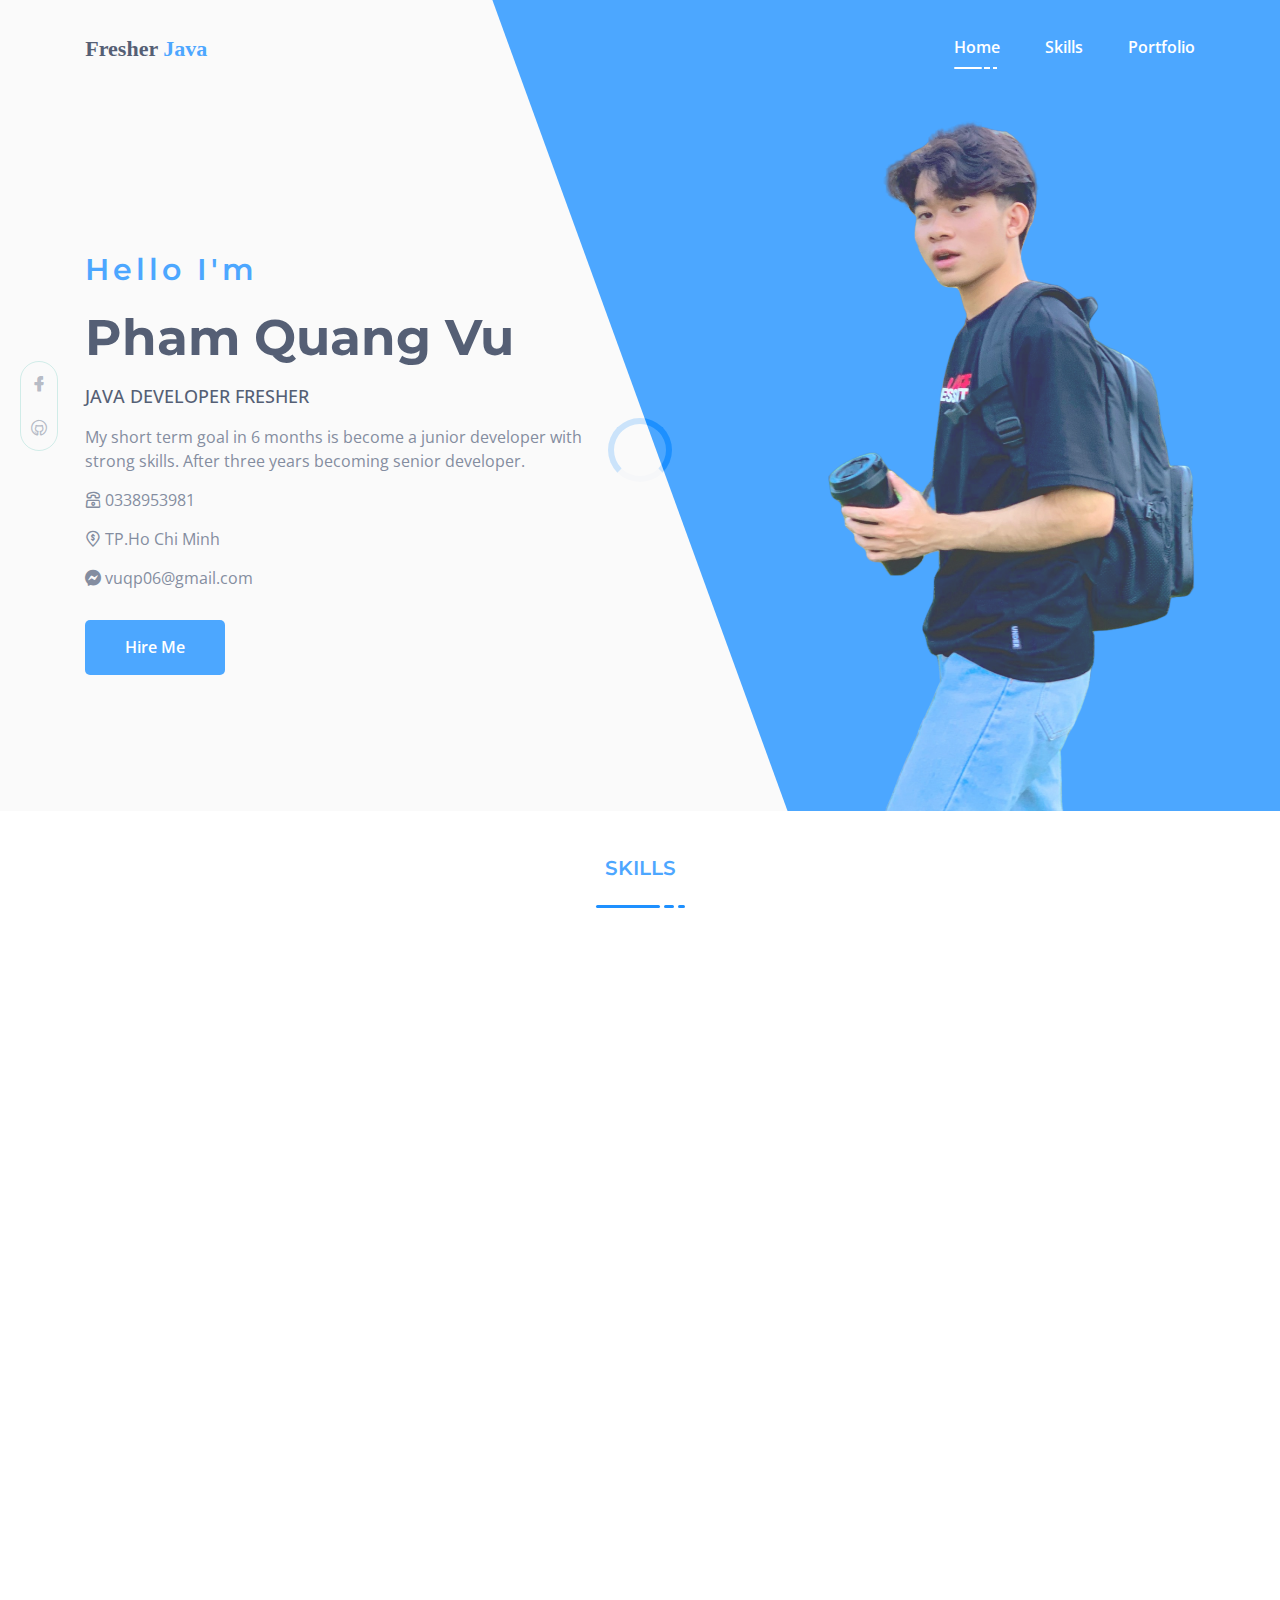
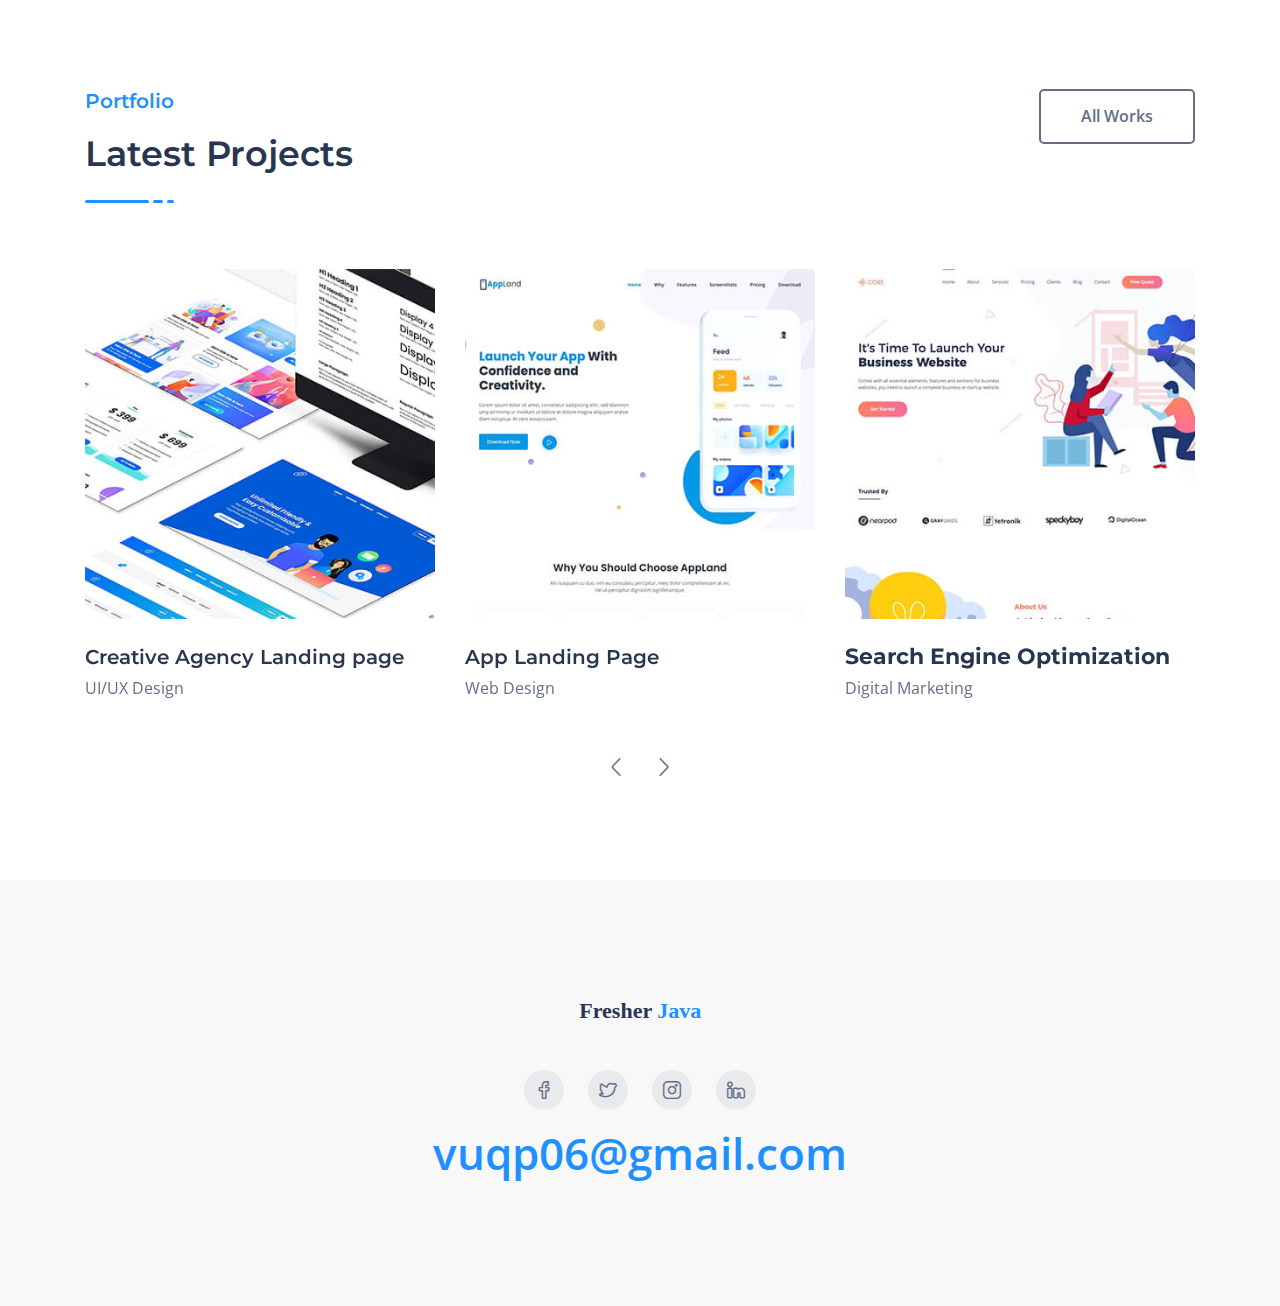
<file: index.html>
<!doctype html>
<html class="no-js" lang="en">

<head>
    <meta charset="utf-8">

    <title>Phạm Quang Vũ</title>
    <meta name="description" content="">
    <meta name="viewport" content="width=device-width, initial-scale=1">

    <link rel="shortcut icon" href="assets/images/favicon.png" type="image/png">

    <link rel="stylesheet" href="assets/css/animate.css">

    <link rel="stylesheet" href="assets/css/slick.css">

    <link rel="stylesheet" href="assets/css/lineicons.css">

    <link rel="stylesheet" href="assets/css/bootstrap.min.css">

    <link rel="stylesheet" href="assets/css/default.css">

    <link rel="stylesheet" href="assets/css/style.css">
</head>

<body>
    <!--[if IE]>
    <p class="browserupgrade">You are using an <strong>outdated</strong> browser. Please <a href="https://browsehappy.com/">upgrade your browser</a> to improve your experience and security.</p>
  <![endif]-->

    <div class="preloader">
        <div class="loader">
            <div class="ytp-spinner">
                <div class="ytp-spinner-container">
                    <div class="ytp-spinner-rotator">
                        <div class="ytp-spinner-left">
                            <div class="ytp-spinner-circle"></div>
                        </div>
                        <div class="ytp-spinner-right">
                            <div class="ytp-spinner-circle"></div>
                        </div>
                    </div>
                </div>
            </div>
        </div>
    </div>


    <section class="header_area">
        <div class="header_navbar">
            <div class="container">
                <div class="row">
                    <div class="col-lg-12">
                        <nav class="navbar navbar-expand-lg">
                            <a class="navbar-brand" href="index.html">
                                <img src="assets/images/logo.svg" alt="Logo">
                            </a>
                            <button class="navbar-toggler" type="button" data-toggle="collapse"
                                data-target="#navbarSupportedContent" aria-controls="navbarSupportedContent"
                                aria-expanded="false" aria-label="Toggle navigation">
                                <span class="toggler-icon"></span>
                                <span class="toggler-icon"></span>
                                <span class="toggler-icon"></span>
                            </button>
                            <div class="collapse navbar-collapse sub-menu-bar" id="navbarSupportedContent">
                                <ul id="nav" class="navbar-nav ml-auto">
                                    <li class="nav-item active">
                                        <a class="page-scroll" href="#home">Home <span></span></a>
                                    </li>
                                    <li class="nav-item">
                                        <a class="page-scroll" href="#SKILLS">Skills<span></span></a>
                                    </li>
                                    <!-- <li class="nav-item">
                                        <a class="page-scroll" href="#about">About<span></span></a>
                                    </li> -->
                                    <li class="nav-item">
                                        <a class="page-scroll" href="#project">Portfolio<span></span></a>
                                    </li>
                                    <!-- <li class="nav-item">
                                        <a class="page-scroll" href="#pricing">Pricing<span></span></a>
                                    </li>
                                    <li class="nav-item">
                                        <a class="page-scroll" href="#work">Experience<span></span></a>
                                    </li> -->
                                </ul>
                            </div>
                        </nav>
                    </div>
                </div>
            </div>
        </div>
        <div id="home" class="header_hero">
            <ul class="header_social d-none d-lg-block">
                <li><a href="https://www.facebook.com/vupq.06"><i class="lni lni-facebook-filled"></i></a></li>
                <li><a href="https://github.com/QuangVu1235"><i class="lni lni-github"></i></a></li>
                <!-- <li><a href="#"><i class="lni lni-instagram-filled"></i></a></li>
                <li><a href="#"><i class="lni lni-linkedin-original"></i></a></li> -->
            </ul>
            <div class="container">
                <div class="row align-items-center justify-content-center justify-content-lg-between">
                    <div class="col-lg-6">
                        <div class="header_hero_content mt-45">
                            <h5 class="header_sub_title wow fadeInUp" data-wow-duration="1.3s" data-wow-delay="0.2s">
                                Hello I'm</h5>
                            <h2 class="header_title wow fadeInUp" data-wow-duration="1.3s" data-wow-delay="0.5s">Pham Quang Vu</h2>
                            <span class="wow fadeInUp" data-wow-duration="1.3s" data-wow-delay="0.8s">JAVA DEVELOPER FRESHER</span>
                            <p class="wow fadeInUp" data-wow-duration="1.3s" data-wow-delay="1.1s">My short term goal in 6 months is become a junior developer with strong skills. After three years becoming senior developer.</p>
                            <p class="wow fadeInUp" data-wow-duration="1.3s" data-wow-delay="1.1s"><i class="lni lni-phone-set"></i> 0338953981</p>
                            <p class="wow fadeInUp" data-wow-duration="1.3s" data-wow-delay="1.1s"><i class="lni lni-money-location"></i> TP.Ho Chi Minh</p>
                            <p class="wow fadeInUp" data-wow-duration="1.3s" data-wow-delay="1.1s"><i class="lni lni-facebook-messenger"></i> vuqp06@gmail.com</p>
                            <a href="#footer" class="main-btn wow fadeInUp" data-wow-duration="1.3s"
                                data-wow-delay="1.4s">Hire Me</a>
                        </div>
                    </div>
                    <div class="col-lg-6 col-md-6 col-sm-7">
                        <div class="header_hero_image mt-50 wow fadeInRightBig" data-wow-duration="1.3s"
                            data-wow-delay="1.8s">
                            <img src="assets/images/avata.png" alt="hero">
                        </div>
                    </div>
                </div>
            </div>
            <div class="header_hero_shape d-none d-lg-block"></div>
        </div>
    </section>




    <section id="SKILLS" class="about_area pt-45 pb-120">
        <div class="container">
            <div class="row justify-content-center">
                <div class="col-lg-6">
                    <div class="section_title text-center pb-30">
                        <h5 class="sub_title">SKILLS</h5>
                        <!-- <h3 class="main_title">SKILLS</h3> -->
                        <ul class="line">
                            <li></li>
                            <li></li>
                            <li></li>
                        </ul>
                    </div>
                </div>
            </div>
            <div class="row">
                <div class="col-lg-4 col-sm-6">
                    <div class="single_service mt-30 wow fadeInUpBig" data-wow-duration="1.3s" data-wow-delay="0.2s">
                        <div class="service_icon">
                            <i class="lni lni-java"></i>
                        </div>
                        <div class="service_content">
                            <h4 class="service_title"><a href="#">Backend: Java.

                            </a></h4>

                        </div>
                        
                    </div>
                </div>
                <div class="col-lg-4 col-sm-6">
                    <div class="single_service mt-30 wow fadeInUpBig" data-wow-duration="1.3s" data-wow-delay="0.5s">
                        <div class="service_icon d-flex justify-content-center">
                            <i class="lni lni-html5"></i>
                            <i class="lni lni-css3"></i>
                            <i class="lni lni-javascript"></i>
                        </div>
                        <div class="service_content">
                            <h4 class="service_title"><a href="#">Frontend: HTML, CSS, Javascript, FLUTTER(APPLICATION).</a></h4>
                        </div>
                    </div>
                </div>
                <div class="col-lg-4 col-sm-6">
                    <div class="single_service mt-30 wow fadeInUpBig" data-wow-duration="1.3s" data-wow-delay="0.8s">
                        <div class="service_icon">
                            <i class="lni lni-ux"></i>
                        </div>
                        <div class="service_content">
                            <h4 class="service_title"><a href="#">Frameworks: Spring Boot, Hibernate, JPA</a></h4>
                        </div>
                    </div>
                </div>
                <div class="col-lg-4 col-sm-6">
                    <div class="single_service mt-30 wow fadeInUpBig" data-wow-duration="1.3s" data-wow-delay="0.2s">
                        <div class="service_icon">
                            <i class="lni lni-database"></i>
                        </div>
                        <div class="service_content">
                            <h4 class="service_title"><a href="#">Database: MySQL, SQL Server</a></h4>

                        </div>
                    </div>
                </div>
                <div class="col-lg-4 col-sm-6">
                    <div class="single_service mt-30 wow fadeInUpBig" data-wow-duration="1.3s" data-wow-delay="0.5s">
                        <div class="service_icon">
                            <i class="lni lni-briefcase"></i>
                        </div>
                        <div class="service_content">
                            <h4 class="service_title"><a href="#">Tools: Eclipse, Netbeans, MySQL Workbench, SQL Server, Android Studio</a></h4>
                        </div>
                    </div>
                </div>
                <div class="col-lg-4 col-sm-6">
                    <div class="single_service mt-30 wow fadeInUpBig" data-wow-duration="1.3s" data-wow-delay="0.8s">
                        <div class="service_icon">
                            <i class="lni lni-bullhorn"></i>
                        </div>
                        <div class="service_content">
                            <h4 class="service_title"><a href="#">Version control: Github, Sourcetree</a></h4>
                        </div>
                    </div>
                </div>
            </div>
        </div>
    </section>
    <!-- đ -->

    <!-- <section id="about" class="services_area pt-70 pb-120">
        <div class="container">
            <div class="row align-items-center justify-content-center">
                <div class="col-lg-6 col-md-9">
                    <div class="about_image mt-50 wow fadeInRightBig" data-wow-duration="1.3s" data-wow-delay="0.5s">
                        <img src="assets/images/about_hero.png" alt="Hero">
                        <div class="about_shape"></div>
                    </div>
                </div>
                <div class="col-lg-6">
                    <div class="about_content mt-45 wow fadeInLeftBig" data-wow-duration="1.3s" data-wow-delay="0.5s">
                        <div class="section_title">
                            <h5 class="sub_title">About</h5>
                            <h3 class="main_title">Why You Hire Me?</h3>
                            <ul class="line">
                                <li></li>
                                <li></li>
                                <li></li>
                            </ul>
                        </div>
                        <p>Lorem ipsum dolor sit amet, consetetur sadipscing elitr, sed diam nonumy eirmod tempor
                            invidunt ut labore et dolore magna aliquyam erat, sed diam voluptua. At vero eos et accusam
                            et justo duo dolores et ea rebum. Stet clita kasd
                            gubergren, no sea takimata sanctus.</p>
                        <div class="about_skills pt-15">
                            <div class="skill_item mt-20">
                                <div class="skill_header">
                                    <h6 class="skill_title">UI/UX Design</h6>
                                    <div class="skill_percentage">
                                        <p><span class="counter">85</span>%</p>
                                    </div>
                                </div>
                                <div class="skill_bar">
                                    <div class="bar_inner">
                                        <div class="bar progress_line" data-width="85"></div>
                                    </div>
                                </div>
                            </div>
                            <div class="skill_item mt-20">
                                <div class="skill_header">
                                    <h6 class="skill_title">Web Design</h6>
                                    <div class="skill_percentage">
                                        <p><span class="counter">75</span>%</p>
                                    </div>
                                </div>
                                <div class="skill_bar">
                                    <div class="bar_inner">
                                        <div class="bar progress_line" data-width="75"></div>
                                    </div>
                                </div>
                            </div>
                            <div class="skill_item mt-20">
                                <div class="skill_header">
                                    <h6 class="skill_title">HTML/CSS</h6>
                                    <div class="skill_percentage">
                                        <p><span class="counter">90</span>%</p>
                                    </div>
                                </div>
                                <div class="skill_bar">
                                    <div class="bar_inner">
                                        <div class="bar progress_line" data-width="90"></div>
                                    </div>
                                </div>
                            </div>
                            <div class="skill_item mt-20">
                                <div class="skill_header">
                                    <h6 class="skill_title">Sketch</h6>
                                    <div class="skill_percentage">
                                        <p><span class="counter">65</span>%</p>
                                    </div>
                                </div>
                                <div class="skill_bar">
                                    <div class="bar_inner">
                                        <div class="bar progress_line" data-width="65"></div>
                                    </div>
                                </div>
                            </div>
                        </div>
                    </div>
                </div>
            </div>
        </div>
    </section> -->



    <section id="project" class="project_area pt-125">
        <div class="container">
            <div class="row">
                <div class="col-sm-9">
                    <div class="section_title pb-30">
                        <h5 class="sub_title">Portfolio</h5>
                        <h3 class="main_title">Latest Projects</h3>
                        <ul class="line">
                            <li></li>
                            <li></li>
                            <li></li>
                        </ul>
                    </div>
                </div>
                <div class="col-sm-3">
                    <div class="project_btn text-sm-right">
                        <a class="main-btn main-btn-2" href="#">All Works</a>
                    </div>
                </div>
            </div>
            <div class="row project_active">
                <div class="col-lg-4">
                    <div class="single_project">
                        <div class="project_image">
                            <img src="assets/images/project-3.jpg" alt="project">
                        </div>
                        <div class="project_content">
                            <h4 class="project_title"><a href="#">Creative Agency Landing page</a></h4>
                            <p>UI/UX Design</p>
                        </div>
                    </div>
                </div>
                <div class="col-lg-4">
                    <div class="single_project ">
                        <div class="project_image">
                            <img src="assets/images/project-1.jpg" alt="project">
                        </div>
                        <div class="project_content">
                            <h4 class="project_title"><a href="#">App Landing Page</a></h4>
                            <p>Web Design</p>
                        </div>
                    </div>
                </div>
                <div class="col-lg-4">
                    <div class="single_project">
                        <div class="project_image">
                            <img src="assets/images/project-2.jpg" alt="project">
                        </div>
                        <div class="project_content">
                            <h4>Search Engine Optimization</a>
                            </h4>
                            <p>Digital Marketing</p>
                        </div>
                    </div>
                </div>
                <div class="col-lg-4">
                    <div class="single_project">
                        <div class="project_image">
                            <img src="assets/images/project-1.jpg" alt="project">
                        </div>
                        <div class="project_content">
                            <h4 class="project_title"><a href="#">HTML/CSS Coding</a></h4>
                            <p>Front-end Development</p>
                        </div>
                    </div>
                </div>
            </div>
        </div>
    </section>


    <!-- <section id="pricing" class="pricing_area gray-bg pt-115 pb-120">
        <div class="pricing_shape">
            <img src="assets/images/shape-3.png" alt="shape">
        </div>
        <div class="container">
            <div class="row justify-content-center">
                <div class="col-lg-6">
                    <div class="section_title text-center pb-30">
                        <h5 class="sub_title">Pricing</h5>
                        <h3 class="main_title">Pricing Plans</h3>
                        <ul class="line">
                            <li></li>
                            <li></li>
                            <li></li>
                        </ul>
                    </div>
                </div>
            </div>
            <div class="row justify-content-center">
                <div class="col-lg-4 col-md-7 col-sm-8">
                    <div class="single_price mt-30 wow fadeInUpBig" data-wow-duration="1.3s" data-wow-delay="0.2s">
                        <div class="price_header">
                            <h4 class="price_title">Basic</h4>
                            <span class="price">$75</span>
                            <p>Only PSD Service</p>
                        </div>
                        <div class="price_body">
                            <ul>
                                <li><i class="lni lni-checkmark"></i> Graphic Design</li>
                                <li><i class="lni lni-checkmark"></i> Web Design</li>
                                <li><i class="lni lni-close"></i> UI/UX</li>
                                <li><i class="lni lni-close"></i> HTML/CSS</li>
                                <li><i class="lni lni-close"></i> SEO Marketing</li>
                                <li><i class="lni lni-close"></i> Business Analysis</li>
                            </ul>
                        </div>
                        <div class="price_btn">
                            <a href="#" class="main-btn main-btn-2">Choose Plan</a>
                        </div>
                    </div>
                </div>
                <div class="col-lg-4 col-md-7 col-sm-8">
                    <div class="single_price mt-30 wow fadeInUpBig" data-wow-duration="1.3s" data-wow-delay="0.5s">
                        <span class="sticker">Best Value</span>
                        <div class="price_header">
                            <h4 class="price_title">Standard</h4>
                            <span class="price">$250</span>
                            <p>Complete Service</p>
                        </div>
                        <div class="price_body">
                            <ul>
                                <li><i class="lni lni-checkmark"></i> Graphic Design</li>
                                <li><i class="lni lni-checkmark"></i> Web Design</li>
                                <li><i class="lni lni-checkmark"></i> UI/UX</li>
                                <li><i class="lni lni-checkmark"></i> HTML/CSS</li>
                                <li><i class="lni lni-close"></i> SEO Marketing</li>
                                <li><i class="lni lni-close"></i> Business Analysis</li>
                            </ul>
                        </div>
                        <div class="price_btn">
                            <a href="#" class="main-btn">Choose Plan</a>
                        </div>
                    </div>
                </div>
                <div class="col-lg-4 col-md-7 col-sm-8">
                    <div class="single_price mt-30 wow fadeInUpBig" data-wow-duration="1.3s" data-wow-delay="0.8s">
                        <div class="price_header">
                            <h4 class="price_title">Premium</h4>
                            <span class="price">$350</span>
                            <p>Complete Service</p>
                        </div>
                        <div class="price_body">
                            <ul>
                                <li><i class="lni lni-checkmark"></i> Graphic Design</li>
                                <li><i class="lni lni-checkmark"></i> Web Design</li>
                                <li><i class="lni lni-checkmark"></i> UI/UX</li>
                                <li><i class="lni lni-checkmark"></i> HTML/CSS</li>
                                <li><i class="lni lni-checkmark"></i> SEO Marketing</li>
                                <li><i class="lni lni-checkmark"></i> Business Analysis</li>
                            </ul>
                        </div>
                        <div class="price_btn">
                            <a href="#" class="main-btn main-btn-2">Choose Plan</a>
                        </div>
                    </div>
                </div>
            </div>
        </div>
    </section> -->


    <!-- <section id="testimonial" class="testimonial_area pt-115 pb-120">
        <div class="container">
            <div class="row justify-content-center">
                <div class="col-lg-6">
                    <div class="section_title text-center pb-30">
                        <h5 class="sub_title">Testmonials</h5>
                        <h3 class="main_title">What Clients Says</h3>
                        <ul class="line">
                            <li></li>
                            <li></li>
                            <li></li>
                        </ul>
                    </div>
                </div>
            </div>
            <div class="row testimonial_active">
                <div class="col-lg-6">
                    <div class="single_testimonial d-sm-flex mt-30">
                        <div class="testimonial_author">
                            <img src="assets/images/author-1.jpg" alt="author">
                        </div>
                        <div class="testimonial_content media-body">
                            <h4 class="author_name">Rob Hope</h4>
                            <span class="sub_title">CEO, OnePageLove</span>
                            <p>Lorem ipsum dolor sit amet, consetetuad ipscing elitr, sed diam nonumy eirmodem por
                                invidunt ut labore et dolore magna aliquyam erat sed diam.</p>
                            <ul class="review">
                                <li><i class="lni lni-star-filled"></i></li>
                                <li><i class="lni lni-star-filled"></i></li>
                                <li><i class="lni lni-star-filled"></i></li>
                                <li><i class="lni lni-star-filled"></i></li>
                                <li><i class="lni lni-star-filled"></i></li>
                            </ul>
                        </div>
                    </div>
                </div>
                <div class="col-lg-6">
                    <div class="single_testimonial d-sm-flex mt-30">
                        <div class="testimonial_author">
                            <img src="assets/images/author-2.jpg" alt="author">
                        </div>
                        <div class="testimonial_content media-body">
                            <h4 class="author_name">Elon Musk</h4>
                            <span class="sub_title">Founder, Tesla</span>
                            <p>Lorem ipsum dolor sit amet, consetetuad ipscing elitr, sed diam nonumy eirmodem por
                                invidunt ut labore et dolore magna aliquyam erat sed diam.</p>
                            <ul class="review">
                                <li><i class="lni lni-star-filled"></i></li>
                                <li><i class="lni lni-star-filled"></i></li>
                                <li><i class="lni lni-star-filled"></i></li>
                                <li><i class="lni lni-star-filled"></i></li>
                                <li><i class="lni lni-star"></i></li>
                            </ul>
                        </div>
                    </div>
                </div>
                <div class="col-lg-6">
                    <div class="single_testimonial d-sm-flex mt-30">
                        <div class="testimonial_author">
                            <img src="assets/images/author-1.jpg" alt="author">
                        </div>
                        <div class="testimonial_content media-body">
                            <h4 class="author_name">Musharof Chowdhury</h4>
                            <span class="sub_title">Head of Ideas, UIdeck</span>
                            <p>Lorem ipsum dolor sit amet, consetetuad ipscing elitr, sed diam nonumy eirmodem por
                                invidunt ut labore et dolore magna aliquyam erat sed diam.</p>
                            <ul class="review">
                                <li><i class="lni lni-star-filled"></i></li>
                                <li><i class="lni lni-star-filled"></i></li>
                                <li><i class="lni lni-star-filled"></i></li>
                                <li><i class="lni lni-star-filled"></i></li>
                                <li><i class="lni lni-star"></i></li>
                            </ul>
                        </div>
                    </div>
                </div>
            </div>
        </div>
    </section> -->


    <!-- <section id="counter" class="counter_area gray-bg pt-70 pb-120">
        <div class="container">
            <div class="row">
                <div class="col-lg-3 col-sm-6">
                    <div class="single_counter mt-50 d-flex align-items-center wow fadeIn" data-wow-duration="1.3s"
                        data-wow-delay="0.2s">
                        <div class="counter_icon">
                            <i class="lni lni-checkmark-circle"></i>
                        </div>
                        <div class="counter_content media-body">
                            <span class="count"><span class="counter">123</span>+</span>
                            <p>Projects Done</p>
                        </div>
                    </div>
                </div>
                <div class="col-lg-3 col-sm-6">
                    <div class="single_counter mt-50 d-flex align-items-center wow fadeIn" data-wow-duration="1.3s"
                        data-wow-delay="0.4s">
                        <div class="counter_icon">
                            <i class="lni lni-emoji-happy"></i>
                        </div>
                        <div class="counter_content media-body">
                            <span class="count"><span class="counter">70</span></span>
                            <p>Satisfied Clients</p>
                        </div>
                    </div>
                </div>
                <div class="col-lg-3 col-sm-6">
                    <div class="single_counter mt-50 d-flex align-items-center wow fadeIn" data-wow-duration="1.3s"
                        data-wow-delay="0.6s">
                        <div class="counter_icon">
                            <i class="lni lni-bolt"></i>
                        </div>
                        <div class="counter_content media-body">
                            <span class="count"><span class="counter">15</span></span>
                            <p>Active Projects</p>
                        </div>
                    </div>
                </div>
                <div class="col-lg-3 col-sm-6">
                    <div class="single_counter mt-50 d-flex align-items-center wow fadeIn" data-wow-duration="1.3s"
                        data-wow-delay="0.8s">
                        <div class="counter_icon">
                            <i class="lni lni-pyramids"></i>
                        </div>
                        <div class="counter_content media-body">
                            <span class="count"><span class="counter">5</span></span>
                            <p>Years Experience</p>
                        </div>
                    </div>
                </div>
            </div>
        </div>
    </section> -->


    <!-- <section id="work" class="work_experience_area pt-115">
        <div class="container">
            <div class="row justify-content-center">
                <div class="col-lg-6">
                    <div class="section_title text-center pb-30">
                        <h5 class="sub_title">Experience</h5>
                        <h3 class="main_title">Work Experience</h3>
                        <ul class="line">
                            <li></li>
                            <li></li>
                            <li></li>
                        </ul>
                    </div>
                </div>
            </div>
            <div class="work_experience">
                <div class="row">
                    <div class="col-lg-12">
                        <div class="single_experience d-lg-flex align-items-center flex-wrap wow fadeIn"
                            data-wow-duration="1.3s" data-wow-delay="0.2s">
                            <div class="experience_title order-last">
                                <h3 class="title">Graphic Designer</h3>
                                <p>PageBulb</p>
                                <span class="date">March 2019- August 2024</span>
                            </div>
                            <div class="experience_number">
                                <span>01</span>
                            </div>
                            <div class="experience_content order-first">
                                <p>Lorem ipsum dolor sit amet, consetetur sadipscing elitr sedia magnaliquya ratsed diam
                                    Lorem ipsum dolor sit amconsetetur sadipscing elitr sed diam nonumy eirmod tempor
                                    invidunt ut labore et dolore magna aliquyam erat sed
                                    diam.Lorem ipsum dolor sit ametconsete tur sadipscing elitr sed diam nonumy eirmod
                                    tempor invidunt ut labore et dolore magna aliquyam erat sed diamLorem ipsum dolor
                                    consetetur sadipscing elitr sed diam nonumy diam...
                                </p>
                            </div>
                        </div>
                    </div>
                </div>
                <div class="row">
                    <div class="col-lg-12">
                        <div class="single_experience d-lg-flex align-items-center flex-wrap wow fadeIn"
                            data-wow-duration="1.3s" data-wow-delay="0.5s">
                            <div class="experience_title text-lg-right">
                                <h3 class="title">UI/UX Designer</h3>
                                <p>UIdeck</p>
                                <span class="date">March 2019- August 2019</span>
                            </div>
                            <div class="experience_number">
                                <span>02</span>
                            </div>
                            <div class="experience_content">
                                <p>Lorem ipsum dolor sit amet, consetetur sadipscing elitr sedia magnaliquya ratsed diam
                                    Lorem ipsum dolor sit amconsetetur sadipscing elitr sed diam nonumy eirmod tempor
                                    invidunt ut labore et dolore magna aliquyam erat sed
                                    diam.Lorem ipsum dolor sit ametconsete tur sadipscing elitr sed diam nonumy eirmod
                                    tempor invidunt ut labore et dolore magna aliquyam erat sed diamLorem ipsum dolor
                                    consetetur sadipscing elitr sed diam nonumy diam...
                                </p>
                            </div>
                        </div>
                    </div>
                </div>
                <div class="row">
                    <div class="col-lg-12">
                        <div class="single_experience d-lg-flex align-items-center flex-wrap wow fadeIn"
                            data-wow-duration="1.3s" data-wow-delay="0.8s">
                            <div class="experience_title order-last">
                                <h3 class="title">Web Developer</h3>
                                <p>GrayGrids</p>
                                <span class="date">June 2018- August 2019</span>
                            </div>
                            <div class="experience_number">
                                <span>03</span>
                            </div>
                            <div class="experience_content order-first">
                                <p>Lorem ipsum dolor sit amet, consetetur sadipscing elitr sedia magnaliquya ratsed diam
                                    Lorem ipsum dolor sit amconsetetur sadipscing elitr sed diam nonumy eirmod tempor
                                    invidunt ut labore et dolore magna aliquyam erat sed
                                    diam.Lorem ipsum dolor sit ametconsete tur sadipscing elitr sed diam nonumy eirmod
                                    tempor invidunt ut labore et dolore magna aliquyam erat sed diamLorem ipsum dolor
                                    consetetur sadipscing elitr sed diam nonumy diam...
                                </p>
                            </div>
                        </div>
                    </div>
                </div>
            </div>
        </div>
    </section> -->


    <!-- <section id="contact" class="call_to_action_area">
        <div class="container">
            <div class="call_to_action_wrapper wow fadeIn" data-wow-duration="1.3s" data-wow-delay="0.5s">
                <div class="row">
                    <div class="col-lg-12">
                        <div class="call_to_action_box d-md-flex justify-content-between align-items-center">
                            <div class="call_to_action_content">
                                <h3 class="action_title">Have Any Project in Mind?</h3>
                                <ul class="line">
                                    <li></li>
                                    <li></li>
                                    <li></li>
                                </ul>
                                <p>Lorem ipsum dolor sit amet, consetetur sadipscing elitr sed diam non eirmod tempor
                                    invidunt labore.</p>
                            </div>
                            <div class="call_to_action_btn">
                                <a href="/cdn-cgi/l/email-protection#b4c7dbd9d1dbdad1f4d1ccd5d9c4d8d19ad7dbd98be7c1d6ded1d7c089fcdd918684e0dcd1c6d1"
                                    class="main-btn">HIRE ME</a>
                            </div>
                        </div>
                    </div>
                </div>
            </div>
        </div>
    </section> -->


    <footer id="footer" class="footer_area gray-bg pt-115 pb-120">
        <div class="container">
            <div class="row">
                <div class="col-lg-12">
                    <div class="footer_content text-center">
                        <a href="#"><img src="assets/images/logo.svg" alt="Logo"></a>
                        <ul class="footer_social">
                            <li><a href="https://www.facebook.com/vupq.06"><i class="lni lni-facebook"></i></a></li>
                            <li><a href="#"><i class="lni lni-twitter"></i></a></li>
                            <li><a href="#"><i class="lni lni-instagram"></i></a></li>
                            <li><a href="#"><i class="lni lni-linkedin"></i></a></li>
                        </ul>
                        <span class="email"><a href="" class=""
                                data-cfemail="87f4e8eae2e8e9e2c7e2ffe6eaf7ebe2a9e4e8ea">vuqp06@gmail.com</a></span>
                        <!-- <ul class="footer_menu">
                            <li><a href="#">Home</a></li>
                            <li><a href="#">About Us</a></li>
                            <li><a href="#">Service</a></li>
                            <li><a href="#">Portfolio</a></li>
                            <li><a href="#">Pricing</a></li>
                            <li><a href="#">Contact Us</a></li>
                        </ul> -->
                        <!-- <p class="credit pt-45">Template Designed and Developed by <a href="https://uideck.com/"
                                rel="nofollow">UIdeck</a></p> -->
                    </div>
                </div>
            </div>
        </div>
    </footer>

    <!-- <script data-cfasync="false" src="/cdn-cgi/scripts/5c5dd728/cloudflare-static/email-decode.min.js"></script> -->
    <script src="assets/js/vendor/jquery-1.12.4.min.js"></script>
    <script src="assets/js/vendor/modernizr-3.7.1.min.js"></script>

    <script src="assets/js/popper.min.js"></script>
    <script src="assets/js/bootstrap.min.js"></script>

    <script src="assets/js/slick.min.js"></script>

    <script src="assets/js/ajax-contact.js"></script>

    <script src="assets/js/jquery.appear.min.js"></script>

    <script src="assets/js/waypoints.min.js"></script>
    <script src="assets/js/jquery.counterup.min.js"></script>

    <script src="assets/js/jquery.easing.min.js"></script>
    <script src="assets/js/scrolling-nav.js"></script>

    <script src="assets/js/wow.min.js"></script>

    <script src="assets/js/main.js"></script>
</body>

</html>
</file>
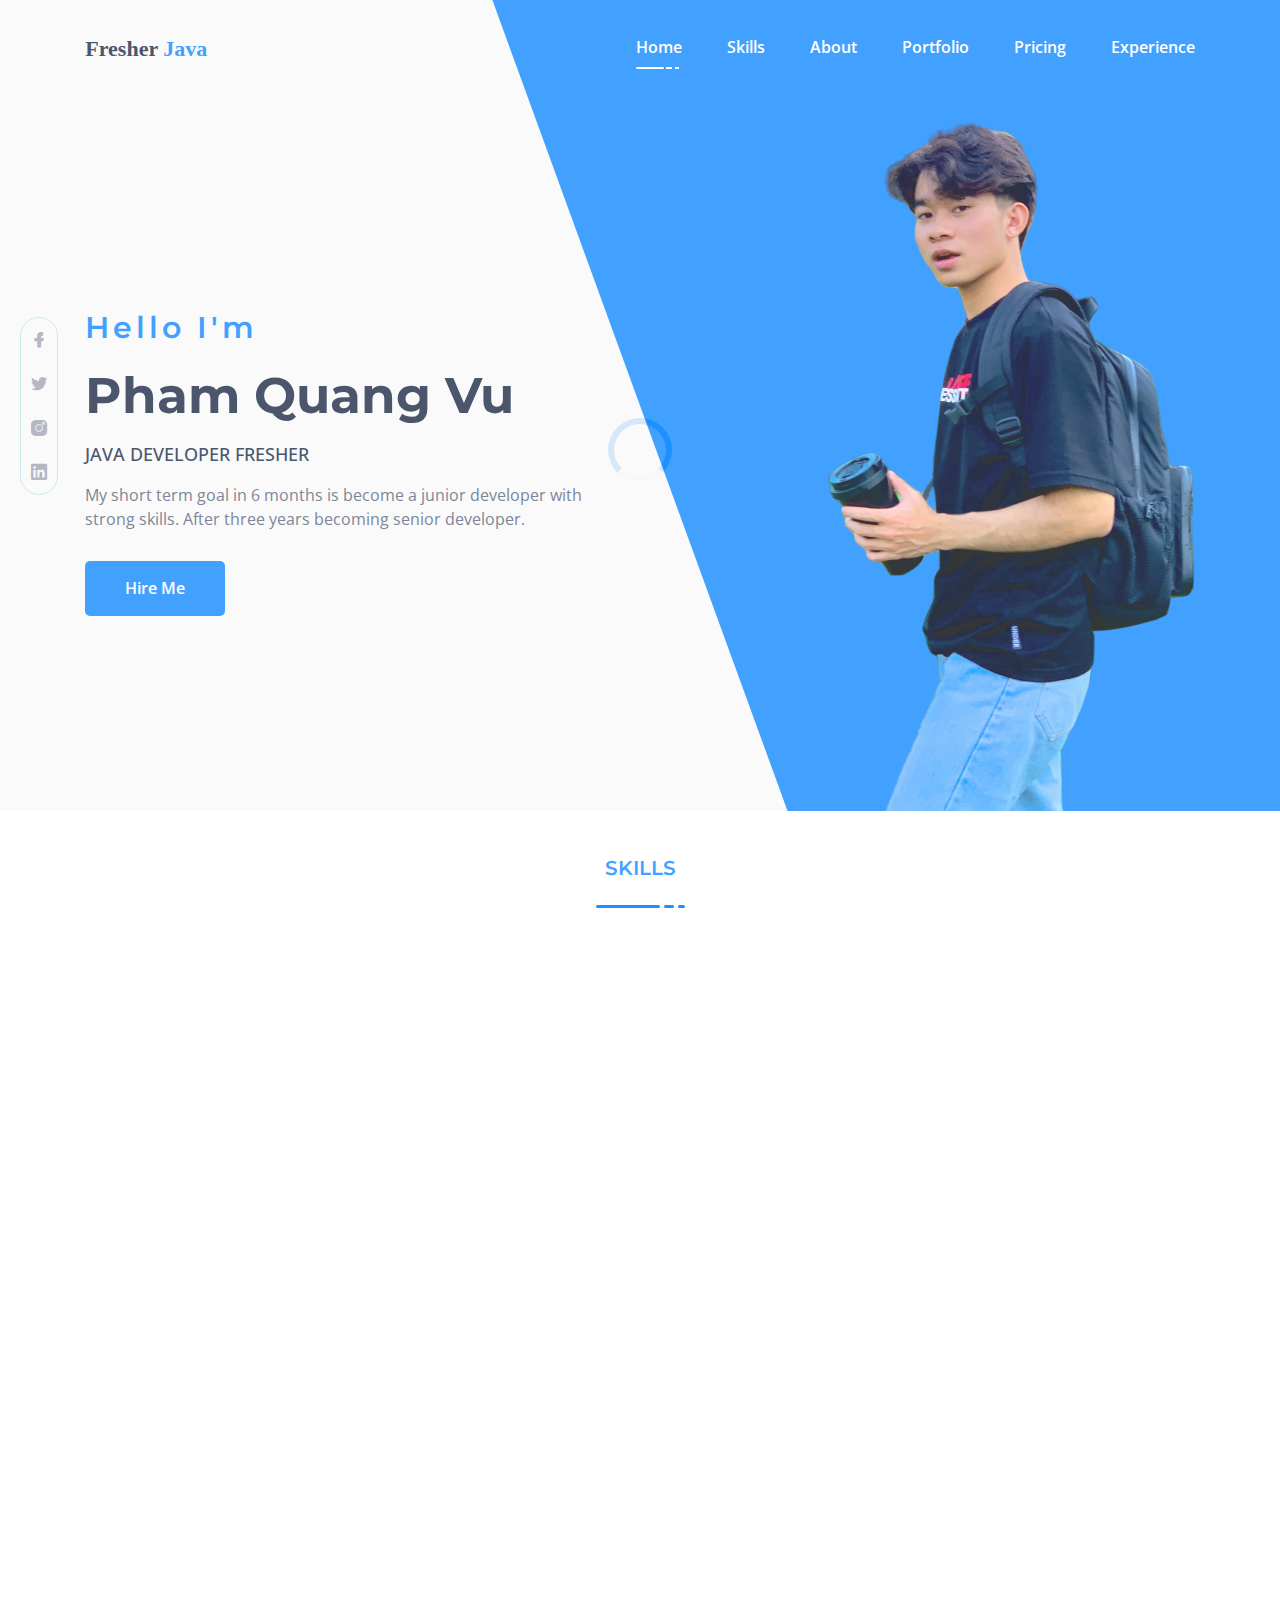
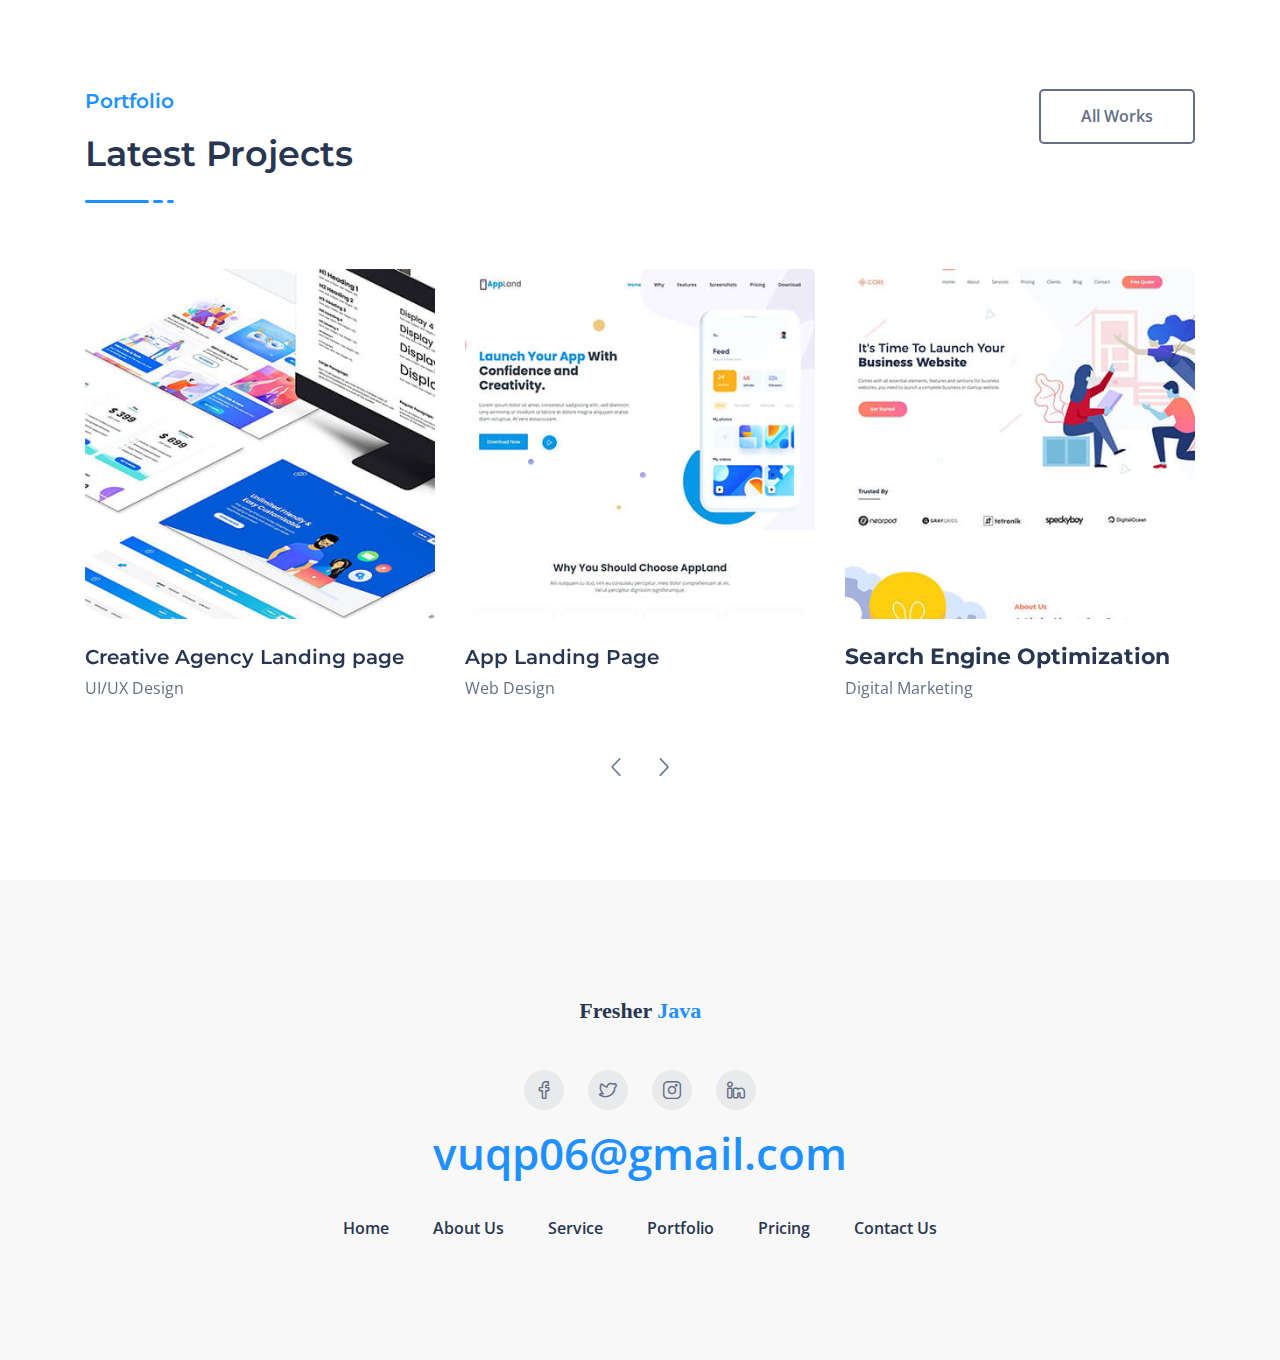
<file: quangvu/index.html>
<!doctype html>
<html class="no-js" lang="en">

<head>
    <meta charset="utf-8">

    <title>Freelancer - CV and Portfolio Template</title>
    <meta name="description" content="">
    <meta name="viewport" content="width=device-width, initial-scale=1">

    <link rel="shortcut icon" href="assets/images/favicon.png" type="image/png">

    <link rel="stylesheet" href="assets/css/animate.css">

    <link rel="stylesheet" href="assets/css/slick.css">

    <link rel="stylesheet" href="assets/css/lineicons.css">

    <link rel="stylesheet" href="assets/css/bootstrap.min.css">

    <link rel="stylesheet" href="assets/css/default.css">

    <link rel="stylesheet" href="assets/css/style.css">
</head>

<body>
    <!--[if IE]>
    <p class="browserupgrade">You are using an <strong>outdated</strong> browser. Please <a href="https://browsehappy.com/">upgrade your browser</a> to improve your experience and security.</p>
  <![endif]-->

    <div class="preloader">
        <div class="loader">
            <div class="ytp-spinner">
                <div class="ytp-spinner-container">
                    <div class="ytp-spinner-rotator">
                        <div class="ytp-spinner-left">
                            <div class="ytp-spinner-circle"></div>
                        </div>
                        <div class="ytp-spinner-right">
                            <div class="ytp-spinner-circle"></div>
                        </div>
                    </div>
                </div>
            </div>
        </div>
    </div>


    <section class="header_area">
        <div class="header_navbar">
            <div class="container">
                <div class="row">
                    <div class="col-lg-12">
                        <nav class="navbar navbar-expand-lg">
                            <a class="navbar-brand" href="index.html">
                                <img src="assets/images/logo.svg" alt="Logo">
                            </a>
                            <button class="navbar-toggler" type="button" data-toggle="collapse"
                                data-target="#navbarSupportedContent" aria-controls="navbarSupportedContent"
                                aria-expanded="false" aria-label="Toggle navigation">
                                <span class="toggler-icon"></span>
                                <span class="toggler-icon"></span>
                                <span class="toggler-icon"></span>
                            </button>
                            <div class="collapse navbar-collapse sub-menu-bar" id="navbarSupportedContent">
                                <ul id="nav" class="navbar-nav ml-auto">
                                    <li class="nav-item active">
                                        <a class="page-scroll" href="#home">Home <span></span></a>
                                    </li>
                                    <li class="nav-item">
                                        <a class="page-scroll" href="#SKILLS">Skills<span></span></a>
                                    </li>
                                    <li class="nav-item">
                                        <a class="page-scroll" href="#about">About<span></span></a>
                                    </li>
                                    <li class="nav-item">
                                        <a class="page-scroll" href="#project">Portfolio<span></span></a>
                                    </li>
                                    <li class="nav-item">
                                        <a class="page-scroll" href="#pricing">Pricing<span></span></a>
                                    </li>
                                    <li class="nav-item">
                                        <a class="page-scroll" href="#work">Experience<span></span></a>
                                    </li>
                                </ul>
                            </div>
                        </nav>
                    </div>
                </div>
            </div>
        </div>
        <div id="home" class="header_hero">
            <ul class="header_social d-none d-lg-block">
                <li><a href="#"><i class="lni lni-facebook-filled"></i></a></li>
                <li><a href="#"><i class="lni lni-twitter-filled"></i></a></li>
                <li><a href="#"><i class="lni lni-instagram-filled"></i></a></li>
                <li><a href="#"><i class="lni lni-linkedin-original"></i></a></li>
            </ul>
            <div class="container">
                <div class="row align-items-center justify-content-center justify-content-lg-between">
                    <div class="col-lg-6">
                        <div class="header_hero_content mt-45">
                            <h5 class="header_sub_title wow fadeInUp" data-wow-duration="1.3s" data-wow-delay="0.2s">
                                Hello I'm</h5>
                            <h2 class="header_title wow fadeInUp" data-wow-duration="1.3s" data-wow-delay="0.5s">Pham Quang Vu</h2>
                            <span class="wow fadeInUp" data-wow-duration="1.3s" data-wow-delay="0.8s">JAVA DEVELOPER FRESHER</span>
                            <p class="wow fadeInUp" data-wow-duration="1.3s" data-wow-delay="1.1s">My short term goal in 6 months is become a junior developer with strong skills. After three years becoming senior developer.</p>
                            <a href="#contact" class="main-btn wow fadeInUp" data-wow-duration="1.3s"
                                data-wow-delay="1.4s">Hire Me</a>
                        </div>
                    </div>
                    <div class="col-lg-6 col-md-6 col-sm-7">
                        <div class="header_hero_image mt-50 wow fadeInRightBig" data-wow-duration="1.3s"
                            data-wow-delay="1.8s">
                            <img src="assets/images/avata.png" alt="hero">
                        </div>
                    </div>
                </div>
            </div>
            <div class="header_hero_shape d-none d-lg-block"></div>
        </div>
    </section>




    <section id="SKILLS" class="about_area pt-45 pb-120">
        <div class="container">
            <div class="row justify-content-center">
                <div class="col-lg-6">
                    <div class="section_title text-center pb-30">
                        <h5 class="sub_title">SKILLS</h5>
                        <!-- <h3 class="main_title">SKILLS</h3> -->
                        <ul class="line">
                            <li></li>
                            <li></li>
                            <li></li>
                        </ul>
                    </div>
                </div>
            </div>
            <div class="row">
                <div class="col-lg-4 col-sm-6">
                    <div class="single_service mt-30 wow fadeInUpBig" data-wow-duration="1.3s" data-wow-delay="0.2s">
                        <div class="service_icon">
                            <i class="lni lni-java"></i>
                        </div>
                        <div class="service_content">
                            <h4 class="service_title"><a href="#">Backend: Java.

                            </a></h4>

                        </div>
                        
                    </div>
                </div>
                <div class="col-lg-4 col-sm-6">
                    <div class="single_service mt-30 wow fadeInUpBig" data-wow-duration="1.3s" data-wow-delay="0.5s">
                        <div class="service_icon d-flex justify-content-center">
                            <i class="lni lni-html5"></i>
                            <i class="lni lni-css3"></i>
                            <i class="lni lni-javascript"></i>
                        </div>
                        <div class="service_content">
                            <h4 class="service_title"><a href="#">Frontend: HTML, CSS, Javascript.</a></h4>
                        </div>
                    </div>
                </div>
                <div class="col-lg-4 col-sm-6">
                    <div class="single_service mt-30 wow fadeInUpBig" data-wow-duration="1.3s" data-wow-delay="0.8s">
                        <div class="service_icon">
                            <i class="lni lni-ux"></i>
                        </div>
                        <div class="service_content">
                            <h4 class="service_title"><a href="#">Frameworks: Spring Boot, Hibernate, JPA</a></h4>
                        </div>
                    </div>
                </div>
                <div class="col-lg-4 col-sm-6">
                    <div class="single_service mt-30 wow fadeInUpBig" data-wow-duration="1.3s" data-wow-delay="0.2s">
                        <div class="service_icon">
                            <i class="lni lni-database"></i>
                        </div>
                        <div class="service_content">
                            <h4 class="service_title"><a href="#">Database: MySQL, SQL Server</a></h4>

                        </div>
                    </div>
                </div>
                <div class="col-lg-4 col-sm-6">
                    <div class="single_service mt-30 wow fadeInUpBig" data-wow-duration="1.3s" data-wow-delay="0.5s">
                        <div class="service_icon">
                            <i class="lni lni-briefcase"></i>
                        </div>
                        <div class="service_content">
                            <h4 class="service_title"><a href="#">Tools: Eclipse, Netbeans, MySQL Workbench, SQL Server</a></h4>
                        </div>
                    </div>
                </div>
                <div class="col-lg-4 col-sm-6">
                    <div class="single_service mt-30 wow fadeInUpBig" data-wow-duration="1.3s" data-wow-delay="0.8s">
                        <div class="service_icon">
                            <i class="lni lni-bullhorn"></i>
                        </div>
                        <div class="service_content">
                            <h4 class="service_title"><a href="#">Version control: Github, Sourcetree</a></h4>
                        </div>
                    </div>
                </div>
            </div>
        </div>
    </section>

    <!-- <section id="about" class="services_area pt-70 pb-120">
        <div class="container">
            <div class="row align-items-center justify-content-center">
                <div class="col-lg-6 col-md-9">
                    <div class="about_image mt-50 wow fadeInRightBig" data-wow-duration="1.3s" data-wow-delay="0.5s">
                        <img src="assets/images/about_hero.png" alt="Hero">
                        <div class="about_shape"></div>
                    </div>
                </div>
                <div class="col-lg-6">
                    <div class="about_content mt-45 wow fadeInLeftBig" data-wow-duration="1.3s" data-wow-delay="0.5s">
                        <div class="section_title">
                            <h5 class="sub_title">About</h5>
                            <h3 class="main_title">Why You Hire Me?</h3>
                            <ul class="line">
                                <li></li>
                                <li></li>
                                <li></li>
                            </ul>
                        </div>
                        <p>Lorem ipsum dolor sit amet, consetetur sadipscing elitr, sed diam nonumy eirmod tempor
                            invidunt ut labore et dolore magna aliquyam erat, sed diam voluptua. At vero eos et accusam
                            et justo duo dolores et ea rebum. Stet clita kasd
                            gubergren, no sea takimata sanctus.</p>
                        <div class="about_skills pt-15">
                            <div class="skill_item mt-20">
                                <div class="skill_header">
                                    <h6 class="skill_title">UI/UX Design</h6>
                                    <div class="skill_percentage">
                                        <p><span class="counter">85</span>%</p>
                                    </div>
                                </div>
                                <div class="skill_bar">
                                    <div class="bar_inner">
                                        <div class="bar progress_line" data-width="85"></div>
                                    </div>
                                </div>
                            </div>
                            <div class="skill_item mt-20">
                                <div class="skill_header">
                                    <h6 class="skill_title">Web Design</h6>
                                    <div class="skill_percentage">
                                        <p><span class="counter">75</span>%</p>
                                    </div>
                                </div>
                                <div class="skill_bar">
                                    <div class="bar_inner">
                                        <div class="bar progress_line" data-width="75"></div>
                                    </div>
                                </div>
                            </div>
                            <div class="skill_item mt-20">
                                <div class="skill_header">
                                    <h6 class="skill_title">HTML/CSS</h6>
                                    <div class="skill_percentage">
                                        <p><span class="counter">90</span>%</p>
                                    </div>
                                </div>
                                <div class="skill_bar">
                                    <div class="bar_inner">
                                        <div class="bar progress_line" data-width="90"></div>
                                    </div>
                                </div>
                            </div>
                            <div class="skill_item mt-20">
                                <div class="skill_header">
                                    <h6 class="skill_title">Sketch</h6>
                                    <div class="skill_percentage">
                                        <p><span class="counter">65</span>%</p>
                                    </div>
                                </div>
                                <div class="skill_bar">
                                    <div class="bar_inner">
                                        <div class="bar progress_line" data-width="65"></div>
                                    </div>
                                </div>
                            </div>
                        </div>
                    </div>
                </div>
            </div>
        </div>
    </section> -->



    <section id="project" class="project_area pt-125">
        <div class="container">
            <div class="row">
                <div class="col-sm-9">
                    <div class="section_title pb-30">
                        <h5 class="sub_title">Portfolio</h5>
                        <h3 class="main_title">Latest Projects</h3>
                        <ul class="line">
                            <li></li>
                            <li></li>
                            <li></li>
                        </ul>
                    </div>
                </div>
                <div class="col-sm-3">
                    <div class="project_btn text-sm-right">
                        <a class="main-btn main-btn-2" href="#">All Works</a>
                    </div>
                </div>
            </div>
            <div class="row project_active">
                <div class="col-lg-4">
                    <div class="single_project">
                        <div class="project_image">
                            <img src="assets/images/project-3.jpg" alt="project">
                        </div>
                        <div class="project_content">
                            <h4 class="project_title"><a href="#">Creative Agency Landing page</a></h4>
                            <p>UI/UX Design</p>
                        </div>
                    </div>
                </div>
                <div class="col-lg-4">
                    <div class="single_project ">
                        <div class="project_image">
                            <img src="assets/images/project-1.jpg" alt="project">
                        </div>
                        <div class="project_content">
                            <h4 class="project_title"><a href="#">App Landing Page</a></h4>
                            <p>Web Design</p>
                        </div>
                    </div>
                </div>
                <div class="col-lg-4">
                    <div class="single_project">
                        <div class="project_image">
                            <img src="assets/images/project-2.jpg" alt="project">
                        </div>
                        <div class="project_content">
                            <h4>Search Engine Optimization</a>
                            </h4>
                            <p>Digital Marketing</p>
                        </div>
                    </div>
                </div>
                <div class="col-lg-4">
                    <div class="single_project">
                        <div class="project_image">
                            <img src="assets/images/project-1.jpg" alt="project">
                        </div>
                        <div class="project_content">
                            <h4 class="project_title"><a href="#">HTML/CSS Coding</a></h4>
                            <p>Front-end Development</p>
                        </div>
                    </div>
                </div>
            </div>
        </div>
    </section>


    <!-- <section id="pricing" class="pricing_area gray-bg pt-115 pb-120">
        <div class="pricing_shape">
            <img src="assets/images/shape-3.png" alt="shape">
        </div>
        <div class="container">
            <div class="row justify-content-center">
                <div class="col-lg-6">
                    <div class="section_title text-center pb-30">
                        <h5 class="sub_title">Pricing</h5>
                        <h3 class="main_title">Pricing Plans</h3>
                        <ul class="line">
                            <li></li>
                            <li></li>
                            <li></li>
                        </ul>
                    </div>
                </div>
            </div>
            <div class="row justify-content-center">
                <div class="col-lg-4 col-md-7 col-sm-8">
                    <div class="single_price mt-30 wow fadeInUpBig" data-wow-duration="1.3s" data-wow-delay="0.2s">
                        <div class="price_header">
                            <h4 class="price_title">Basic</h4>
                            <span class="price">$75</span>
                            <p>Only PSD Service</p>
                        </div>
                        <div class="price_body">
                            <ul>
                                <li><i class="lni lni-checkmark"></i> Graphic Design</li>
                                <li><i class="lni lni-checkmark"></i> Web Design</li>
                                <li><i class="lni lni-close"></i> UI/UX</li>
                                <li><i class="lni lni-close"></i> HTML/CSS</li>
                                <li><i class="lni lni-close"></i> SEO Marketing</li>
                                <li><i class="lni lni-close"></i> Business Analysis</li>
                            </ul>
                        </div>
                        <div class="price_btn">
                            <a href="#" class="main-btn main-btn-2">Choose Plan</a>
                        </div>
                    </div>
                </div>
                <div class="col-lg-4 col-md-7 col-sm-8">
                    <div class="single_price mt-30 wow fadeInUpBig" data-wow-duration="1.3s" data-wow-delay="0.5s">
                        <span class="sticker">Best Value</span>
                        <div class="price_header">
                            <h4 class="price_title">Standard</h4>
                            <span class="price">$250</span>
                            <p>Complete Service</p>
                        </div>
                        <div class="price_body">
                            <ul>
                                <li><i class="lni lni-checkmark"></i> Graphic Design</li>
                                <li><i class="lni lni-checkmark"></i> Web Design</li>
                                <li><i class="lni lni-checkmark"></i> UI/UX</li>
                                <li><i class="lni lni-checkmark"></i> HTML/CSS</li>
                                <li><i class="lni lni-close"></i> SEO Marketing</li>
                                <li><i class="lni lni-close"></i> Business Analysis</li>
                            </ul>
                        </div>
                        <div class="price_btn">
                            <a href="#" class="main-btn">Choose Plan</a>
                        </div>
                    </div>
                </div>
                <div class="col-lg-4 col-md-7 col-sm-8">
                    <div class="single_price mt-30 wow fadeInUpBig" data-wow-duration="1.3s" data-wow-delay="0.8s">
                        <div class="price_header">
                            <h4 class="price_title">Premium</h4>
                            <span class="price">$350</span>
                            <p>Complete Service</p>
                        </div>
                        <div class="price_body">
                            <ul>
                                <li><i class="lni lni-checkmark"></i> Graphic Design</li>
                                <li><i class="lni lni-checkmark"></i> Web Design</li>
                                <li><i class="lni lni-checkmark"></i> UI/UX</li>
                                <li><i class="lni lni-checkmark"></i> HTML/CSS</li>
                                <li><i class="lni lni-checkmark"></i> SEO Marketing</li>
                                <li><i class="lni lni-checkmark"></i> Business Analysis</li>
                            </ul>
                        </div>
                        <div class="price_btn">
                            <a href="#" class="main-btn main-btn-2">Choose Plan</a>
                        </div>
                    </div>
                </div>
            </div>
        </div>
    </section> -->


    <!-- <section id="testimonial" class="testimonial_area pt-115 pb-120">
        <div class="container">
            <div class="row justify-content-center">
                <div class="col-lg-6">
                    <div class="section_title text-center pb-30">
                        <h5 class="sub_title">Testmonials</h5>
                        <h3 class="main_title">What Clients Says</h3>
                        <ul class="line">
                            <li></li>
                            <li></li>
                            <li></li>
                        </ul>
                    </div>
                </div>
            </div>
            <div class="row testimonial_active">
                <div class="col-lg-6">
                    <div class="single_testimonial d-sm-flex mt-30">
                        <div class="testimonial_author">
                            <img src="assets/images/author-1.jpg" alt="author">
                        </div>
                        <div class="testimonial_content media-body">
                            <h4 class="author_name">Rob Hope</h4>
                            <span class="sub_title">CEO, OnePageLove</span>
                            <p>Lorem ipsum dolor sit amet, consetetuad ipscing elitr, sed diam nonumy eirmodem por
                                invidunt ut labore et dolore magna aliquyam erat sed diam.</p>
                            <ul class="review">
                                <li><i class="lni lni-star-filled"></i></li>
                                <li><i class="lni lni-star-filled"></i></li>
                                <li><i class="lni lni-star-filled"></i></li>
                                <li><i class="lni lni-star-filled"></i></li>
                                <li><i class="lni lni-star-filled"></i></li>
                            </ul>
                        </div>
                    </div>
                </div>
                <div class="col-lg-6">
                    <div class="single_testimonial d-sm-flex mt-30">
                        <div class="testimonial_author">
                            <img src="assets/images/author-2.jpg" alt="author">
                        </div>
                        <div class="testimonial_content media-body">
                            <h4 class="author_name">Elon Musk</h4>
                            <span class="sub_title">Founder, Tesla</span>
                            <p>Lorem ipsum dolor sit amet, consetetuad ipscing elitr, sed diam nonumy eirmodem por
                                invidunt ut labore et dolore magna aliquyam erat sed diam.</p>
                            <ul class="review">
                                <li><i class="lni lni-star-filled"></i></li>
                                <li><i class="lni lni-star-filled"></i></li>
                                <li><i class="lni lni-star-filled"></i></li>
                                <li><i class="lni lni-star-filled"></i></li>
                                <li><i class="lni lni-star"></i></li>
                            </ul>
                        </div>
                    </div>
                </div>
                <div class="col-lg-6">
                    <div class="single_testimonial d-sm-flex mt-30">
                        <div class="testimonial_author">
                            <img src="assets/images/author-1.jpg" alt="author">
                        </div>
                        <div class="testimonial_content media-body">
                            <h4 class="author_name">Musharof Chowdhury</h4>
                            <span class="sub_title">Head of Ideas, UIdeck</span>
                            <p>Lorem ipsum dolor sit amet, consetetuad ipscing elitr, sed diam nonumy eirmodem por
                                invidunt ut labore et dolore magna aliquyam erat sed diam.</p>
                            <ul class="review">
                                <li><i class="lni lni-star-filled"></i></li>
                                <li><i class="lni lni-star-filled"></i></li>
                                <li><i class="lni lni-star-filled"></i></li>
                                <li><i class="lni lni-star-filled"></i></li>
                                <li><i class="lni lni-star"></i></li>
                            </ul>
                        </div>
                    </div>
                </div>
            </div>
        </div>
    </section> -->


    <!-- <section id="counter" class="counter_area gray-bg pt-70 pb-120">
        <div class="container">
            <div class="row">
                <div class="col-lg-3 col-sm-6">
                    <div class="single_counter mt-50 d-flex align-items-center wow fadeIn" data-wow-duration="1.3s"
                        data-wow-delay="0.2s">
                        <div class="counter_icon">
                            <i class="lni lni-checkmark-circle"></i>
                        </div>
                        <div class="counter_content media-body">
                            <span class="count"><span class="counter">123</span>+</span>
                            <p>Projects Done</p>
                        </div>
                    </div>
                </div>
                <div class="col-lg-3 col-sm-6">
                    <div class="single_counter mt-50 d-flex align-items-center wow fadeIn" data-wow-duration="1.3s"
                        data-wow-delay="0.4s">
                        <div class="counter_icon">
                            <i class="lni lni-emoji-happy"></i>
                        </div>
                        <div class="counter_content media-body">
                            <span class="count"><span class="counter">70</span></span>
                            <p>Satisfied Clients</p>
                        </div>
                    </div>
                </div>
                <div class="col-lg-3 col-sm-6">
                    <div class="single_counter mt-50 d-flex align-items-center wow fadeIn" data-wow-duration="1.3s"
                        data-wow-delay="0.6s">
                        <div class="counter_icon">
                            <i class="lni lni-bolt"></i>
                        </div>
                        <div class="counter_content media-body">
                            <span class="count"><span class="counter">15</span></span>
                            <p>Active Projects</p>
                        </div>
                    </div>
                </div>
                <div class="col-lg-3 col-sm-6">
                    <div class="single_counter mt-50 d-flex align-items-center wow fadeIn" data-wow-duration="1.3s"
                        data-wow-delay="0.8s">
                        <div class="counter_icon">
                            <i class="lni lni-pyramids"></i>
                        </div>
                        <div class="counter_content media-body">
                            <span class="count"><span class="counter">5</span></span>
                            <p>Years Experience</p>
                        </div>
                    </div>
                </div>
            </div>
        </div>
    </section> -->


    <!-- <section id="work" class="work_experience_area pt-115">
        <div class="container">
            <div class="row justify-content-center">
                <div class="col-lg-6">
                    <div class="section_title text-center pb-30">
                        <h5 class="sub_title">Experience</h5>
                        <h3 class="main_title">Work Experience</h3>
                        <ul class="line">
                            <li></li>
                            <li></li>
                            <li></li>
                        </ul>
                    </div>
                </div>
            </div>
            <div class="work_experience">
                <div class="row">
                    <div class="col-lg-12">
                        <div class="single_experience d-lg-flex align-items-center flex-wrap wow fadeIn"
                            data-wow-duration="1.3s" data-wow-delay="0.2s">
                            <div class="experience_title order-last">
                                <h3 class="title">Graphic Designer</h3>
                                <p>PageBulb</p>
                                <span class="date">March 2019- August 2024</span>
                            </div>
                            <div class="experience_number">
                                <span>01</span>
                            </div>
                            <div class="experience_content order-first">
                                <p>Lorem ipsum dolor sit amet, consetetur sadipscing elitr sedia magnaliquya ratsed diam
                                    Lorem ipsum dolor sit amconsetetur sadipscing elitr sed diam nonumy eirmod tempor
                                    invidunt ut labore et dolore magna aliquyam erat sed
                                    diam.Lorem ipsum dolor sit ametconsete tur sadipscing elitr sed diam nonumy eirmod
                                    tempor invidunt ut labore et dolore magna aliquyam erat sed diamLorem ipsum dolor
                                    consetetur sadipscing elitr sed diam nonumy diam...
                                </p>
                            </div>
                        </div>
                    </div>
                </div>
                <div class="row">
                    <div class="col-lg-12">
                        <div class="single_experience d-lg-flex align-items-center flex-wrap wow fadeIn"
                            data-wow-duration="1.3s" data-wow-delay="0.5s">
                            <div class="experience_title text-lg-right">
                                <h3 class="title">UI/UX Designer</h3>
                                <p>UIdeck</p>
                                <span class="date">March 2019- August 2019</span>
                            </div>
                            <div class="experience_number">
                                <span>02</span>
                            </div>
                            <div class="experience_content">
                                <p>Lorem ipsum dolor sit amet, consetetur sadipscing elitr sedia magnaliquya ratsed diam
                                    Lorem ipsum dolor sit amconsetetur sadipscing elitr sed diam nonumy eirmod tempor
                                    invidunt ut labore et dolore magna aliquyam erat sed
                                    diam.Lorem ipsum dolor sit ametconsete tur sadipscing elitr sed diam nonumy eirmod
                                    tempor invidunt ut labore et dolore magna aliquyam erat sed diamLorem ipsum dolor
                                    consetetur sadipscing elitr sed diam nonumy diam...
                                </p>
                            </div>
                        </div>
                    </div>
                </div>
                <div class="row">
                    <div class="col-lg-12">
                        <div class="single_experience d-lg-flex align-items-center flex-wrap wow fadeIn"
                            data-wow-duration="1.3s" data-wow-delay="0.8s">
                            <div class="experience_title order-last">
                                <h3 class="title">Web Developer</h3>
                                <p>GrayGrids</p>
                                <span class="date">June 2018- August 2019</span>
                            </div>
                            <div class="experience_number">
                                <span>03</span>
                            </div>
                            <div class="experience_content order-first">
                                <p>Lorem ipsum dolor sit amet, consetetur sadipscing elitr sedia magnaliquya ratsed diam
                                    Lorem ipsum dolor sit amconsetetur sadipscing elitr sed diam nonumy eirmod tempor
                                    invidunt ut labore et dolore magna aliquyam erat sed
                                    diam.Lorem ipsum dolor sit ametconsete tur sadipscing elitr sed diam nonumy eirmod
                                    tempor invidunt ut labore et dolore magna aliquyam erat sed diamLorem ipsum dolor
                                    consetetur sadipscing elitr sed diam nonumy diam...
                                </p>
                            </div>
                        </div>
                    </div>
                </div>
            </div>
        </div>
    </section> -->


    <!-- <section id="contact" class="call_to_action_area">
        <div class="container">
            <div class="call_to_action_wrapper wow fadeIn" data-wow-duration="1.3s" data-wow-delay="0.5s">
                <div class="row">
                    <div class="col-lg-12">
                        <div class="call_to_action_box d-md-flex justify-content-between align-items-center">
                            <div class="call_to_action_content">
                                <h3 class="action_title">Have Any Project in Mind?</h3>
                                <ul class="line">
                                    <li></li>
                                    <li></li>
                                    <li></li>
                                </ul>
                                <p>Lorem ipsum dolor sit amet, consetetur sadipscing elitr sed diam non eirmod tempor
                                    invidunt labore.</p>
                            </div>
                            <div class="call_to_action_btn">
                                <a href="/cdn-cgi/l/email-protection#b4c7dbd9d1dbdad1f4d1ccd5d9c4d8d19ad7dbd98be7c1d6ded1d7c089fcdd918684e0dcd1c6d1"
                                    class="main-btn">HIRE ME</a>
                            </div>
                        </div>
                    </div>
                </div>
            </div>
        </div>
    </section> -->


    <footer id="footer" class="footer_area gray-bg pt-115 pb-120">
        <div class="container">
            <div class="row">
                <div class="col-lg-12">
                    <div class="footer_content text-center">
                        <a href="#"><img src="assets/images/logo.svg" alt="Logo"></a>
                        <ul class="footer_social">
                            <li><a href="#"><i class="lni lni-facebook"></i></a></li>
                            <li><a href="#"><i class="lni lni-twitter"></i></a></li>
                            <li><a href="#"><i class="lni lni-instagram"></i></a></li>
                            <li><a href="#"><i class="lni lni-linkedin"></i></a></li>
                        </ul>
                        <span class="email"><a href="" class=""
                                data-cfemail="87f4e8eae2e8e9e2c7e2ffe6eaf7ebe2a9e4e8ea">vuqp06@gmail.com</a></span>
                        <ul class="footer_menu">
                            <li><a href="#">Home</a></li>
                            <li><a href="#">About Us</a></li>
                            <li><a href="#">Service</a></li>
                            <li><a href="#">Portfolio</a></li>
                            <li><a href="#">Pricing</a></li>
                            <li><a href="#">Contact Us</a></li>
                        </ul>
                        <!-- <p class="credit pt-45">Template Designed and Developed by <a href="https://uideck.com/"
                                rel="nofollow">UIdeck</a></p> -->
                    </div>
                </div>
            </div>
        </div>
    </footer>

    <!-- <script data-cfasync="false" src="/cdn-cgi/scripts/5c5dd728/cloudflare-static/email-decode.min.js"></script> -->
    <script src="assets/js/vendor/jquery-1.12.4.min.js"></script>
    <script src="assets/js/vendor/modernizr-3.7.1.min.js"></script>

    <script src="assets/js/popper.min.js"></script>
    <script src="assets/js/bootstrap.min.js"></script>

    <script src="assets/js/slick.min.js"></script>

    <script src="assets/js/ajax-contact.js"></script>

    <script src="assets/js/jquery.appear.min.js"></script>

    <script src="assets/js/waypoints.min.js"></script>
    <script src="assets/js/jquery.counterup.min.js"></script>

    <script src="assets/js/jquery.easing.min.js"></script>
    <script src="assets/js/scrolling-nav.js"></script>

    <script src="assets/js/wow.min.js"></script>

    <script src="assets/js/main.js"></script>
</body>

</html>
</file>
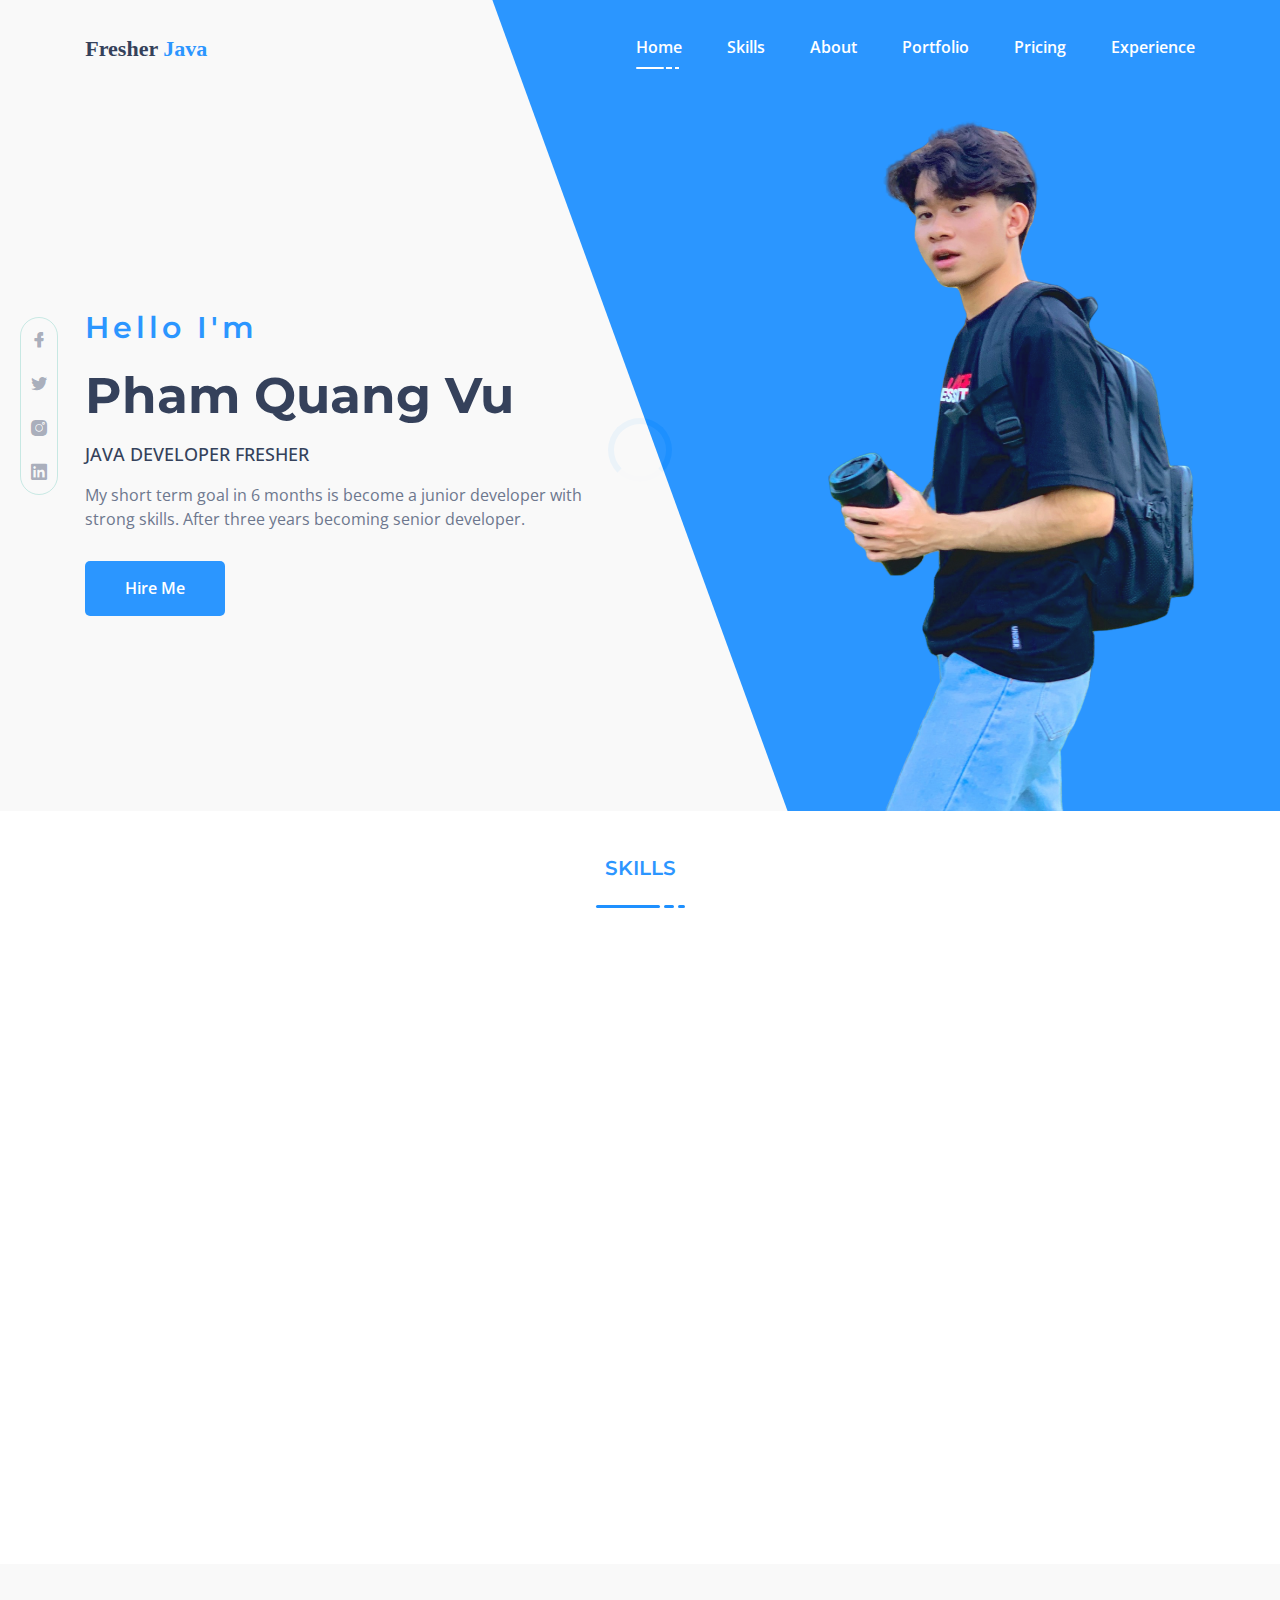
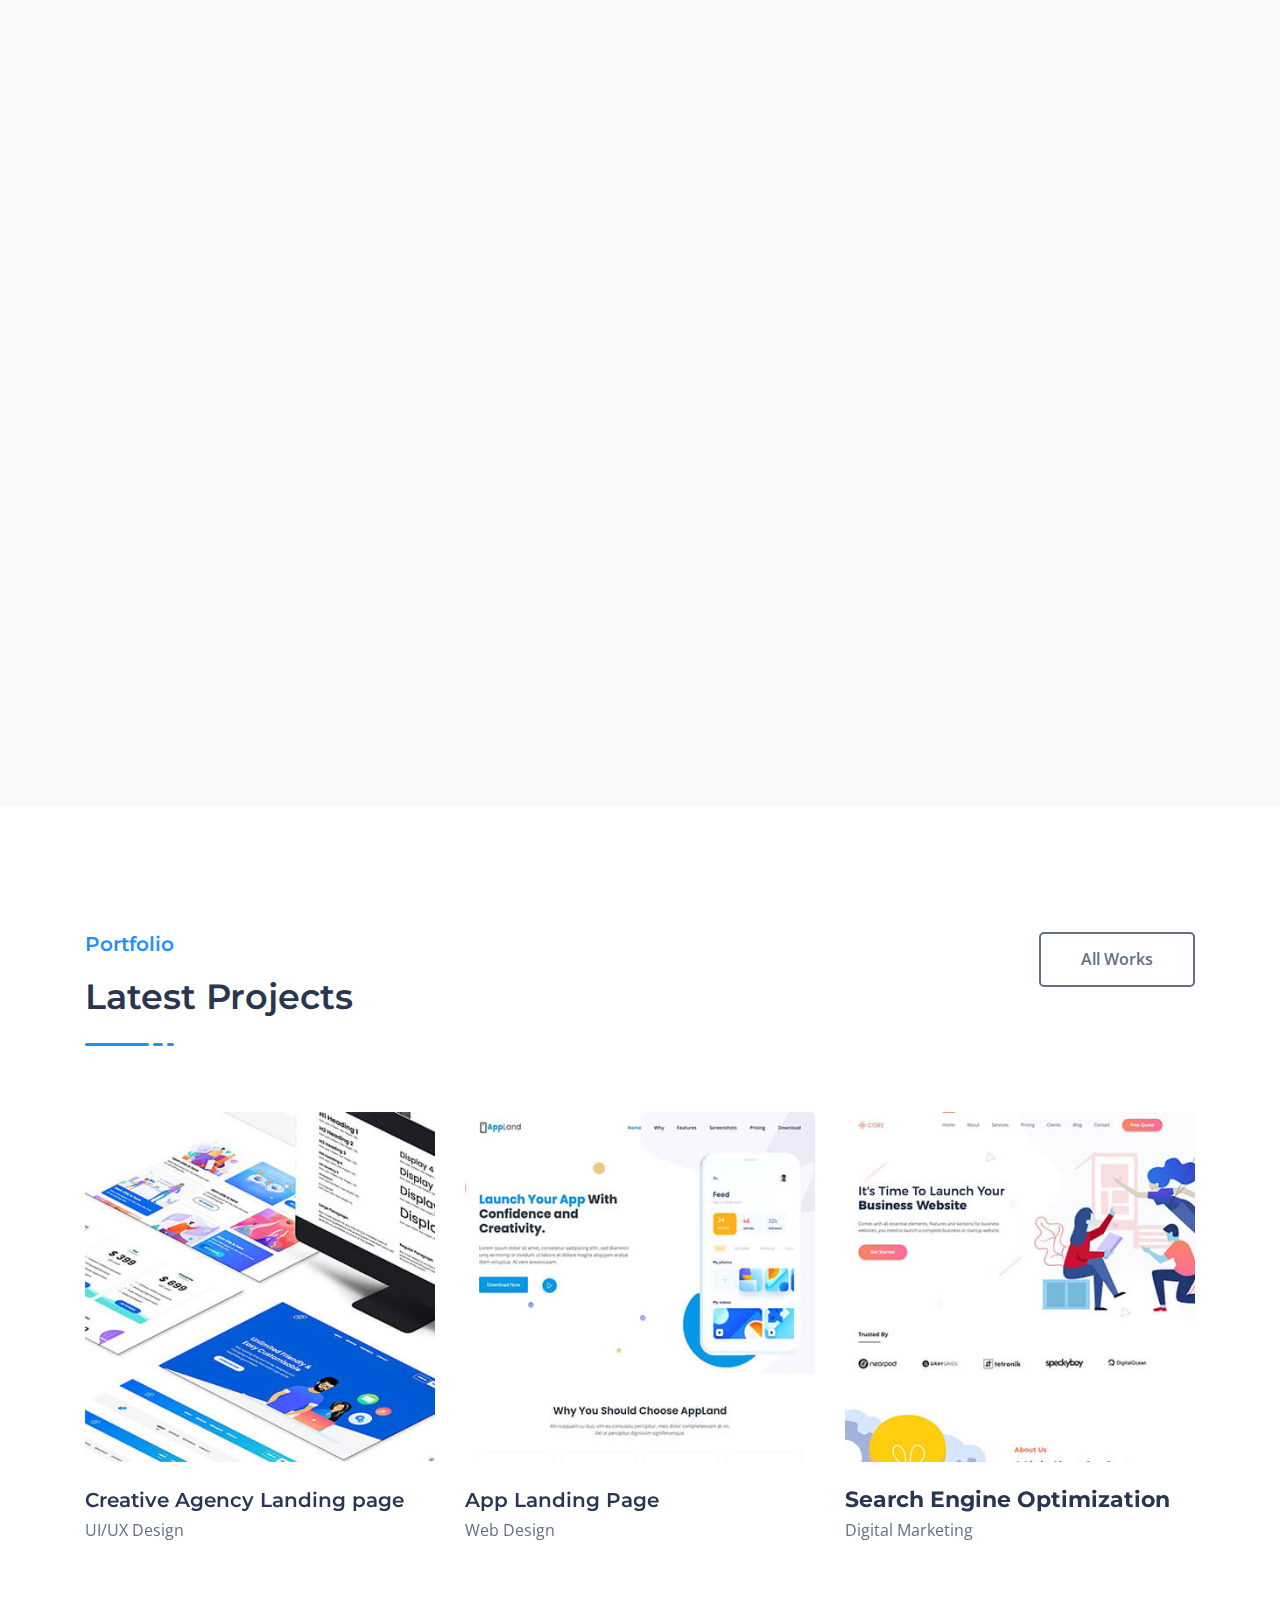
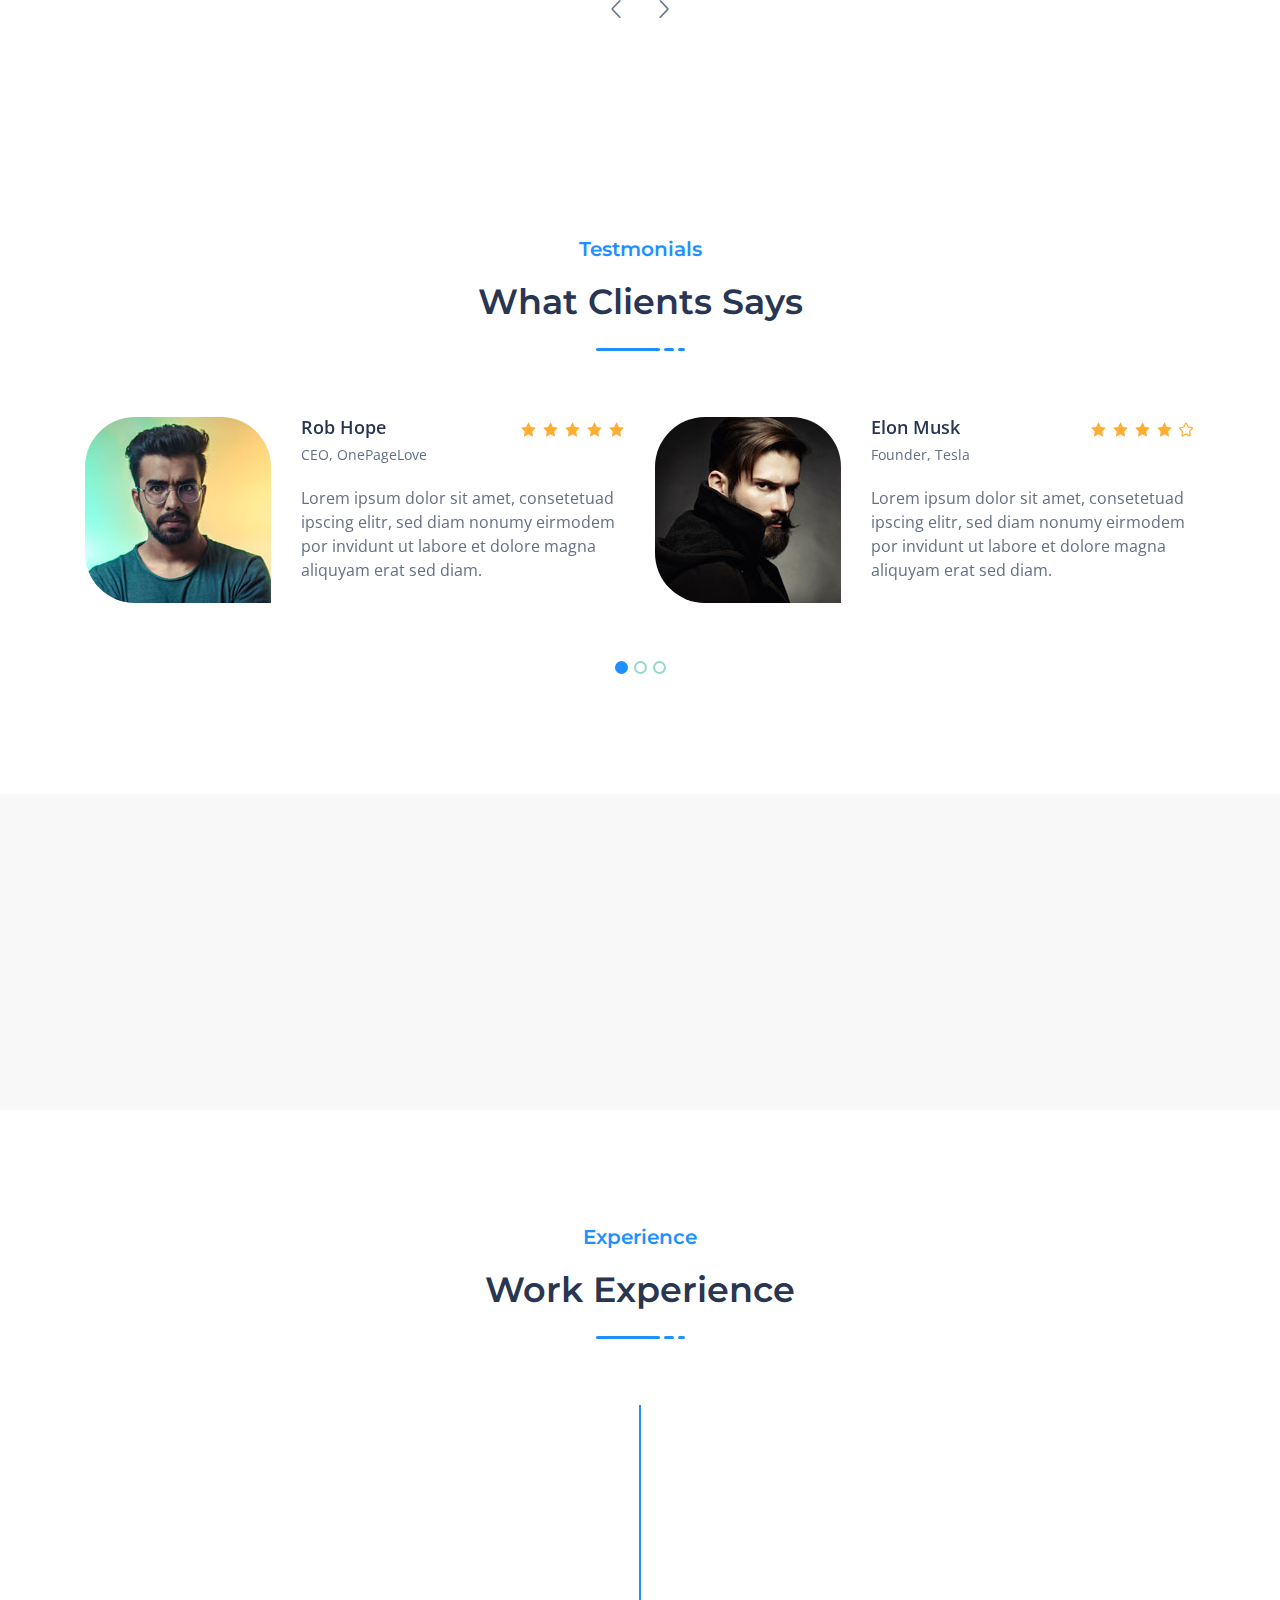
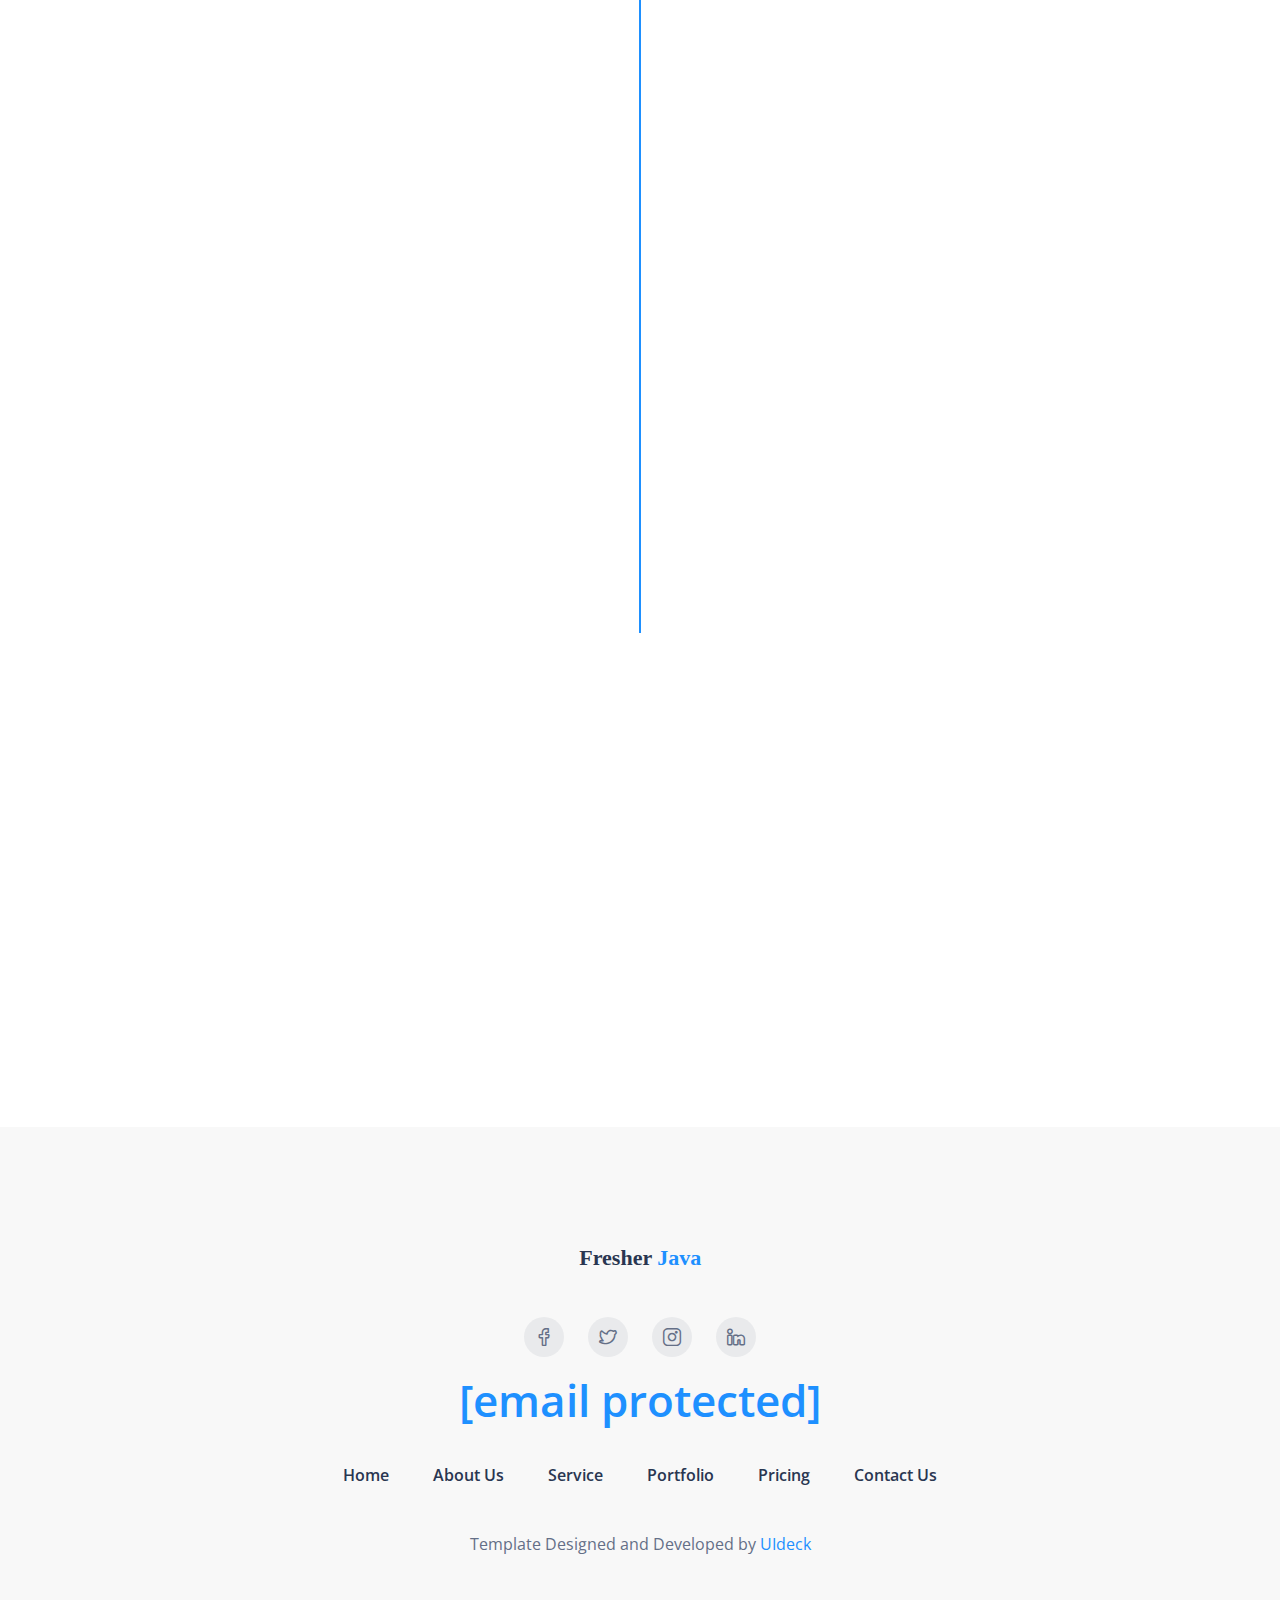
<file: preview.uideck.com/items/freelancer/index.html>
<!doctype html>
<html class="no-js" lang="en">

<head>
    <meta charset="utf-8">

    <title>Freelancer - CV and Portfolio Template</title>
    <meta name="description" content="">
    <meta name="viewport" content="width=device-width, initial-scale=1">

    <link rel="shortcut icon" href="assets/images/favicon.png" type="image/png">

    <link rel="stylesheet" href="assets/css/animate.css">

    <link rel="stylesheet" href="assets/css/slick.css">

    <link rel="stylesheet" href="assets/css/lineicons.css">

    <link rel="stylesheet" href="assets/css/bootstrap.min.css">

    <link rel="stylesheet" href="assets/css/default.css">

    <link rel="stylesheet" href="assets/css/style.css">
</head>

<body>
    <!--[if IE]>
    <p class="browserupgrade">You are using an <strong>outdated</strong> browser. Please <a href="https://browsehappy.com/">upgrade your browser</a> to improve your experience and security.</p>
  <![endif]-->

    <div class="preloader">
        <div class="loader">
            <div class="ytp-spinner">
                <div class="ytp-spinner-container">
                    <div class="ytp-spinner-rotator">
                        <div class="ytp-spinner-left">
                            <div class="ytp-spinner-circle"></div>
                        </div>
                        <div class="ytp-spinner-right">
                            <div class="ytp-spinner-circle"></div>
                        </div>
                    </div>
                </div>
            </div>
        </div>
    </div>


    <section class="header_area">
        <div class="header_navbar">
            <div class="container">
                <div class="row">
                    <div class="col-lg-12">
                        <nav class="navbar navbar-expand-lg">
                            <a class="navbar-brand" href="index.html">
                                <img src="assets/images/logo.svg" alt="Logo">
                            </a>
                            <button class="navbar-toggler" type="button" data-toggle="collapse"
                                data-target="#navbarSupportedContent" aria-controls="navbarSupportedContent"
                                aria-expanded="false" aria-label="Toggle navigation">
                                <span class="toggler-icon"></span>
                                <span class="toggler-icon"></span>
                                <span class="toggler-icon"></span>
                            </button>
                            <div class="collapse navbar-collapse sub-menu-bar" id="navbarSupportedContent">
                                <ul id="nav" class="navbar-nav ml-auto">
                                    <li class="nav-item active">
                                        <a class="page-scroll" href="#home">Home <span></span></a>
                                    </li>
                                    <li class="nav-item">
                                        <a class="page-scroll" href="#SKILLS">Skills<span></span></a>
                                    </li>
                                    <li class="nav-item">
                                        <a class="page-scroll" href="#about">About<span></span></a>
                                    </li>
                                    <li class="nav-item">
                                        <a class="page-scroll" href="#project">Portfolio<span></span></a>
                                    </li>
                                    <li class="nav-item">
                                        <a class="page-scroll" href="#pricing">Pricing<span></span></a>
                                    </li>
                                    <li class="nav-item">
                                        <a class="page-scroll" href="#work">Experience<span></span></a>
                                    </li>
                                </ul>
                            </div>
                        </nav>
                    </div>
                </div>
            </div>
        </div>
        <div id="home" class="header_hero">
            <ul class="header_social d-none d-lg-block">
                <li><a href="#"><i class="lni lni-facebook-filled"></i></a></li>
                <li><a href="#"><i class="lni lni-twitter-filled"></i></a></li>
                <li><a href="#"><i class="lni lni-instagram-filled"></i></a></li>
                <li><a href="#"><i class="lni lni-linkedin-original"></i></a></li>
            </ul>
            <div class="container">
                <div class="row align-items-center justify-content-center justify-content-lg-between">
                    <div class="col-lg-6">
                        <div class="header_hero_content mt-45">
                            <h5 class="header_sub_title wow fadeInUp" data-wow-duration="1.3s" data-wow-delay="0.2s">
                                Hello I'm</h5>
                            <h2 class="header_title wow fadeInUp" data-wow-duration="1.3s" data-wow-delay="0.5s">Pham Quang Vu</h2>
                            <span class="wow fadeInUp" data-wow-duration="1.3s" data-wow-delay="0.8s">JAVA DEVELOPER FRESHER</span>
                            <p class="wow fadeInUp" data-wow-duration="1.3s" data-wow-delay="1.1s">My short term goal in 6 months is become a junior developer with strong skills. After three years becoming senior developer.</p>
                            <a href="#contact" class="main-btn wow fadeInUp" data-wow-duration="1.3s"
                                data-wow-delay="1.4s">Hire Me</a>
                        </div>
                    </div>
                    <div class="col-lg-6 col-md-6 col-sm-7">
                        <div class="header_hero_image mt-50 wow fadeInRightBig" data-wow-duration="1.3s"
                            data-wow-delay="1.8s">
                            <img src="assets/images/avata.png" alt="hero">
                        </div>
                    </div>
                </div>
            </div>
            <div class="header_hero_shape d-none d-lg-block"></div>
        </div>
    </section>




    <section id="SKILLS" class="about_area pt-45 pb-120">
        <div class="container">
            <div class="row justify-content-center">
                <div class="col-lg-6">
                    <div class="section_title text-center pb-30">
                        <h5 class="sub_title">SKILLS</h5>
                        <!-- <h3 class="main_title">SKILLS</h3> -->
                        <ul class="line">
                            <li></li>
                            <li></li>
                            <li></li>
                        </ul>
                    </div>
                </div>
            </div>
            <div class="row">
                <div class="col-lg-4 col-sm-6">
                    <div class="single_service mt-30 wow fadeInUpBig" data-wow-duration="1.3s" data-wow-delay="0.2s">
                        <div class="service_icon">
                            <i class="lni lni-java"></i>
                        </div>
                        <div class="service_content">
                            <h4 class="service_title"><a href="#">Backend: Java.

                            </a></h4>

                        </div>
                        
                    </div>
                </div>
                <div class="col-lg-4 col-sm-6">
                    <div class="single_service mt-30 wow fadeInUpBig" data-wow-duration="1.3s" data-wow-delay="0.5s">
                        <div class="service_icon d-flex justify-content-center">
                            <i class="lni lni-html5"></i>
                            <i class="lni lni-css3"></i>
                            <i class="lni lni-javascript"></i>
                        </div>
                        <div class="service_content">
                            <h4 class="service_title"><a href="#">Frontend: HTML, CSS, Javascript.</a></h4>
                        </div>
                    </div>
                </div>
                <div class="col-lg-4 col-sm-6">
                    <div class="single_service mt-30 wow fadeInUpBig" data-wow-duration="1.3s" data-wow-delay="0.8s">
                        <div class="service_icon">
                            <i class="lni lni-ux"></i>
                        </div>
                        <div class="service_content">
                            <h4 class="service_title"><a href="#">Frameworks: Spring Boot, Hibernate, JPA</a></h4>
                        </div>
                    </div>
                </div>
                <div class="col-lg-4 col-sm-6">
                    <div class="single_service mt-30 wow fadeInUpBig" data-wow-duration="1.3s" data-wow-delay="0.2s">
                        <div class="service_icon">
                            <i class="lni lni-database"></i>
                        </div>
                        <div class="service_content">
                            <h4 class="service_title"><a href="#">Database: MySQL, SQL Server</a></h4>

                        </div>
                    </div>
                </div>
                <div class="col-lg-4 col-sm-6">
                    <div class="single_service mt-30 wow fadeInUpBig" data-wow-duration="1.3s" data-wow-delay="0.5s">
                        <div class="service_icon">
                            <i class="lni lni-briefcase"></i>
                        </div>
                        <div class="service_content">
                            <h4 class="service_title"><a href="#">Tools: Eclipse, Netbeans, MySQL Workbench, SQL Server</a></h4>
                        </div>
                    </div>
                </div>
                <div class="col-lg-4 col-sm-6">
                    <div class="single_service mt-30 wow fadeInUpBig" data-wow-duration="1.3s" data-wow-delay="0.8s">
                        <div class="service_icon">
                            <i class="lni lni-bullhorn"></i>
                        </div>
                        <div class="service_content">
                            <h4 class="service_title"><a href="#">Version control: Github, Sourcetree</a></h4>
                        </div>
                    </div>
                </div>
            </div>
        </div>
    </section>

    <section id="about" class="services_area pt-70 pb-120">
        <div class="container">
            <div class="row align-items-center justify-content-center">
                <div class="col-lg-6 col-md-9">
                    <div class="about_image mt-50 wow fadeInRightBig" data-wow-duration="1.3s" data-wow-delay="0.5s">
                        <img src="assets/images/about_hero.png" alt="Hero">
                        <div class="about_shape"></div>
                    </div>
                </div>
                <div class="col-lg-6">
                    <div class="about_content mt-45 wow fadeInLeftBig" data-wow-duration="1.3s" data-wow-delay="0.5s">
                        <div class="section_title">
                            <h5 class="sub_title">About</h5>
                            <h3 class="main_title">Why You Hire Me?</h3>
                            <ul class="line">
                                <li></li>
                                <li></li>
                                <li></li>
                            </ul>
                        </div>
                        <p>Lorem ipsum dolor sit amet, consetetur sadipscing elitr, sed diam nonumy eirmod tempor
                            invidunt ut labore et dolore magna aliquyam erat, sed diam voluptua. At vero eos et accusam
                            et justo duo dolores et ea rebum. Stet clita kasd
                            gubergren, no sea takimata sanctus.</p>
                        <div class="about_skills pt-15">
                            <div class="skill_item mt-20">
                                <div class="skill_header">
                                    <h6 class="skill_title">UI/UX Design</h6>
                                    <div class="skill_percentage">
                                        <p><span class="counter">85</span>%</p>
                                    </div>
                                </div>
                                <div class="skill_bar">
                                    <div class="bar_inner">
                                        <div class="bar progress_line" data-width="85"></div>
                                    </div>
                                </div>
                            </div>
                            <div class="skill_item mt-20">
                                <div class="skill_header">
                                    <h6 class="skill_title">Web Design</h6>
                                    <div class="skill_percentage">
                                        <p><span class="counter">75</span>%</p>
                                    </div>
                                </div>
                                <div class="skill_bar">
                                    <div class="bar_inner">
                                        <div class="bar progress_line" data-width="75"></div>
                                    </div>
                                </div>
                            </div>
                            <div class="skill_item mt-20">
                                <div class="skill_header">
                                    <h6 class="skill_title">HTML/CSS</h6>
                                    <div class="skill_percentage">
                                        <p><span class="counter">90</span>%</p>
                                    </div>
                                </div>
                                <div class="skill_bar">
                                    <div class="bar_inner">
                                        <div class="bar progress_line" data-width="90"></div>
                                    </div>
                                </div>
                            </div>
                            <div class="skill_item mt-20">
                                <div class="skill_header">
                                    <h6 class="skill_title">Sketch</h6>
                                    <div class="skill_percentage">
                                        <p><span class="counter">65</span>%</p>
                                    </div>
                                </div>
                                <div class="skill_bar">
                                    <div class="bar_inner">
                                        <div class="bar progress_line" data-width="65"></div>
                                    </div>
                                </div>
                            </div>
                        </div>
                    </div>
                </div>
            </div>
        </div>
    </section>



    <section id="project" class="project_area pt-125">
        <div class="container">
            <div class="row">
                <div class="col-sm-9">
                    <div class="section_title pb-30">
                        <h5 class="sub_title">Portfolio</h5>
                        <h3 class="main_title">Latest Projects</h3>
                        <ul class="line">
                            <li></li>
                            <li></li>
                            <li></li>
                        </ul>
                    </div>
                </div>
                <div class="col-sm-3">
                    <div class="project_btn text-sm-right">
                        <a class="main-btn main-btn-2" href="#">All Works</a>
                    </div>
                </div>
            </div>
            <div class="row project_active">
                <div class="col-lg-4">
                    <div class="single_project">
                        <div class="project_image">
                            <img src="assets/images/project-3.jpg" alt="project">
                        </div>
                        <div class="project_content">
                            <h4 class="project_title"><a href="#">Creative Agency Landing page</a></h4>
                            <p>UI/UX Design</p>
                        </div>
                    </div>
                </div>
                <div class="col-lg-4">
                    <div class="single_project ">
                        <div class="project_image">
                            <img src="assets/images/project-1.jpg" alt="project">
                        </div>
                        <div class="project_content">
                            <h4 class="project_title"><a href="#">App Landing Page</a></h4>
                            <p>Web Design</p>
                        </div>
                    </div>
                </div>
                <div class="col-lg-4">
                    <div class="single_project">
                        <div class="project_image">
                            <img src="assets/images/project-2.jpg" alt="project">
                        </div>
                        <div class="project_content">
                            <h4>Search Engine Optimization</a>
                            </h4>
                            <p>Digital Marketing</p>
                        </div>
                    </div>
                </div>
                <div class="col-lg-4">
                    <div class="single_project">
                        <div class="project_image">
                            <img src="assets/images/project-1.jpg" alt="project">
                        </div>
                        <div class="project_content">
                            <h4 class="project_title"><a href="#">HTML/CSS Coding</a></h4>
                            <p>Front-end Development</p>
                        </div>
                    </div>
                </div>
            </div>
        </div>
    </section>


    <!-- <section id="pricing" class="pricing_area gray-bg pt-115 pb-120">
        <div class="pricing_shape">
            <img src="assets/images/shape-3.png" alt="shape">
        </div>
        <div class="container">
            <div class="row justify-content-center">
                <div class="col-lg-6">
                    <div class="section_title text-center pb-30">
                        <h5 class="sub_title">Pricing</h5>
                        <h3 class="main_title">Pricing Plans</h3>
                        <ul class="line">
                            <li></li>
                            <li></li>
                            <li></li>
                        </ul>
                    </div>
                </div>
            </div>
            <div class="row justify-content-center">
                <div class="col-lg-4 col-md-7 col-sm-8">
                    <div class="single_price mt-30 wow fadeInUpBig" data-wow-duration="1.3s" data-wow-delay="0.2s">
                        <div class="price_header">
                            <h4 class="price_title">Basic</h4>
                            <span class="price">$75</span>
                            <p>Only PSD Service</p>
                        </div>
                        <div class="price_body">
                            <ul>
                                <li><i class="lni lni-checkmark"></i> Graphic Design</li>
                                <li><i class="lni lni-checkmark"></i> Web Design</li>
                                <li><i class="lni lni-close"></i> UI/UX</li>
                                <li><i class="lni lni-close"></i> HTML/CSS</li>
                                <li><i class="lni lni-close"></i> SEO Marketing</li>
                                <li><i class="lni lni-close"></i> Business Analysis</li>
                            </ul>
                        </div>
                        <div class="price_btn">
                            <a href="#" class="main-btn main-btn-2">Choose Plan</a>
                        </div>
                    </div>
                </div>
                <div class="col-lg-4 col-md-7 col-sm-8">
                    <div class="single_price mt-30 wow fadeInUpBig" data-wow-duration="1.3s" data-wow-delay="0.5s">
                        <span class="sticker">Best Value</span>
                        <div class="price_header">
                            <h4 class="price_title">Standard</h4>
                            <span class="price">$250</span>
                            <p>Complete Service</p>
                        </div>
                        <div class="price_body">
                            <ul>
                                <li><i class="lni lni-checkmark"></i> Graphic Design</li>
                                <li><i class="lni lni-checkmark"></i> Web Design</li>
                                <li><i class="lni lni-checkmark"></i> UI/UX</li>
                                <li><i class="lni lni-checkmark"></i> HTML/CSS</li>
                                <li><i class="lni lni-close"></i> SEO Marketing</li>
                                <li><i class="lni lni-close"></i> Business Analysis</li>
                            </ul>
                        </div>
                        <div class="price_btn">
                            <a href="#" class="main-btn">Choose Plan</a>
                        </div>
                    </div>
                </div>
                <div class="col-lg-4 col-md-7 col-sm-8">
                    <div class="single_price mt-30 wow fadeInUpBig" data-wow-duration="1.3s" data-wow-delay="0.8s">
                        <div class="price_header">
                            <h4 class="price_title">Premium</h4>
                            <span class="price">$350</span>
                            <p>Complete Service</p>
                        </div>
                        <div class="price_body">
                            <ul>
                                <li><i class="lni lni-checkmark"></i> Graphic Design</li>
                                <li><i class="lni lni-checkmark"></i> Web Design</li>
                                <li><i class="lni lni-checkmark"></i> UI/UX</li>
                                <li><i class="lni lni-checkmark"></i> HTML/CSS</li>
                                <li><i class="lni lni-checkmark"></i> SEO Marketing</li>
                                <li><i class="lni lni-checkmark"></i> Business Analysis</li>
                            </ul>
                        </div>
                        <div class="price_btn">
                            <a href="#" class="main-btn main-btn-2">Choose Plan</a>
                        </div>
                    </div>
                </div>
            </div>
        </div>
    </section> -->


    <section id="testimonial" class="testimonial_area pt-115 pb-120">
        <div class="container">
            <div class="row justify-content-center">
                <div class="col-lg-6">
                    <div class="section_title text-center pb-30">
                        <h5 class="sub_title">Testmonials</h5>
                        <h3 class="main_title">What Clients Says</h3>
                        <ul class="line">
                            <li></li>
                            <li></li>
                            <li></li>
                        </ul>
                    </div>
                </div>
            </div>
            <div class="row testimonial_active">
                <div class="col-lg-6">
                    <div class="single_testimonial d-sm-flex mt-30">
                        <div class="testimonial_author">
                            <img src="assets/images/author-1.jpg" alt="author">
                        </div>
                        <div class="testimonial_content media-body">
                            <h4 class="author_name">Rob Hope</h4>
                            <span class="sub_title">CEO, OnePageLove</span>
                            <p>Lorem ipsum dolor sit amet, consetetuad ipscing elitr, sed diam nonumy eirmodem por
                                invidunt ut labore et dolore magna aliquyam erat sed diam.</p>
                            <ul class="review">
                                <li><i class="lni lni-star-filled"></i></li>
                                <li><i class="lni lni-star-filled"></i></li>
                                <li><i class="lni lni-star-filled"></i></li>
                                <li><i class="lni lni-star-filled"></i></li>
                                <li><i class="lni lni-star-filled"></i></li>
                            </ul>
                        </div>
                    </div>
                </div>
                <div class="col-lg-6">
                    <div class="single_testimonial d-sm-flex mt-30">
                        <div class="testimonial_author">
                            <img src="assets/images/author-2.jpg" alt="author">
                        </div>
                        <div class="testimonial_content media-body">
                            <h4 class="author_name">Elon Musk</h4>
                            <span class="sub_title">Founder, Tesla</span>
                            <p>Lorem ipsum dolor sit amet, consetetuad ipscing elitr, sed diam nonumy eirmodem por
                                invidunt ut labore et dolore magna aliquyam erat sed diam.</p>
                            <ul class="review">
                                <li><i class="lni lni-star-filled"></i></li>
                                <li><i class="lni lni-star-filled"></i></li>
                                <li><i class="lni lni-star-filled"></i></li>
                                <li><i class="lni lni-star-filled"></i></li>
                                <li><i class="lni lni-star"></i></li>
                            </ul>
                        </div>
                    </div>
                </div>
                <div class="col-lg-6">
                    <div class="single_testimonial d-sm-flex mt-30">
                        <div class="testimonial_author">
                            <img src="assets/images/author-1.jpg" alt="author">
                        </div>
                        <div class="testimonial_content media-body">
                            <h4 class="author_name">Musharof Chowdhury</h4>
                            <span class="sub_title">Head of Ideas, UIdeck</span>
                            <p>Lorem ipsum dolor sit amet, consetetuad ipscing elitr, sed diam nonumy eirmodem por
                                invidunt ut labore et dolore magna aliquyam erat sed diam.</p>
                            <ul class="review">
                                <li><i class="lni lni-star-filled"></i></li>
                                <li><i class="lni lni-star-filled"></i></li>
                                <li><i class="lni lni-star-filled"></i></li>
                                <li><i class="lni lni-star-filled"></i></li>
                                <li><i class="lni lni-star"></i></li>
                            </ul>
                        </div>
                    </div>
                </div>
            </div>
        </div>
    </section>


    <section id="counter" class="counter_area gray-bg pt-70 pb-120">
        <div class="container">
            <div class="row">
                <div class="col-lg-3 col-sm-6">
                    <div class="single_counter mt-50 d-flex align-items-center wow fadeIn" data-wow-duration="1.3s"
                        data-wow-delay="0.2s">
                        <div class="counter_icon">
                            <i class="lni lni-checkmark-circle"></i>
                        </div>
                        <div class="counter_content media-body">
                            <span class="count"><span class="counter">123</span>+</span>
                            <p>Projects Done</p>
                        </div>
                    </div>
                </div>
                <div class="col-lg-3 col-sm-6">
                    <div class="single_counter mt-50 d-flex align-items-center wow fadeIn" data-wow-duration="1.3s"
                        data-wow-delay="0.4s">
                        <div class="counter_icon">
                            <i class="lni lni-emoji-happy"></i>
                        </div>
                        <div class="counter_content media-body">
                            <span class="count"><span class="counter">70</span></span>
                            <p>Satisfied Clients</p>
                        </div>
                    </div>
                </div>
                <div class="col-lg-3 col-sm-6">
                    <div class="single_counter mt-50 d-flex align-items-center wow fadeIn" data-wow-duration="1.3s"
                        data-wow-delay="0.6s">
                        <div class="counter_icon">
                            <i class="lni lni-bolt"></i>
                        </div>
                        <div class="counter_content media-body">
                            <span class="count"><span class="counter">15</span></span>
                            <p>Active Projects</p>
                        </div>
                    </div>
                </div>
                <div class="col-lg-3 col-sm-6">
                    <div class="single_counter mt-50 d-flex align-items-center wow fadeIn" data-wow-duration="1.3s"
                        data-wow-delay="0.8s">
                        <div class="counter_icon">
                            <i class="lni lni-pyramids"></i>
                        </div>
                        <div class="counter_content media-body">
                            <span class="count"><span class="counter">5</span></span>
                            <p>Years Experience</p>
                        </div>
                    </div>
                </div>
            </div>
        </div>
    </section>


    <section id="work" class="work_experience_area pt-115">
        <div class="container">
            <div class="row justify-content-center">
                <div class="col-lg-6">
                    <div class="section_title text-center pb-30">
                        <h5 class="sub_title">Experience</h5>
                        <h3 class="main_title">Work Experience</h3>
                        <ul class="line">
                            <li></li>
                            <li></li>
                            <li></li>
                        </ul>
                    </div>
                </div>
            </div>
            <div class="work_experience">
                <div class="row">
                    <div class="col-lg-12">
                        <div class="single_experience d-lg-flex align-items-center flex-wrap wow fadeIn"
                            data-wow-duration="1.3s" data-wow-delay="0.2s">
                            <div class="experience_title order-last">
                                <h3 class="title">Graphic Designer</h3>
                                <p>PageBulb</p>
                                <span class="date">March 2019- August 2024</span>
                            </div>
                            <div class="experience_number">
                                <span>01</span>
                            </div>
                            <div class="experience_content order-first">
                                <p>Lorem ipsum dolor sit amet, consetetur sadipscing elitr sedia magnaliquya ratsed diam
                                    Lorem ipsum dolor sit amconsetetur sadipscing elitr sed diam nonumy eirmod tempor
                                    invidunt ut labore et dolore magna aliquyam erat sed
                                    diam.Lorem ipsum dolor sit ametconsete tur sadipscing elitr sed diam nonumy eirmod
                                    tempor invidunt ut labore et dolore magna aliquyam erat sed diamLorem ipsum dolor
                                    consetetur sadipscing elitr sed diam nonumy diam...
                                </p>
                            </div>
                        </div>
                    </div>
                </div>
                <div class="row">
                    <div class="col-lg-12">
                        <div class="single_experience d-lg-flex align-items-center flex-wrap wow fadeIn"
                            data-wow-duration="1.3s" data-wow-delay="0.5s">
                            <div class="experience_title text-lg-right">
                                <h3 class="title">UI/UX Designer</h3>
                                <p>UIdeck</p>
                                <span class="date">March 2019- August 2019</span>
                            </div>
                            <div class="experience_number">
                                <span>02</span>
                            </div>
                            <div class="experience_content">
                                <p>Lorem ipsum dolor sit amet, consetetur sadipscing elitr sedia magnaliquya ratsed diam
                                    Lorem ipsum dolor sit amconsetetur sadipscing elitr sed diam nonumy eirmod tempor
                                    invidunt ut labore et dolore magna aliquyam erat sed
                                    diam.Lorem ipsum dolor sit ametconsete tur sadipscing elitr sed diam nonumy eirmod
                                    tempor invidunt ut labore et dolore magna aliquyam erat sed diamLorem ipsum dolor
                                    consetetur sadipscing elitr sed diam nonumy diam...
                                </p>
                            </div>
                        </div>
                    </div>
                </div>
                <div class="row">
                    <div class="col-lg-12">
                        <div class="single_experience d-lg-flex align-items-center flex-wrap wow fadeIn"
                            data-wow-duration="1.3s" data-wow-delay="0.8s">
                            <div class="experience_title order-last">
                                <h3 class="title">Web Developer</h3>
                                <p>GrayGrids</p>
                                <span class="date">June 2018- August 2019</span>
                            </div>
                            <div class="experience_number">
                                <span>03</span>
                            </div>
                            <div class="experience_content order-first">
                                <p>Lorem ipsum dolor sit amet, consetetur sadipscing elitr sedia magnaliquya ratsed diam
                                    Lorem ipsum dolor sit amconsetetur sadipscing elitr sed diam nonumy eirmod tempor
                                    invidunt ut labore et dolore magna aliquyam erat sed
                                    diam.Lorem ipsum dolor sit ametconsete tur sadipscing elitr sed diam nonumy eirmod
                                    tempor invidunt ut labore et dolore magna aliquyam erat sed diamLorem ipsum dolor
                                    consetetur sadipscing elitr sed diam nonumy diam...
                                </p>
                            </div>
                        </div>
                    </div>
                </div>
            </div>
        </div>
    </section>


    <section id="contact" class="call_to_action_area">
        <div class="container">
            <div class="call_to_action_wrapper wow fadeIn" data-wow-duration="1.3s" data-wow-delay="0.5s">
                <div class="row">
                    <div class="col-lg-12">
                        <div class="call_to_action_box d-md-flex justify-content-between align-items-center">
                            <div class="call_to_action_content">
                                <h3 class="action_title">Have Any Project in Mind?</h3>
                                <ul class="line">
                                    <li></li>
                                    <li></li>
                                    <li></li>
                                </ul>
                                <p>Lorem ipsum dolor sit amet, consetetur sadipscing elitr sed diam non eirmod tempor
                                    invidunt labore.</p>
                            </div>
                            <div class="call_to_action_btn">
                                <a href="/cdn-cgi/l/email-protection#b4c7dbd9d1dbdad1f4d1ccd5d9c4d8d19ad7dbd98be7c1d6ded1d7c089fcdd918684e0dcd1c6d1"
                                    class="main-btn">HIRE ME</a>
                            </div>
                        </div>
                    </div>
                </div>
            </div>
        </div>
    </section>


    <footer id="footer" class="footer_area gray-bg pt-115 pb-120">
        <div class="container">
            <div class="row">
                <div class="col-lg-12">
                    <div class="footer_content text-center">
                        <a href="#"><img src="assets/images/logo.svg" alt="Logo"></a>
                        <ul class="footer_social">
                            <li><a href="#"><i class="lni lni-facebook"></i></a></li>
                            <li><a href="#"><i class="lni lni-twitter"></i></a></li>
                            <li><a href="#"><i class="lni lni-instagram"></i></a></li>
                            <li><a href="#"><i class="lni lni-linkedin"></i></a></li>
                        </ul>
                        <span class="email"><a href="/cdn-cgi/l/email-protection" class="__cf_email__"
                                data-cfemail="87f4e8eae2e8e9e2c7e2ffe6eaf7ebe2a9e4e8ea">[email&#160;protected]</a></span>
                        <ul class="footer_menu">
                            <li><a href="#">Home</a></li>
                            <li><a href="#">About Us</a></li>
                            <li><a href="#">Service</a></li>
                            <li><a href="#">Portfolio</a></li>
                            <li><a href="#">Pricing</a></li>
                            <li><a href="#">Contact Us</a></li>
                        </ul>
                        <p class="credit pt-45">Template Designed and Developed by <a href="https://uideck.com/"
                                rel="nofollow">UIdeck</a></p>
                    </div>
                </div>
            </div>
        </div>
    </footer>

    <!-- <script data-cfasync="false" src="/cdn-cgi/scripts/5c5dd728/cloudflare-static/email-decode.min.js"></script> -->
    <script src="assets/js/vendor/jquery-1.12.4.min.js"></script>
    <script src="assets/js/vendor/modernizr-3.7.1.min.js"></script>

    <script src="assets/js/popper.min.js"></script>
    <script src="assets/js/bootstrap.min.js"></script>

    <script src="assets/js/slick.min.js"></script>

    <script src="assets/js/ajax-contact.js"></script>

    <script src="assets/js/jquery.appear.min.js"></script>

    <script src="assets/js/waypoints.min.js"></script>
    <script src="assets/js/jquery.counterup.min.js"></script>

    <script src="assets/js/jquery.easing.min.js"></script>
    <script src="assets/js/scrolling-nav.js"></script>

    <script src="assets/js/wow.min.js"></script>

    <script src="assets/js/main.js"></script>
</body>

</html>
</file>
<file: assets/css/default.css>
/* Deafult Margin & Padding */

/*-- Margin Top --*/

.mt-5 {
    margin-top: 5px;
}

.mt-10 {
    margin-top: 10px;
}

.mt-15 {
    margin-top: 15px;
}

.mt-20 {
    margin-top: 20px;
}

.mt-25 {
    margin-top: 25px;
}

.mt-30 {
    margin-top: 30px;
}

.mt-35 {
    margin-top: 35px;
}

.mt-40 {
    margin-top: 40px;
}

.mt-45 {
    margin-top: 45px;
}

.mt-50 {
    margin-top: 50px;
}

.mt-55 {
    margin-top: 55px;
}

.mt-60 {
    margin-top: 60px;
}

.mt-65 {
    margin-top: 65px;
}

.mt-70 {
    margin-top: 70px;
}

.mt-75 {
    margin-top: 75px;
}

.mt-80 {
    margin-top: 80px;
}

.mt-85 {
    margin-top: 85px;
}

.mt-90 {
    margin-top: 90px;
}

.mt-95 {
    margin-top: 95px;
}

.mt-100 {
    margin-top: 100px;
}

.mt-105 {
    margin-top: 105px;
}

.mt-110 {
    margin-top: 110px;
}

.mt-115 {
    margin-top: 115px;
}

.mt-120 {
    margin-top: 120px;
}

.mt-125 {
    margin-top: 125px;
}

.mt-130 {
    margin-top: 130px;
}

.mt-135 {
    margin-top: 135px;
}

.mt-140 {
    margin-top: 140px;
}

.mt-145 {
    margin-top: 145px;
}

.mt-150 {
    margin-top: 150px;
}

.mt-155 {
    margin-top: 155px;
}

.mt-160 {
    margin-top: 160px;
}

.mt-165 {
    margin-top: 165px;
}

.mt-170 {
    margin-top: 170px;
}

.mt-175 {
    margin-top: 175px;
}

.mt-180 {
    margin-top: 180px;
}

.mt-185 {
    margin-top: 185px;
}

.mt-190 {
    margin-top: 190px;
}

.mt-195 {
    margin-top: 195px;
}

.mt-200 {
    margin-top: 200px;
}

/*-- Margin Bottom --*/

.mb-5 {
    margin-bottom: 5px;
}

.mb-10 {
    margin-bottom: 10px;
}

.mb-15 {
    margin-bottom: 15px;
}

.mb-20 {
    margin-bottom: 20px;
}

.mb-25 {
    margin-bottom: 25px;
}

.mb-30 {
    margin-bottom: 30px;
}

.mb-35 {
    margin-bottom: 35px;
}

.mb-40 {
    margin-bottom: 40px;
}

.mb-45 {
    margin-bottom: 45px;
}

.mb-50 {
    margin-bottom: 50px;
}

.mb-55 {
    margin-bottom: 55px;
}

.mb-60 {
    margin-bottom: 60px;
}

.mb-65 {
    margin-bottom: 65px;
}

.mb-70 {
    margin-bottom: 70px;
}

.mb-75 {
    margin-bottom: 75px;
}

.mb-80 {
    margin-bottom: 80px;
}

.mb-85 {
    margin-bottom: 85px;
}

.mb-90 {
    margin-bottom: 90px;
}

.mb-95 {
    margin-bottom: 95px;
}

.mb-100 {
    margin-bottom: 100px;
}

.mb-105 {
    margin-bottom: 105px;
}

.mb-110 {
    margin-bottom: 110px;
}

.mb-115 {
    margin-bottom: 115px;
}

.mb-120 {
    margin-bottom: 120px;
}

.mb-125 {
    margin-bottom: 125px;
}

.mb-130 {
    margin-bottom: 130px;
}

.mb-135 {
    margin-bottom: 135px;
}

.mb-140 {
    margin-bottom: 140px;
}

.mb-145 {
    margin-bottom: 145px;
}

.mb-150 {
    margin-bottom: 150px;
}

.mb-155 {
    margin-bottom: 155px;
}

.mb-160 {
    margin-bottom: 160px;
}

.mb-165 {
    margin-bottom: 165px;
}

.mb-170 {
    margin-bottom: 170px;
}

.mb-175 {
    margin-bottom: 175px;
}

.mb-180 {
    margin-bottom: 180px;
}

.mb-185 {
    margin-bottom: 185px;
}

.mb-190 {
    margin-bottom: 190px;
}

.mb-195 {
    margin-bottom: 195px;
}

.mb-200 {
    margin-bottom: 200px;
}

/*-- margin left --*/

.ml-5 {
    margin-left: 5px;
}

.ml-10 {
    margin-left: 10px;
}

.ml-15 {
    margin-left: 15px;
}

.ml-20 {
    margin-left: 20px;
}

.ml-25 {
    margin-left: 25px;
}

.ml-30 {
    margin-left: 30px;
}

.ml-35 {
    margin-left: 35px;
}

.ml-40 {
    margin-left: 40px;
}

.ml-45 {
    margin-left: 45px;
}

.ml-50 {
    margin-left: 50px;
}

.ml-55 {
    margin-left: 55px;
}

.ml-60 {
    margin-left: 60px;
}

.ml-65 {
    margin-left: 65px;
}

.ml-70 {
    margin-left: 70px;
}

.ml-75 {
    margin-left: 75px;
}

.ml-80 {
    margin-left: 80px;
}

.ml-85 {
    margin-left: 85px;
}

.ml-90 {
    margin-left: 90px;
}

.ml-95 {
    margin-left: 95px;
}

.ml-100 {
    margin-left: 100px;
}

.ml-105 {
    margin-left: 105px;
}

.ml-110 {
    margin-left: 110px;
}

.ml-115 {
    margin-left: 115px;
}

.ml-120 {
    margin-left: 120px;
}

.ml-125 {
    margin-left: 125px;
}

.ml-130 {
    margin-left: 130px;
}

.ml-135 {
    margin-left: 135px;
}

.ml-140 {
    margin-left: 140px;
}

.ml-145 {
    margin-left: 145px;
}

.ml-150 {
    margin-left: 150px;
}

.ml-155 {
    margin-left: 155px;
}

.ml-160 {
    margin-left: 160px;
}

.ml-165 {
    margin-left: 165px;
}

.ml-170 {
    margin-left: 170px;
}

.ml-175 {
    margin-left: 175px;
}

.ml-180 {
    margin-left: 180px;
}

.ml-185 {
    margin-left: 185px;
}

.ml-190 {
    margin-left: 190px;
}

.ml-195 {
    margin-left: 195px;
}

.ml-200 {
    margin-left: 200px;
}

/*-- margin right --*/

.mr-5 {
    margin-right: 5px;
}

.mr-10 {
    margin-right: 10px;
}

.mr-15 {
    margin-right: 15px;
}

.mr-20 {
    margin-right: 20px;
}

.mr-25 {
    margin-right: 25px;
}

.mr-30 {
    margin-right: 30px;
}

.mr-35 {
    margin-right: 35px;
}

.mr-40 {
    margin-right: 40px;
}

.mr-45 {
    margin-right: 45px;
}

.mr-50 {
    margin-right: 50px;
}

.mr-55 {
    margin-right: 55px;
}

.mr-60 {
    margin-right: 60px;
}

.mr-65 {
    margin-right: 65px;
}

.mr-70 {
    margin-right: 70px;
}

.mr-75 {
    margin-right: 75px;
}

.mr-80 {
    margin-right: 80px;
}

.mr-85 {
    margin-right: 85px;
}

.mr-90 {
    margin-right: 90px;
}

.mr-95 {
    margin-right: 95px;
}

.mr-100 {
    margin-right: 100px;
}

.mr-105 {
    margin-right: 105px;
}

.mr-110 {
    margin-right: 110px;
}

.mr-115 {
    margin-right: 115px;
}

.mr-120 {
    margin-right: 120px;
}

.mr-125 {
    margin-right: 125px;
}

.mr-130 {
    margin-right: 130px;
}

.mr-135 {
    margin-right: 135px;
}

.mr-140 {
    margin-right: 140px;
}

.mr-145 {
    margin-right: 145px;
}

.mr-150 {
    margin-right: 150px;
}

.mr-155 {
    margin-right: 155px;
}

.mr-160 {
    margin-right: 160px;
}

.mr-165 {
    margin-right: 165px;
}

.mr-170 {
    margin-right: 170px;
}

.mr-175 {
    margin-right: 175px;
}

.mr-180 {
    margin-right: 180px;
}

.mr-185 {
    margin-right: 185px;
}

.mr-190 {
    margin-right: 190px;
}

.mr-195 {
    margin-right: 195px;
}

.mr-200 {
    margin-right: 200px;
}

/*-- Padding Top --*/

.pt-5 {
    padding-top: 5px;
}

.pt-10 {
    padding-top: 10px;
}

.pt-15 {
    padding-top: 15px;
}

.pt-20 {
    padding-top: 20px;
}

.pt-25 {
    padding-top: 25px;
}

.pt-30 {
    padding-top: 30px;
}

.pt-35 {
    padding-top: 35px;
}

.pt-40 {
    padding-top: 40px;
}

.pt-45 {
    padding-top: 45px;
}

.pt-50 {
    padding-top: 50px;
}

.pt-55 {
    padding-top: 55px;
}

.pt-60 {
    padding-top: 60px;
}

.pt-65 {
    padding-top: 65px;
}

.pt-70 {
    padding-top: 70px;
}

.pt-75 {
    padding-top: 75px;
}

.pt-80 {
    padding-top: 80px;
}

.pt-85 {
    padding-top: 85px;
}

.pt-90 {
    padding-top: 90px;
}

.pt-95 {
    padding-top: 95px;
}

.pt-100 {
    padding-top: 100px;
}

.pt-105 {
    padding-top: 105px;
}

.pt-110 {
    padding-top: 110px;
}

.pt-115 {
    padding-top: 115px;
}

.pt-120 {
    padding-top: 120px;
}

.pt-125 {
    padding-top: 125px;
}

.pt-130 {
    padding-top: 130px;
}

.pt-135 {
    padding-top: 135px;
}

.pt-140 {
    padding-top: 140px;
}

.pt-145 {
    padding-top: 145px;
}

.pt-150 {
    padding-top: 150px;
}

.pt-155 {
    padding-top: 155px;
}

.pt-160 {
    padding-top: 160px;
}

.pt-165 {
    padding-top: 165px;
}

.pt-170 {
    padding-top: 170px;
}

.pt-175 {
    padding-top: 175px;
}

.pt-180 {
    padding-top: 180px;
}

.pt-185 {
    padding-top: 185px;
}

.pt-190 {
    padding-top: 190px;
}

.pt-195 {
    padding-top: 195px;
}

.pt-200 {
    padding-top: 200px;
}

/*-- Padding Bottom --*/

.pb-5 {
    padding-bottom: 5px;
}

.pb-10 {
    padding-bottom: 10px;
}

.pb-15 {
    padding-bottom: 15px;
}

.pb-20 {
    padding-bottom: 20px;
}

.pb-25 {
    padding-bottom: 25px;
}

.pb-30 {
    padding-bottom: 30px;
}

.pb-35 {
    padding-bottom: 35px;
}

.pb-40 {
    padding-bottom: 40px;
}

.pb-45 {
    padding-bottom: 45px;
}

.pb-50 {
    padding-bottom: 50px;
}

.pb-55 {
    padding-bottom: 55px;
}

.pb-60 {
    padding-bottom: 60px;
}

.pb-65 {
    padding-bottom: 65px;
}

.pb-70 {
    padding-bottom: 70px;
}

.pb-75 {
    padding-bottom: 75px;
}

.pb-80 {
    padding-bottom: 80px;
}

.pb-85 {
    padding-bottom: 85px;
}

.pb-90 {
    padding-bottom: 90px;
}

.pb-95 {
    padding-bottom: 95px;
}

.pb-100 {
    padding-bottom: 100px;
}

.pb-105 {
    padding-bottom: 105px;
}

.pb-110 {
    padding-bottom: 110px;
}

.pb-115 {
    padding-bottom: 115px;
}

.pb-120 {
    padding-bottom: 120px;
}

.pb-125 {
    padding-bottom: 125px;
}

.pb-130 {
    padding-bottom: 130px;
}

.pb-135 {
    padding-bottom: 135px;
}

.pb-140 {
    padding-bottom: 140px;
}

.pb-145 {
    padding-bottom: 145px;
}

.pb-150 {
    padding-bottom: 150px;
}

.pb-155 {
    padding-bottom: 155px;
}

.pb-160 {
    padding-bottom: 160px;
}

.pb-165 {
    padding-bottom: 165px;
}

.pb-170 {
    padding-bottom: 170px;
}

.pb-175 {
    padding-bottom: 175px;
}

.pb-180 {
    padding-bottom: 180px;
}

.pb-185 {
    padding-bottom: 185px;
}

.pb-190 {
    padding-bottom: 190px;
}

.pb-195 {
    padding-bottom: 195px;
}

.pb-200 {
    padding-bottom: 200px;
}

/*-- Padding left --*/

.pl-0 {
    padding-left: 0px;
}

.pl-5 {
    padding-left: 5px;
}

.pl-10 {
    padding-left: 10px;
}

.pl-15 {
    padding-left: 15px;
}

.pl-20 {
    padding-left: 20px;
}

.pl-25 {
    padding-left: 25px;
}

.pl-30 {
    padding-left: 30px;
}

.pl-35 {
    padding-left: 35px;
}

.pl-40 {
    padding-left: 40px;
}

.pl-45 {
    padding-left: 45px;
}

.pl-50 {
    padding-left: 50px;
}

.pl-55 {
    padding-left: 55px;
}

.pl-60 {
    padding-left: 60px;
}

.pl-65 {
    padding-left: 65px;
}

.pl-70 {
    padding-left: 70px;
}

.pl-75 {
    padding-left: 75px;
}

.pl-80 {
    padding-left: 80px;
}

.pl-85 {
    padding-left: 85px;
}

.pl-90 {
    padding-left: 90px;
}

.pl-100 {
    padding-left: 100px;
}

.pl-105 {
    padding-left: 105px;
}

.pl-110 {
    padding-left: 110px;
}

.pl-115 {
    padding-left: 115px;
}

.pl-120 {
    padding-left: 120px;
}

.pl-125 {
    padding-left: 125px;
}

/*-- Padding right --*/

.pr-0 {
    padding-right: 0px;
}

.pr-5 {
    padding-right: 5px;
}

.pr-10 {
    padding-right: 10px;
}

.pr-15 {
    padding-right: 15px;
}

.pr-20 {
    padding-right: 20px;
}

.pr-25 {
    padding-right: 25px;
}

.pr-30 {
    padding-right: 30px;
}

.pr-35 {
    padding-right: 35px;
}

.pr-40 {
    padding-right: 40px;
}

.pr-45 {
    padding-right: 45px;
}

.pr-50 {
    padding-right: 50px;
}

.pr-55 {
    padding-right: 55px;
}

.pr-60 {
    padding-right: 60px;
}

.pr-65 {
    padding-right: 65px;
}

.pr-70 {
    padding-right: 70px;
}

.pr-75 {
    padding-right: 75px;
}

.pr-80 {
    padding-right: 80px;
}

.pr-85 {
    padding-right: 85px;
}

.pr-90 {
    padding-right: 90px;
}

.pr-95 {
    padding-right: 95px;
}

.pr-100 {
    padding-right: 100px;
}

.pr-105 {
    padding-right: 105px;
}

/* Background Color */

.gray-bg {
    background: #F8F8F8;
}

.white-bg {
    background: #fff;
}

.black-bg {
    background: #222;
}

/* Color */

.white {
    color: #fff;
}

.black {
    color: #222;
}

/* black overlay */

[data-overlay] {
    position: relative;
}

[data-overlay]::before {
    background: #000 none repeat scroll 0 0;
    content: "";
    height: 100%;
    left: 0;
    position: absolute;
    top: 0;
    width: 100%;
    z-index: 1;
}

[data-overlay="3"]::before {
    opacity: 0.3;
}

[data-overlay="4"]::before {
    opacity: 0.4;
}

[data-overlay="5"]::before {
    opacity: 0.5;
}

[data-overlay="6"]::before {
    opacity: 0.6;
}

[data-overlay="7"]::before {
    opacity: 0.7;
}

[data-overlay="8"]::before {
    opacity: 0.8;
}

[data-overlay="9"]::before {
    opacity: 0.9;
}
</file>
<file: assets/css/style.css>
/*-----------------------------------------------------------------------------------

    Template Name: Freelancer - CV and Personal Portfolio Template
    Template URI: uideck.com
    Description: Freelancer - CV and Personal Portfolio Template
    Author: UIdeck
    Author URI: uideck.com
    Version: 1.0

-----------------------------------------------------------------------------------

    CSS INDEX
    ===================

    01. Theme default CSS
	02. Header
    03. Hero
	04. Footer

-----------------------------------------------------------------------------------*/

/*===========================
      01.COMMON css 
===========================*/

@import url("https://fonts.googleapis.com/css?family=Montserrat:300,400,500,600,700,800|Open+Sans:400,600,700&display=swap");
body {
    font-family: "Open Sans", sans-serif;
    font-weight: normal;
    font-style: normal;
    color: #646F87;
}

* {
    margin: 0;
    padding: 0;
    -webkit-box-sizing: border-box;
    -moz-box-sizing: border-box;
    box-sizing: border-box;
}

img {
    max-width: 100%;
}

a:focus,
input:focus,
textarea:focus,
button:focus {
    text-decoration: none;
    outline: none;
}

a {
    color: var(--blue);
}

a:focus,
a:hover {
    text-decoration: none;
}

i,
span,
a {
    display: inline-block;
}

audio,
canvas,
iframe,
img,
svg,
video {
    vertical-align: middle;
}

h1,
h2,
h3,
h4,
h5,
h6 {
    font-family: "Montserrat", sans-serif;
    font-weight: 700;
    color: #293651;
    margin: 0px;
}

h1 {
    font-size: 48px;
}

h2 {
    font-size: 36px;
}

h3 {
    font-size: 28px;
}

h4 {
    font-size: 22px;
}

h5 {
    font-size: 18px;
}

h6 {
    font-size: 16px;
}

ul,
ol {
    margin: 0px;
    padding: 0px;
    list-style-type: none;
}

p {
    font-size: 16px;
    font-weight: 400;
    line-height: 24px;
    color: #646F87;
    margin: 0px;
}

.bg_cover {
    background-position: center center;
    background-size: cover;
    background-repeat: no-repeat;
    width: 100%;
    height: 100%;
}

/*===== All Button Style =====*/

.main-btn {
    display: inline-block;
    font-weight: 600;
    text-align: center;
    white-space: nowrap;
    vertical-align: middle;
    -webkit-user-select: none;
    -moz-user-select: none;
    -ms-user-select: none;
    user-select: none;
    padding: 0 40px;
    font-size: 16px;
    line-height: 55px;
    height: 55px;
    border-radius: 5px;
    color: #fff;
    cursor: pointer;
    z-index: 5;
    -webkit-transition: all 0.4s ease-out 0s;
    -moz-transition: all 0.4s ease-out 0s;
    -ms-transition: all 0.4s ease-out 0s;
    -o-transition: all 0.4s ease-out 0s;
    transition: all 0.4s ease-out 0s;
    background-color: var(--blue);
}

@media (max-width: 767px) {
    .main-btn {
        padding: 0 30px;
        height: 45px;
        line-height: 45px;
    }
}

.main-btn:hover {
    background-color: rgba(0, 167, 142, 0.7);
    color: #fff;
}

.main-btn.main-btn-2 {
    background-color: transparent;
    color: #646F87;
    border: 2px solid #646F87;
    line-height: 51px;
}

@media (max-width: 767px) {
    .main-btn.main-btn-2 {
        line-height: 41px;
    }
}

.main-btn.main-btn-2:hover {
    background-color: rgba(100, 111, 135, 0.2);
    color: #646F87;
}

/*===== All Section Title Style =====*/

.section_title .sub_title {
    font-size: 20px;
    font-weight: 600;
    color: var(--blue);
}

@media (max-width: 767px) {
    .section_title .sub_title {
        font-size: 16px;
    }
}

@media only screen and (min-width: 576px) and (max-width: 767px) {
    .section_title .sub_title {
        font-size: 18px;
    }
}

.section_title .main_title {
    font-size: 35px;
    font-weight: 600;
    margin-top: 20px;
}

@media (max-width: 767px) {
    .section_title .main_title {
        font-size: 22px;
    }
}

@media only screen and (min-width: 576px) and (max-width: 767px) {
    .section_title .main_title {
        font-size: 26px;
    }
}

.section_title .line {
    padding-top: 10px;
}

.section_title .line li {
    display: inline-block;
    background-color: var(--blue);
    border-radius: 50px;
    height: 3px;
}

.section_title .line li:nth-of-type(1) {
    width: 64px;
}

.section_title .line li:nth-of-type(2) {
    width: 10px;
}

.section_title .line li:nth-of-type(3) {
    width: 7px;
}

/*===== All Preloader Style =====*/

.preloader {
    /* Body Overlay */
    position: fixed;
    top: 0;
    left: 0;
    display: table;
    height: 100%;
    width: 100%;
    /* Change Background Color */
    background: #fff;
    z-index: 99999;
}

.preloader .loader {
    display: table-cell;
    vertical-align: middle;
    text-align: center;
}

.preloader .loader .ytp-spinner {
    position: absolute;
    left: 50%;
    top: 50%;
    width: 64px;
    margin-left: -32px;
    z-index: 18;
    pointer-events: none;
}

.preloader .loader .ytp-spinner .ytp-spinner-container {
    pointer-events: none;
    position: absolute;
    width: 100%;
    padding-bottom: 100%;
    top: 50%;
    left: 50%;
    margin-top: -50%;
    margin-left: -50%;
    -webkit-animation: ytp-spinner-linspin 1568.23529647ms linear infinite;
    -moz-animation: ytp-spinner-linspin 1568.23529647ms linear infinite;
    -o-animation: ytp-spinner-linspin 1568.23529647ms linear infinite;
    animation: ytp-spinner-linspin 1568.23529647ms linear infinite;
}

.preloader .loader .ytp-spinner .ytp-spinner-container .ytp-spinner-rotator {
    position: absolute;
    width: 100%;
    height: 100%;
    -webkit-animation: ytp-spinner-easespin 5332ms cubic-bezier(0.4, 0, 0.2, 1) infinite both;
    -moz-animation: ytp-spinner-easespin 5332ms cubic-bezier(0.4, 0, 0.2, 1) infinite both;
    -o-animation: ytp-spinner-easespin 5332ms cubic-bezier(0.4, 0, 0.2, 1) infinite both;
    animation: ytp-spinner-easespin 5332ms cubic-bezier(0.4, 0, 0.2, 1) infinite both;
}

.preloader .loader .ytp-spinner .ytp-spinner-container .ytp-spinner-rotator .ytp-spinner-left {
    position: absolute;
    top: 0;
    left: 0;
    bottom: 0;
    overflow: hidden;
    right: 50%;
}

.preloader .loader .ytp-spinner .ytp-spinner-container .ytp-spinner-rotator .ytp-spinner-right {
    position: absolute;
    top: 0;
    right: 0;
    bottom: 0;
    overflow: hidden;
    left: 50%;
}

.preloader .loader .ytp-spinner-circle {
    box-sizing: border-box;
    position: absolute;
    width: 200%;
    height: 100%;
    border-style: solid;
    /* Spinner Color */
    border-color: var(--blue) var(--blue) #eceff8;
    border-radius: 50%;
    border-width: 6px;
}

.preloader .loader .ytp-spinner-left .ytp-spinner-circle {
    left: 0;
    right: -100%;
    border-right-color: #eceff8;
    -webkit-animation: ytp-spinner-left-spin 1333ms cubic-bezier(0.4, 0, 0.2, 1) infinite both;
    -moz-animation: ytp-spinner-left-spin 1333ms cubic-bezier(0.4, 0, 0.2, 1) infinite both;
    -o-animation: ytp-spinner-left-spin 1333ms cubic-bezier(0.4, 0, 0.2, 1) infinite both;
    animation: ytp-spinner-left-spin 1333ms cubic-bezier(0.4, 0, 0.2, 1) infinite both;
}

.preloader .loader .ytp-spinner-right .ytp-spinner-circle {
    left: -100%;
    right: 0;
    border-left-color: #eceff8;
    -webkit-animation: ytp-right-spin 1333ms cubic-bezier(0.4, 0, 0.2, 1) infinite both;
    -moz-animation: ytp-right-spin 1333ms cubic-bezier(0.4, 0, 0.2, 1) infinite both;
    -o-animation: ytp-right-spin 1333ms cubic-bezier(0.4, 0, 0.2, 1) infinite both;
    animation: ytp-right-spin 1333ms cubic-bezier(0.4, 0, 0.2, 1) infinite both;
}

/* Preloader Animations */

@-webkit-keyframes ytp-spinner-linspin {
    to {
        -webkit-transform: rotate(360deg);
        -moz-transform: rotate(360deg);
        -ms-transform: rotate(360deg);
        -o-transform: rotate(360deg);
        transform: rotate(360deg);
    }
}

@keyframes ytp-spinner-linspin {
    to {
        -webkit-transform: rotate(360deg);
        -moz-transform: rotate(360deg);
        -ms-transform: rotate(360deg);
        -o-transform: rotate(360deg);
        transform: rotate(360deg);
    }
}

@-webkit-keyframes ytp-spinner-easespin {
    12.5% {
        -webkit-transform: rotate(135deg);
        -moz-transform: rotate(135deg);
        -ms-transform: rotate(135deg);
        -o-transform: rotate(135deg);
        transform: rotate(135deg);
    }
    25% {
        -webkit-transform: rotate(270deg);
        -moz-transform: rotate(270deg);
        -ms-transform: rotate(270deg);
        -o-transform: rotate(270deg);
        transform: rotate(270deg);
    }
    37.5% {
        -webkit-transform: rotate(405deg);
        -moz-transform: rotate(405deg);
        -ms-transform: rotate(405deg);
        -o-transform: rotate(405deg);
        transform: rotate(405deg);
    }
    50% {
        -webkit-transform: rotate(540deg);
        -moz-transform: rotate(540deg);
        -ms-transform: rotate(540deg);
        -o-transform: rotate(540deg);
        transform: rotate(540deg);
    }
    62.5% {
        -webkit-transform: rotate(675deg);
        -moz-transform: rotate(675deg);
        -ms-transform: rotate(675deg);
        -o-transform: rotate(675deg);
        transform: rotate(675deg);
    }
    75% {
        -webkit-transform: rotate(810deg);
        -moz-transform: rotate(810deg);
        -ms-transform: rotate(810deg);
        -o-transform: rotate(810deg);
        transform: rotate(810deg);
    }
    87.5% {
        -webkit-transform: rotate(945deg);
        -moz-transform: rotate(945deg);
        -ms-transform: rotate(945deg);
        -o-transform: rotate(945deg);
        transform: rotate(945deg);
    }
    to {
        -webkit-transform: rotate(1080deg);
        -moz-transform: rotate(1080deg);
        -ms-transform: rotate(1080deg);
        -o-transform: rotate(1080deg);
        transform: rotate(1080deg);
    }
}

@keyframes ytp-spinner-easespin {
    12.5% {
        -webkit-transform: rotate(135deg);
        -moz-transform: rotate(135deg);
        -ms-transform: rotate(135deg);
        -o-transform: rotate(135deg);
        transform: rotate(135deg);
    }
    25% {
        -webkit-transform: rotate(270deg);
        -moz-transform: rotate(270deg);
        -ms-transform: rotate(270deg);
        -o-transform: rotate(270deg);
        transform: rotate(270deg);
    }
    37.5% {
        -webkit-transform: rotate(405deg);
        -moz-transform: rotate(405deg);
        -ms-transform: rotate(405deg);
        -o-transform: rotate(405deg);
        transform: rotate(405deg);
    }
    50% {
        -webkit-transform: rotate(540deg);
        -moz-transform: rotate(540deg);
        -ms-transform: rotate(540deg);
        -o-transform: rotate(540deg);
        transform: rotate(540deg);
    }
    62.5% {
        -webkit-transform: rotate(675deg);
        -moz-transform: rotate(675deg);
        -ms-transform: rotate(675deg);
        -o-transform: rotate(675deg);
        transform: rotate(675deg);
    }
    75% {
        -webkit-transform: rotate(810deg);
        -moz-transform: rotate(810deg);
        -ms-transform: rotate(810deg);
        -o-transform: rotate(810deg);
        transform: rotate(810deg);
    }
    87.5% {
        -webkit-transform: rotate(945deg);
        -moz-transform: rotate(945deg);
        -ms-transform: rotate(945deg);
        -o-transform: rotate(945deg);
        transform: rotate(945deg);
    }
    to {
        -webkit-transform: rotate(1080deg);
        -moz-transform: rotate(1080deg);
        -ms-transform: rotate(1080deg);
        -o-transform: rotate(1080deg);
        transform: rotate(1080deg);
    }
}

@-webkit-keyframes ytp-spinner-left-spin {
    0% {
        -webkit-transform: rotate(130deg);
        -moz-transform: rotate(130deg);
        -ms-transform: rotate(130deg);
        -o-transform: rotate(130deg);
        transform: rotate(130deg);
    }
    50% {
        -webkit-transform: rotate(-5deg);
        -moz-transform: rotate(-5deg);
        -ms-transform: rotate(-5deg);
        -o-transform: rotate(-5deg);
        transform: rotate(-5deg);
    }
    to {
        -webkit-transform: rotate(130deg);
        -moz-transform: rotate(130deg);
        -ms-transform: rotate(130deg);
        -o-transform: rotate(130deg);
        transform: rotate(130deg);
    }
}

@keyframes ytp-spinner-left-spin {
    0% {
        -webkit-transform: rotate(130deg);
        -moz-transform: rotate(130deg);
        -ms-transform: rotate(130deg);
        -o-transform: rotate(130deg);
        transform: rotate(130deg);
    }
    50% {
        -webkit-transform: rotate(-5deg);
        -moz-transform: rotate(-5deg);
        -ms-transform: rotate(-5deg);
        -o-transform: rotate(-5deg);
        transform: rotate(-5deg);
    }
    to {
        -webkit-transform: rotate(130deg);
        -moz-transform: rotate(130deg);
        -ms-transform: rotate(130deg);
        -o-transform: rotate(130deg);
        transform: rotate(130deg);
    }
}

@-webkit-keyframes ytp-right-spin {
    0% {
        -webkit-transform: rotate(-130deg);
        -moz-transform: rotate(-130deg);
        -ms-transform: rotate(-130deg);
        -o-transform: rotate(-130deg);
        transform: rotate(-130deg);
    }
    50% {
        -webkit-transform: rotate(5deg);
        -moz-transform: rotate(5deg);
        -ms-transform: rotate(5deg);
        -o-transform: rotate(5deg);
        transform: rotate(5deg);
    }
    to {
        -webkit-transform: rotate(-130deg);
        -moz-transform: rotate(-130deg);
        -ms-transform: rotate(-130deg);
        -o-transform: rotate(-130deg);
        transform: rotate(-130deg);
    }
}

@keyframes ytp-right-spin {
    0% {
        -webkit-transform: rotate(-130deg);
        -moz-transform: rotate(-130deg);
        -ms-transform: rotate(-130deg);
        -o-transform: rotate(-130deg);
        transform: rotate(-130deg);
    }
    50% {
        -webkit-transform: rotate(5deg);
        -moz-transform: rotate(5deg);
        -ms-transform: rotate(5deg);
        -o-transform: rotate(5deg);
        transform: rotate(5deg);
    }
    to {
        -webkit-transform: rotate(-130deg);
        -moz-transform: rotate(-130deg);
        -ms-transform: rotate(-130deg);
        -o-transform: rotate(-130deg);
        transform: rotate(-130deg);
    }
}

/*===========================
        02.HEADER css 
===========================*/

/*===== NAVBAR =====*/

.header_navbar {
    position: absolute;
    top: 0;
    left: 0;
    width: 100%;
    z-index: 99;
    -webkit-transition: all 0.3s ease-out 0s;
    -moz-transition: all 0.3s ease-out 0s;
    -ms-transition: all 0.3s ease-out 0s;
    -o-transition: all 0.3s ease-out 0s;
    transition: all 0.3s ease-out 0s;
}

.sticky {
    position: fixed;
    z-index: 99;
    background-color: #fff;
    -webkit-box-shadow: 0px 20px 50px 0px rgba(0, 0, 0, 0.05);
    -moz-box-shadow: 0px 20px 50px 0px rgba(0, 0, 0, 0.05);
    box-shadow: 0px 20px 50px 0px rgba(0, 0, 0, 0.05);
    -webkit-transition: all 0.3s ease-out 0s;
    -moz-transition: all 0.3s ease-out 0s;
    -ms-transition: all 0.3s ease-out 0s;
    -o-transition: all 0.3s ease-out 0s;
    transition: all 0.3s ease-out 0s;
}

.sticky .navbar {
    padding: 10px 0;
}

.navbar {
    padding: 25px 0;
    border-radius: 5px;
    position: relative;
    -webkit-transition: all 0.3s ease-out 0s;
    -moz-transition: all 0.3s ease-out 0s;
    -ms-transition: all 0.3s ease-out 0s;
    -o-transition: all 0.3s ease-out 0s;
    transition: all 0.3s ease-out 0s;
}

.navbar-brand {
    padding: 0;
}

.navbar-toggler {
    padding: 0;
}

.navbar-toggler .toggler-icon {
    width: 30px;
    height: 2px;
    background-color: #293651;
    display: block;
    margin: 5px 0;
    position: relative;
    -webkit-transition: all 0.3s ease-out 0s;
    -moz-transition: all 0.3s ease-out 0s;
    -ms-transition: all 0.3s ease-out 0s;
    -o-transition: all 0.3s ease-out 0s;
    transition: all 0.3s ease-out 0s;
}

.navbar-toggler.active .toggler-icon:nth-of-type(1) {
    -webkit-transform: rotate(45deg);
    -moz-transform: rotate(45deg);
    -ms-transform: rotate(45deg);
    -o-transform: rotate(45deg);
    transform: rotate(45deg);
    top: 7px;
}

.navbar-toggler.active .toggler-icon:nth-of-type(2) {
    opacity: 0;
}

.navbar-toggler.active .toggler-icon:nth-of-type(3) {
    -webkit-transform: rotate(135deg);
    -moz-transform: rotate(135deg);
    -ms-transform: rotate(135deg);
    -o-transform: rotate(135deg);
    transform: rotate(135deg);
    top: -7px;
}

@media only screen and (min-width: 768px) and (max-width: 991px) {
    .navbar-collapse {
        position: absolute;
        top: 100%;
        left: 0;
        width: 100%;
        background-color: #fff;
        z-index: 9;
        -webkit-box-shadow: 0px 15px 20px 0px rgba(0, 0, 0, 0.1);
        -moz-box-shadow: 0px 15px 20px 0px rgba(0, 0, 0, 0.1);
        box-shadow: 0px 15px 20px 0px rgba(0, 0, 0, 0.1);
        padding: 5px 12px;
    }
}

@media (max-width: 767px) {
    .navbar-collapse {
        position: absolute;
        top: 100%;
        left: 0;
        width: 100%;
        background-color: #fff;
        z-index: 9;
        -webkit-box-shadow: 0px 15px 20px 0px rgba(0, 0, 0, 0.1);
        -moz-box-shadow: 0px 15px 20px 0px rgba(0, 0, 0, 0.1);
        box-shadow: 0px 15px 20px 0px rgba(0, 0, 0, 0.1);
        padding: 5px 12px;
    }
}

.navbar-nav .nav-item {
    margin-left: 45px;
    position: relative;
}

@media only screen and (min-width: 992px) and (max-width: 1199px) {
    .navbar-nav .nav-item {
        margin-left: 30px;
    }
}

@media only screen and (min-width: 768px) and (max-width: 991px) {
    .navbar-nav .nav-item {
        margin: 0;
    }
}

@media (max-width: 767px) {
    .navbar-nav .nav-item {
        margin: 0;
    }
}

.navbar-nav .nav-item a {
    font-size: 16px;
    font-weight: 600;
    color: #fff;
    -webkit-transition: all 0.3s ease-out 0s;
    -moz-transition: all 0.3s ease-out 0s;
    -ms-transition: all 0.3s ease-out 0s;
    -o-transition: all 0.3s ease-out 0s;
    transition: all 0.3s ease-out 0s;
    padding: 10px 0;
    position: relative;
    font-family: "Open Sans", sans-serif;
    position: relative;
}

@media only screen and (min-width: 768px) and (max-width: 991px) {
    .navbar-nav .nav-item a {
        display: block;
        padding: 4px 0;
        color: #293651;
    }
}

@media (max-width: 767px) {
    .navbar-nav .nav-item a {
        display: block;
        padding: 4px 0;
        color: #293651;
    }
}

.navbar-nav .nav-item a span {
    width: 0;
    height: 2px;
    background-color: #fff;
    position: absolute;
    left: 0;
    bottom: 0;
    border-radius: 50px;
    opacity: 0;
    visibility: hidden;
    -webkit-transition: all 0.3s ease-out 0s;
    -moz-transition: all 0.3s ease-out 0s;
    -ms-transition: all 0.3s ease-out 0s;
    -o-transition: all 0.3s ease-out 0s;
    transition: all 0.3s ease-out 0s;
}

.navbar-nav .nav-item a span::before {
    position: absolute;
    content: '';
    width: 0;
    height: 2px;
    background-color: #fff;
    left: 110%;
}

.navbar-nav .nav-item a span::after {
    position: absolute;
    content: '';
    width: 0;
    height: 2px;
    background-color: #fff;
    left: 140%;
}

.navbar-nav .nav-item.active>a span,
.navbar-nav .nav-item:hover>a span {
    opacity: 1;
    visibility: visible;
    width: 60%;
}

.navbar-nav .nav-item.active>a span::before,
.navbar-nav .nav-item:hover>a span::before {
    width: 20%;
}

.navbar-nav .nav-item.active>a span::after,
.navbar-nav .nav-item:hover>a span::after {
    width: 15%;
}

.navbar-nav .nav-item:hover .sub-menu {
    top: 100%;
    opacity: 1;
    visibility: visible;
}

@media only screen and (min-width: 768px) and (max-width: 991px) {
    .navbar-nav .nav-item:hover .sub-menu {
        top: 0;
    }
}

@media (max-width: 767px) {
    .navbar-nav .nav-item:hover .sub-menu {
        top: 0;
    }
}

.navbar-nav .nav-item .sub-menu {
    width: 200px;
    background-color: #fff;
    -webkit-box-shadow: 0px 0px 20px 0px rgba(0, 0, 0, 0.1);
    -moz-box-shadow: 0px 0px 20px 0px rgba(0, 0, 0, 0.1);
    box-shadow: 0px 0px 20px 0px rgba(0, 0, 0, 0.1);
    position: absolute;
    top: 110%;
    left: 0;
    opacity: 0;
    visibility: hidden;
    -webkit-transition: all 0.3s ease-out 0s;
    -moz-transition: all 0.3s ease-out 0s;
    -ms-transition: all 0.3s ease-out 0s;
    -o-transition: all 0.3s ease-out 0s;
    transition: all 0.3s ease-out 0s;
}

@media only screen and (min-width: 768px) and (max-width: 991px) {
    .navbar-nav .nav-item .sub-menu {
        position: relative;
        width: 100%;
        top: 0;
        display: none;
        opacity: 1;
        visibility: visible;
    }
}

@media (max-width: 767px) {
    .navbar-nav .nav-item .sub-menu {
        position: relative;
        width: 100%;
        top: 0;
        display: none;
        opacity: 1;
        visibility: visible;
    }
}

.navbar-nav .nav-item .sub-menu li {
    display: block;
}

.navbar-nav .nav-item .sub-menu li a {
    display: block;
    padding: 8px 20px;
    color: #293651;
}

.navbar-nav .nav-item .sub-menu li a.active,
.navbar-nav .nav-item .sub-menu li a:hover {
    padding-left: 25px;
    color: var(--blue);
}

.navbar-nav .sub-nav-toggler {
    display: none;
}

@media only screen and (min-width: 768px) and (max-width: 991px) {
    .navbar-nav .sub-nav-toggler {
        display: block;
        position: absolute;
        right: 0;
        top: 0;
        background: none;
        color: #293651;
        font-size: 18px;
        border: 0;
        width: 30px;
        height: 30px;
    }
}

@media (max-width: 767px) {
    .navbar-nav .sub-nav-toggler {
        display: block;
        position: absolute;
        right: 0;
        top: 0;
        background: none;
        color: #293651;
        font-size: 18px;
        border: 0;
        width: 30px;
        height: 30px;
    }
}

.navbar-nav .sub-nav-toggler span {
    width: 8px;
    height: 8px;
    border-left: 1px solid #293651;
    border-bottom: 1px solid #293651;
    -webkit-transform: rotate(-45deg);
    -moz-transform: rotate(-45deg);
    -ms-transform: rotate(-45deg);
    -o-transform: rotate(-45deg);
    transform: rotate(-45deg);
    position: relative;
    top: -5px;
}

.sticky .navbar-nav .nav-item a {
    color: #293651;
}

.sticky .navbar-nav .nav-item.active>a,
.sticky .navbar-nav .nav-item:hover>a {
    color: var(--blue);
}

/*===== HEADER HERO =====*/

.header_hero {
    position: relative;
    z-index: 5;
    background-position: bottom center;
    background-color: #F9F9F9;
    overflow: hidden;
    padding-top: 70px;
}

.header_social {
    position: absolute;
    top: 50%;
    left: 50px;
    -webkit-transform: translateY(-50%);
    -moz-transform: translateY(-50%);
    -ms-transform: translateY(-50%);
    -o-transform: translateY(-50%);
    transform: translateY(-50%);
    border: 1px solid rgba(0, 167, 142, 0.21);
    border-radius: 50px;
}

@media only screen and (min-width: 1200px) and (max-width: 1399px) {
    .header_social {
        left: 20px;
    }
}

@media only screen and (min-width: 992px) and (max-width: 1199px) {
    .header_social {
        left: 20px;
    }
}

.header_social li a {
    font-size: 18px;
    padding: 20px 15px;
    color: rgba(100, 111, 135, 0.58);
    -webkit-transition: all 0.3s ease-out 0s;
    -moz-transition: all 0.3s ease-out 0s;
    -ms-transition: all 0.3s ease-out 0s;
    -o-transition: all 0.3s ease-out 0s;
    transition: all 0.3s ease-out 0s;
}

@media only screen and (min-width: 1200px) and (max-width: 1399px) {
    .header_social li a {
        padding: 10px 10px;
        font-size: 16px;
    }
}

@media only screen and (min-width: 992px) and (max-width: 1199px) {
    .header_social li a {
        padding: 10px 10px;
        font-size: 16px;
    }
}

.header_social li a:hover {
    color: var(--blue);
}

.header_hero_shape {
    position: absolute;
    top: 0;
    right: 0;
    width: 50%;
    height: 100%;
    z-index: -1;
}
:root {
    --blue: #1e90ff;
    --white: #ffffff;
  }
.header_hero_shape::before {
    position: absolute;
    content: '';
    width: 1000%;
    height: 100%;
    background-color: var(--blue);
    -webkit-transform: skewX(20deg);
    -moz-transform: skewX(20deg);
    -ms-transform: skewX(20deg);
    -o-transform: skewX(20deg);
    transform: skewX(20deg);
    top: 0;
    left: 0;
}

.header_hero_content .header_sub_title {
    font-size: 30px;
    font-weight: 600;
    color: var(--blue);
    letter-spacing: 4px;
}

@media (max-width: 767px) {
    .header_hero_content .header_sub_title {
        font-size: 24px;
    }
}

@media only screen and (min-width: 576px) and (max-width: 767px) {
    .header_hero_content .header_sub_title {
        font-size: 30px;
    }
}

.header_hero_content .header_title {
    font-size: 50px;
    font-weight: 700;
    color: #293651;
    margin-top: 20px;
}

@media (max-width: 767px) {
    .header_hero_content .header_title {
        font-size: 24px;
    }
}

@media only screen and (min-width: 576px) and (max-width: 767px) {
    .header_hero_content .header_title {
        font-size: 30px;
    }
}

.header_hero_content span {
    font-size: 18px;
    font-weight: 500;
    color: #293651;
    margin-top: 15px;
}

.header_hero_content p {
    margin-top: 15px;
}

.header_hero_content .main-btn {
    margin-top: 30px;
}

.header_hero_image img {
    width: 100%;
}

/*===========================
        03.ABOUT css 
===========================*/

.about_image {
    position: relative;
}

.about_image img {
    width: 100%;
}

.about_image .about_shape {
    width: 404px;
    height: 525px;
    border-left: 15px solid var(--blue);
    border-bottom: 15px solid var(--blue);
    position: absolute;
    bottom: 0;
    left: 0;
    z-index: -1;
}

@media (max-width: 767px) {
    .about_image .about_shape {
        width: 100%;
        height: 380px;
    }
}

@media only screen and (min-width: 576px) and (max-width: 767px) {
    .about_image .about_shape {
        width: 404px;
        height: 525px;
    }
}

.about_image .about_shape::before {
    position: absolute;
    content: '';
    width: 15px;
    height: 85%;
    background-color: var(--blue);
    bottom: 0;
    right: 0;
}

.about_image .about_shape::after {
    position: absolute;
    content: '';
    width: 104%;
    height: 15px;
    background-color: var(--blue);
    top: 36px;
    right: -2px;
    -webkit-transform: rotate(11deg);
    -moz-transform: rotate(11deg);
    -ms-transform: rotate(11deg);
    -o-transform: rotate(11deg);
    transform: rotate(11deg);
    border-top-left-radius: 20px;
}

@media (max-width: 767px) {
    .about_image .about_shape::after {
        top: 27px;
    }
}

@media only screen and (min-width: 576px) and (max-width: 767px) {
    .about_image .about_shape::after {
        top: 37px;
    }
}

.about_content p {
    margin-top: 10px;
}

.skill_item .skill_header {
    position: relative;
}

.skill_item .skill_header .skill_title {
    font-size: 14px;
    font-weight: 500;
}

.skill_item .skill_header .skill_percentage {
    position: absolute;
    top: -3px;
    right: 0;
}

.skill_item .skill_header .skill_percentage p {
    font-size: 14px;
    font-weight: 400;
}

.skill_item .skill_bar {
    margin-top: 15px;
}

.skill_item .skill_bar .bar_inner {
    width: 100%;
    height: 9px;
    border-radius: 5px;
    background-color: rgba(100, 111, 135, 0.11);
    position: relative;
}

.skill_item .skill_bar .bar_inner .progress_line {
    position: absolute;
    top: 0;
    left: 0;
    height: 9px;
    border-radius: 5px;
    background-color: var(--blue);
    -webkit-transition: all 2s ease-out 0s;
    -moz-transition: all 2s ease-out 0s;
    -ms-transition: all 2s ease-out 0s;
    -o-transition: all 2s ease-out 0s;
    transition: all 2s ease-out 0s;
    width: 0;
}

.skill_item .skill_bar .bar_inner .progress_line::before {
    position: absolute;
    content: '';
    width: 7px;
    height: 18px;
    background-color: #fff;
    border: 2px solid var(--blue);
    top: -5px;
    right: 0;
}

/*===========================
       04.SERVICE css 
===========================*/

.services_area {
    background-color: #F9F9F9;
}

.single_service {
    padding: 30px;
    border-radius: 30px;
    -webkit-box-shadow: 0px 0px 10px 0px rgba(196, 196, 196, 0.3);
    -moz-box-shadow: 0px 0px 10px 0px rgba(196, 196, 196, 0.3);
    box-shadow: 0px 0px 10px 0px rgba(196, 196, 196, 0.3);
    -webkit-transition: all 0.3s ease-out 0s;
    -moz-transition: all 0.3s ease-out 0s;
    -ms-transition: all 0.3s ease-out 0s;
    -o-transition: all 0.3s ease-out 0s;
    transition: all 0.3s ease-out 0s;
    background-color: #fff;
    height: 220px;
}

@media only screen and (min-width: 576px) and (max-width: 767px) {
    .single_service {
        padding: 20px;
    }
}

.single_service .service_icon i {
    margin-right: 10px;
    width: 80px;
    height: 80px;
    line-height: 80px;
    text-align: center;
    font-size: 46px;
    background-color: var(--blue);
    color: #fff;
    border-radius: 25px;
    border-bottom-right-radius: 0;
    -webkit-transition: all 0.3s ease-out 0s;
    -moz-transition: all 0.3s ease-out 0s;
    -ms-transition: all 0.3s ease-out 0s;
    -o-transition: all 0.3s ease-out 0s;
    transition: all 0.3s ease-out 0s;
}

@media only screen and (min-width: 576px) and (max-width: 767px) {
    .single_service .service_icon i {
        width: 60px;
        height: 60px;
        line-height: 60px;
        font-size: 36px;
    }
}

.single_service .service_content {
    margin-top: 25px;
}

.single_service .service_content .service_title a {
    font-size: 22px;
    font-weight: 600;
    color: #293651;
    -webkit-transition: all 0.3s ease-out 0s;
    -moz-transition: all 0.3s ease-out 0s;
    -ms-transition: all 0.3s ease-out 0s;
    -o-transition: all 0.3s ease-out 0s;
    transition: all 0.3s ease-out 0s;
}

@media only screen and (min-width: 576px) and (max-width: 767px) {
    .single_service .service_content .service_title a {
        font-size: 18px;
    }
}

.single_service .service_content p {
    margin-top: 20px;
    -webkit-transition: all 0.3s ease-out 0s;
    -moz-transition: all 0.3s ease-out 0s;
    -ms-transition: all 0.3s ease-out 0s;
    -o-transition: all 0.3s ease-out 0s;
    transition: all 0.3s ease-out 0s;
}

.single_service:hover {
    background-color: var(--blue);
}

.single_service:hover .service_icon i {
    background-color: #fff;
    color: var(--blue);
}

.single_service:hover .service_content .service_title a {
    color: #fff;
}

.single_service:hover .service_content p {
    color: #fff;
}

/*===========================
       05.PROJECT css 
===========================*/

.project_area {
    padding-bottom: 180px;
}

.single_project {
    margin-top: 30px;
}

.single_project .project_image img {
    width: 100%;
    border-radius: 5px;
}

.single_project .project_content {
    margin-top: 25px;
}

.single_project .project_content .project_title a {
    font-size: 20px;
    font-weight: 600;
    color: #293651;
    -webkit-transition: all 0.3s ease-out 0s;
    -moz-transition: all 0.3s ease-out 0s;
    -ms-transition: all 0.3s ease-out 0s;
    -o-transition: all 0.3s ease-out 0s;
    transition: all 0.3s ease-out 0s;
}

.single_project .project_content .project_title a:hover {
    color: var(--blue);
}

.single_project .project_content p {
    margin-top: 5px;
}

.project_active .slick-arrow {
    position: absolute;
    bottom: -80px;
    right: 50%;
    z-index: 9;
    margin: 0 15px;
    cursor: pointer;
}

.project_active .slick-arrow i {
    font-size: 18px;
    color: #646F87;
    line-height: 24px;
    -webkit-transition: all 0.3s ease-out 0s;
    -moz-transition: all 0.3s ease-out 0s;
    -ms-transition: all 0.3s ease-out 0s;
    -o-transition: all 0.3s ease-out 0s;
    transition: all 0.3s ease-out 0s;
}

.project_active .slick-arrow.next {
    right: auto;
    left: 50%;
}

.project_active .slick-arrow:hover i {
    color: var(--blue);
}

/*===========================
       06.PRICING css 
===========================*/

.pricing_area {
    position: relative;
}

.pricing_shape {
    position: absolute;
    top: 0;
    right: 0;
}

.single_price {
    padding: 40px 50px 50px;
    border-radius: 5px;
    -webkit-box-shadow: 0px 0px 10px 0px rgba(196, 196, 196, 0.3);
    -moz-box-shadow: 0px 0px 10px 0px rgba(196, 196, 196, 0.3);
    box-shadow: 0px 0px 10px 0px rgba(196, 196, 196, 0.3);
    background-color: #fff;
    position: relative;
    overflow: hidden;
}

@media (max-width: 767px) {
    .single_price {
        padding: 30px;
    }
}

.single_price .sticker {
    display: block;
    font-size: 13px;
    background-color: var(--blue);
    line-height: 30px;
    color: #fff;
    text-align: center;
    -webkit-transform: rotate(45deg);
    -moz-transform: rotate(45deg);
    -ms-transform: rotate(45deg);
    -o-transform: rotate(45deg);
    transform: rotate(45deg);
    position: absolute;
    top: 25px;
    right: -136px;
    width: 100%;
}

@media (max-width: 767px) {
    .single_price .sticker {
        top: 30px;
        right: -100px;
    }
}

.single_price .price_header {
    border-bottom: 1px solid rgba(100, 111, 135, 0.26);
    padding-bottom: 30px;
}

.single_price .price_header .price_title {
    font-size: 25px;
    font-weight: 600;
}

.single_price .price_header .price {
    font-size: 35px;
    line-height: 40px;
    color: var(--blue);
    font-weight: 600;
    margin-top: 15px;
}

.single_price .price_header p {
    margin-top: 10px;
}

.single_price .price_body {
    padding-top: 15px;
}

.single_price .price_body ul li {
    margin-top: 15px;
    font-size: 16px;
    color: #646F87;
}

.single_price .price_body ul li i {
    margin-right: 10px;
}

.single_price .price_btn {
    margin-top: 30px;
}

.single_price .price_btn .main-btn {
    border-radius: 50px;
}

/*===========================
     07.TESTIMONIAL css 
===========================*/

.single_testimonial .testimonial_author img {
    border-radius: 50px;
    border-bottom-right-radius: 0;
}

@media (max-width: 767px) {
    .single_testimonial .testimonial_author img {
        width: 120px;
        border-radius: 30px;
        border-bottom-right-radius: 0;
    }
}

@media only screen and (min-width: 992px) and (max-width: 1199px) {
    .single_testimonial .testimonial_author img {
        width: 120px;
        border-radius: 30px;
        border-bottom-right-radius: 0;
    }
}

.single_testimonial .testimonial_content {
    padding-left: 30px;
    position: relative;
}

@media (max-width: 767px) {
    .single_testimonial .testimonial_content {
        padding-left: 0;
        margin-top: 25px;
    }
}

@media only screen and (min-width: 576px) and (max-width: 767px) {
    .single_testimonial .testimonial_content {
        padding-left: 25px;
        margin-top: 0;
    }
}

.single_testimonial .testimonial_content .author_name {
    font-size: 18px;
    font-weight: 600;
    font-family: "Open Sans", sans-serif;
}

.single_testimonial .testimonial_content .sub_title {
    font-size: 14px;
    color: #646F87;
    margin-top: 5px;
}

.single_testimonial .testimonial_content p {
    font-size: 16px;
    margin-top: 20px;
}

.single_testimonial .testimonial_content .review {
    position: absolute;
    top: 0;
    right: 0;
}

.single_testimonial .testimonial_content .review li {
    display: inline-block;
    font-size: 14px;
    color: #FFAE34;
    margin: 0 2px;
}

.testimonial_active .slick-dots {
    width: 100%;
    text-align: center;
    margin-top: 46px;
}

.testimonial_active .slick-dots li {
    display: inline-block;
    margin: 0 3px;
}

.testimonial_active .slick-dots li button {
    font-size: 0;
    width: 13px;
    height: 13px;
    border: 2px solid rgba(0, 167, 142, 0.43);
    border-radius: 50%;
    background: none;
    -webkit-transition: all 0.3s ease-out 0s;
    -moz-transition: all 0.3s ease-out 0s;
    -ms-transition: all 0.3s ease-out 0s;
    -o-transition: all 0.3s ease-out 0s;
    transition: all 0.3s ease-out 0s;
}

.testimonial_active .slick-dots li.slick-active button {
    background-color: var(--blue);
    border-color: var(--blue);
}

.slick-initialized .slick-slide {
    outline: 0;
}

/*===========================
     08.COUNTER css 
===========================*/

.single_counter .counter_icon i {
    color: #293651;
    font-size: 67px;
    line-height: 70px;
}

@media (max-width: 767px) {
    .single_counter .counter_icon i {
        font-size: 55px;
        line-height: 60px;
    }
}

.single_counter .counter_content {
    padding-left: 30px;
}

.single_counter .counter_content .count {
    font-size: 35px;
    font-weight: 600;
    color: var(--blue);
    font-family: "Montserrat", sans-serif;
}

@media (max-width: 767px) {
    .single_counter .counter_content .count {
        font-size: 30px;
    }
}

.single_counter .counter_content p {
    font-weight: 600;
    font-family: "Montserrat", sans-serif;
}

/*===========================
   09.WORK EXPERIENCE css 
===========================*/

.work_experience {
    position: relative;
    margin-top: 30px;
}

@media only screen and (min-width: 768px) and (max-width: 991px) {
    .work_experience {
        margin-top: 0;
    }
}

@media (max-width: 767px) {
    .work_experience {
        margin-top: 0;
    }
}

.work_experience::before {
    position: absolute;
    content: '';
    left: 50%;
    -webkit-transform: translateX(-50%);
    -moz-transform: translateX(-50%);
    -ms-transform: translateX(-50%);
    -o-transform: translateX(-50%);
    transform: translateX(-50%);
    top: 0;
    width: 2px;
    height: 100%;
    background-color: var(--blue);
}

@media only screen and (min-width: 768px) and (max-width: 991px) {
    .work_experience::before {
        display: none;
    }
}

@media (max-width: 767px) {
    .work_experience::before {
        display: none;
    }
}

@media only screen and (min-width: 768px) and (max-width: 991px) {
    .single_experience {
        margin-top: 25px;
    }
}

@media (max-width: 767px) {
    .single_experience {
        margin-top: 25px;
    }
}

.single_experience .experience_title {
    width: 46%;
}

@media only screen and (min-width: 768px) and (max-width: 991px) {
    .single_experience .experience_title {
        width: 100%;
    }
}

@media (max-width: 767px) {
    .single_experience .experience_title {
        width: 100%;
    }
}

.single_experience .experience_title .title {
    font-size: 25px;
    font-weight: 600;
}

@media (max-width: 767px) {
    .single_experience .experience_title .title {
        font-size: 20px;
    }
}

.single_experience .experience_title p {
    color: var(--blue);
    font-size: 16px;
    font-weight: 600;
    font-family: "Open Sans", sans-serif;
    margin-top: 10px;
}

@media (max-width: 767px) {
    .single_experience .experience_title p {
        font-size: 15px;
    }
}

.single_experience .experience_title .date {
    font-size: 16px;
    font-weight: 600;
    color: #646F87;
    font-family: "Open Sans", sans-serif;
    margin-top: 10px;
}

@media (max-width: 767px) {
    .single_experience .experience_title .date {
        font-size: 15px;
    }
}

.single_experience .experience_number {
    width: 8%;
    text-align: center;
}

@media only screen and (min-width: 768px) and (max-width: 991px) {
    .single_experience .experience_number {
        display: none;
    }
}

@media (max-width: 767px) {
    .single_experience .experience_number {
        display: none;
    }
}

.single_experience .experience_number span {
    width: 55px;
    height: 55px;
    line-height: 51px;
    text-align: center;
    border: 2px solid var(--blue);
    font-size: 20px;
    font-family: "Open Sans", sans-serif;
    color: var(--blue);
    border-radius: 50%;
    -webkit-transition: all 0.3s ease-out 0s;
    -moz-transition: all 0.3s ease-out 0s;
    -ms-transition: all 0.3s ease-out 0s;
    -o-transition: all 0.3s ease-out 0s;
    transition: all 0.3s ease-out 0s;
    background-color: #fff;
}

.single_experience .experience_content {
    -webkit-box-shadow: 0px 0px 10px 0px rgba(196, 196, 196, 0.3);
    -moz-box-shadow: 0px 0px 10px 0px rgba(196, 196, 196, 0.3);
    box-shadow: 0px 0px 10px 0px rgba(196, 196, 196, 0.3);
    padding: 30px;
    border-radius: 10px;
    background-color: #fff;
    width: 46%;
    -webkit-transition: all 0.3s ease-out 0s;
    -moz-transition: all 0.3s ease-out 0s;
    -ms-transition: all 0.3s ease-out 0s;
    -o-transition: all 0.3s ease-out 0s;
    transition: all 0.3s ease-out 0s;
}

@media only screen and (min-width: 768px) and (max-width: 991px) {
    .single_experience .experience_content {
        width: 100%;
        margin-top: 30px;
    }
}

@media (max-width: 767px) {
    .single_experience .experience_content {
        width: 100%;
        margin-top: 30px;
        padding: 20px;
    }
}

.single_experience .experience_content p {
    -webkit-transition: all 0.3s ease-out 0s;
    -moz-transition: all 0.3s ease-out 0s;
    -ms-transition: all 0.3s ease-out 0s;
    -o-transition: all 0.3s ease-out 0s;
    transition: all 0.3s ease-out 0s;
}

.single_experience:hover .experience_number span {
    background-color: var(--blue);
    color: #fff;
}

.single_experience:hover .experience_content {
    background-color: var(--blue);
}

.single_experience:hover .experience_content p {
    color: #fff;
}

/*===========================
   10.CALL TO ACTION css 
===========================*/

.call_to_action_wrapper {
    padding-top: 120px;
    padding-bottom: 120px;
    position: relative;
}

.call_to_action_wrapper::before {
    position: absolute;
    content: '';
    top: 0;
    left: 0;
    width: 100%;
    height: 100%;
    background-image: url(../images/shape.png);
    background-position: center center;
    background-repeat: no-repeat;
    background-size: cover;
    opacity: 0.06;
}

.call_to_action_box {
    background-color: var(--blue);
    padding: 30px 60px 60px;
    border-radius: 10px;
    position: relative;
    overflow: hidden;
    z-index: 5;
}

@media only screen and (min-width: 768px) and (max-width: 991px) {
    .call_to_action_box {
        padding: 10px 40px 40px;
    }
}

@media (max-width: 767px) {
    .call_to_action_box {
        padding: 0px 20px 20px;
    }
}

.call_to_action_box::before {
    position: absolute;
    content: '';
    background-image: url(../images/shape-2.png);
    background-position: bottom center;
    width: 100%;
    height: 100%;
    top: 0;
    left: 0;
    background-repeat: no-repeat;
    background-size: cover;
    opacity: 0.1;
    z-index: -1;
}

.call_to_action_box .call_to_action_content {
    max-width: 520px;
    margin-top: 25px;
}

.call_to_action_box .call_to_action_content .action_title {
    color: #fff;
    font-size: 35px;
    font-weight: 600;
}

@media only screen and (min-width: 768px) and (max-width: 991px) {
    .call_to_action_box .call_to_action_content .action_title {
        font-size: 30px;
    }
}

@media (max-width: 767px) {
    .call_to_action_box .call_to_action_content .action_title {
        font-size: 20px;
    }
}

@media only screen and (min-width: 576px) and (max-width: 767px) {
    .call_to_action_box .call_to_action_content .action_title {
        font-size: 26px;
    }
}

.call_to_action_box .call_to_action_content .line {
    padding-top: 10px;
}

.call_to_action_box .call_to_action_content .line li {
    display: inline-block;
    background-color: #fff;
    border-radius: 50px;
    height: 3px;
}

.call_to_action_box .call_to_action_content .line li:nth-of-type(1) {
    width: 64px;
}

.call_to_action_box .call_to_action_content .line li:nth-of-type(2) {
    width: 10px;
}

.call_to_action_box .call_to_action_content .line li:nth-of-type(3) {
    width: 7px;
}

.call_to_action_box .call_to_action_content p {
    color: #fff;
    margin-top: 15px;
}

.call_to_action_box .call_to_action_btn {
    margin-top: 30px;
}

.call_to_action_box .call_to_action_btn .main-btn {
    color: var(--blue);
    background-color: #fff;
}

.call_to_action_box .call_to_action_btn .main-btn:hover {
    background-color: rgba(255, 255, 255, 0.8);
}

/*===========================
      11.FOOTER css 
===========================*/

.footer_content .footer_social {
    margin-top: 45px;
}

.footer_content .footer_social li {
    display: inline-block;
    margin: 0 10px;
}

.footer_content .footer_social li a {
    width: 40px;
    height: 40px;
    line-height: 40px;
    text-align: center;
    border-radius: 50%;
    font-size: 18px;
    color: #646F87;
    background-color: rgba(41, 54, 81, 0.07);
    -webkit-transition: all 0.3s ease-out 0s;
    -moz-transition: all 0.3s ease-out 0s;
    -ms-transition: all 0.3s ease-out 0s;
    -o-transition: all 0.3s ease-out 0s;
    transition: all 0.3s ease-out 0s;
}

.footer_content .footer_social li a:hover {
    color: var(--blue);
}

.footer_content .email {
    font-size: 44px;
    font-weight: 600;
    color: #293651;
    margin-top: 10px;
}

@media (max-width: 767px) {
    .footer_content .email {
        font-size: 20px;
        margin-top: 25px;
    }
}

.footer_content .footer_menu {
    padding-top: 20px;
}

.footer_content .footer_menu li {
    display: inline-block;
    margin: 10px 20px 0;
}

@media (max-width: 767px) {
    .footer_content .footer_menu li {
        margin: 10px 12px 0;
    }
}

.footer_content .footer_menu li a {
    font-size: 16px;
    font-weight: 600;
    color: #293651;
}

@media (max-width: 767px) {
    .footer_content .footer_menu li a {
        font-size: 15px;
    }
}

/*# sourceMappingURL=style.css.map */
</file>
<file: quangvu/assets/css/default.css>
/* Deafult Margin & Padding */

/*-- Margin Top --*/

.mt-5 {
    margin-top: 5px;
}

.mt-10 {
    margin-top: 10px;
}

.mt-15 {
    margin-top: 15px;
}

.mt-20 {
    margin-top: 20px;
}

.mt-25 {
    margin-top: 25px;
}

.mt-30 {
    margin-top: 30px;
}

.mt-35 {
    margin-top: 35px;
}

.mt-40 {
    margin-top: 40px;
}

.mt-45 {
    margin-top: 45px;
}

.mt-50 {
    margin-top: 50px;
}

.mt-55 {
    margin-top: 55px;
}

.mt-60 {
    margin-top: 60px;
}

.mt-65 {
    margin-top: 65px;
}

.mt-70 {
    margin-top: 70px;
}

.mt-75 {
    margin-top: 75px;
}

.mt-80 {
    margin-top: 80px;
}

.mt-85 {
    margin-top: 85px;
}

.mt-90 {
    margin-top: 90px;
}

.mt-95 {
    margin-top: 95px;
}

.mt-100 {
    margin-top: 100px;
}

.mt-105 {
    margin-top: 105px;
}

.mt-110 {
    margin-top: 110px;
}

.mt-115 {
    margin-top: 115px;
}

.mt-120 {
    margin-top: 120px;
}

.mt-125 {
    margin-top: 125px;
}

.mt-130 {
    margin-top: 130px;
}

.mt-135 {
    margin-top: 135px;
}

.mt-140 {
    margin-top: 140px;
}

.mt-145 {
    margin-top: 145px;
}

.mt-150 {
    margin-top: 150px;
}

.mt-155 {
    margin-top: 155px;
}

.mt-160 {
    margin-top: 160px;
}

.mt-165 {
    margin-top: 165px;
}

.mt-170 {
    margin-top: 170px;
}

.mt-175 {
    margin-top: 175px;
}

.mt-180 {
    margin-top: 180px;
}

.mt-185 {
    margin-top: 185px;
}

.mt-190 {
    margin-top: 190px;
}

.mt-195 {
    margin-top: 195px;
}

.mt-200 {
    margin-top: 200px;
}

/*-- Margin Bottom --*/

.mb-5 {
    margin-bottom: 5px;
}

.mb-10 {
    margin-bottom: 10px;
}

.mb-15 {
    margin-bottom: 15px;
}

.mb-20 {
    margin-bottom: 20px;
}

.mb-25 {
    margin-bottom: 25px;
}

.mb-30 {
    margin-bottom: 30px;
}

.mb-35 {
    margin-bottom: 35px;
}

.mb-40 {
    margin-bottom: 40px;
}

.mb-45 {
    margin-bottom: 45px;
}

.mb-50 {
    margin-bottom: 50px;
}

.mb-55 {
    margin-bottom: 55px;
}

.mb-60 {
    margin-bottom: 60px;
}

.mb-65 {
    margin-bottom: 65px;
}

.mb-70 {
    margin-bottom: 70px;
}

.mb-75 {
    margin-bottom: 75px;
}

.mb-80 {
    margin-bottom: 80px;
}

.mb-85 {
    margin-bottom: 85px;
}

.mb-90 {
    margin-bottom: 90px;
}

.mb-95 {
    margin-bottom: 95px;
}

.mb-100 {
    margin-bottom: 100px;
}

.mb-105 {
    margin-bottom: 105px;
}

.mb-110 {
    margin-bottom: 110px;
}

.mb-115 {
    margin-bottom: 115px;
}

.mb-120 {
    margin-bottom: 120px;
}

.mb-125 {
    margin-bottom: 125px;
}

.mb-130 {
    margin-bottom: 130px;
}

.mb-135 {
    margin-bottom: 135px;
}

.mb-140 {
    margin-bottom: 140px;
}

.mb-145 {
    margin-bottom: 145px;
}

.mb-150 {
    margin-bottom: 150px;
}

.mb-155 {
    margin-bottom: 155px;
}

.mb-160 {
    margin-bottom: 160px;
}

.mb-165 {
    margin-bottom: 165px;
}

.mb-170 {
    margin-bottom: 170px;
}

.mb-175 {
    margin-bottom: 175px;
}

.mb-180 {
    margin-bottom: 180px;
}

.mb-185 {
    margin-bottom: 185px;
}

.mb-190 {
    margin-bottom: 190px;
}

.mb-195 {
    margin-bottom: 195px;
}

.mb-200 {
    margin-bottom: 200px;
}

/*-- margin left --*/

.ml-5 {
    margin-left: 5px;
}

.ml-10 {
    margin-left: 10px;
}

.ml-15 {
    margin-left: 15px;
}

.ml-20 {
    margin-left: 20px;
}

.ml-25 {
    margin-left: 25px;
}

.ml-30 {
    margin-left: 30px;
}

.ml-35 {
    margin-left: 35px;
}

.ml-40 {
    margin-left: 40px;
}

.ml-45 {
    margin-left: 45px;
}

.ml-50 {
    margin-left: 50px;
}

.ml-55 {
    margin-left: 55px;
}

.ml-60 {
    margin-left: 60px;
}

.ml-65 {
    margin-left: 65px;
}

.ml-70 {
    margin-left: 70px;
}

.ml-75 {
    margin-left: 75px;
}

.ml-80 {
    margin-left: 80px;
}

.ml-85 {
    margin-left: 85px;
}

.ml-90 {
    margin-left: 90px;
}

.ml-95 {
    margin-left: 95px;
}

.ml-100 {
    margin-left: 100px;
}

.ml-105 {
    margin-left: 105px;
}

.ml-110 {
    margin-left: 110px;
}

.ml-115 {
    margin-left: 115px;
}

.ml-120 {
    margin-left: 120px;
}

.ml-125 {
    margin-left: 125px;
}

.ml-130 {
    margin-left: 130px;
}

.ml-135 {
    margin-left: 135px;
}

.ml-140 {
    margin-left: 140px;
}

.ml-145 {
    margin-left: 145px;
}

.ml-150 {
    margin-left: 150px;
}

.ml-155 {
    margin-left: 155px;
}

.ml-160 {
    margin-left: 160px;
}

.ml-165 {
    margin-left: 165px;
}

.ml-170 {
    margin-left: 170px;
}

.ml-175 {
    margin-left: 175px;
}

.ml-180 {
    margin-left: 180px;
}

.ml-185 {
    margin-left: 185px;
}

.ml-190 {
    margin-left: 190px;
}

.ml-195 {
    margin-left: 195px;
}

.ml-200 {
    margin-left: 200px;
}

/*-- margin right --*/

.mr-5 {
    margin-right: 5px;
}

.mr-10 {
    margin-right: 10px;
}

.mr-15 {
    margin-right: 15px;
}

.mr-20 {
    margin-right: 20px;
}

.mr-25 {
    margin-right: 25px;
}

.mr-30 {
    margin-right: 30px;
}

.mr-35 {
    margin-right: 35px;
}

.mr-40 {
    margin-right: 40px;
}

.mr-45 {
    margin-right: 45px;
}

.mr-50 {
    margin-right: 50px;
}

.mr-55 {
    margin-right: 55px;
}

.mr-60 {
    margin-right: 60px;
}

.mr-65 {
    margin-right: 65px;
}

.mr-70 {
    margin-right: 70px;
}

.mr-75 {
    margin-right: 75px;
}

.mr-80 {
    margin-right: 80px;
}

.mr-85 {
    margin-right: 85px;
}

.mr-90 {
    margin-right: 90px;
}

.mr-95 {
    margin-right: 95px;
}

.mr-100 {
    margin-right: 100px;
}

.mr-105 {
    margin-right: 105px;
}

.mr-110 {
    margin-right: 110px;
}

.mr-115 {
    margin-right: 115px;
}

.mr-120 {
    margin-right: 120px;
}

.mr-125 {
    margin-right: 125px;
}

.mr-130 {
    margin-right: 130px;
}

.mr-135 {
    margin-right: 135px;
}

.mr-140 {
    margin-right: 140px;
}

.mr-145 {
    margin-right: 145px;
}

.mr-150 {
    margin-right: 150px;
}

.mr-155 {
    margin-right: 155px;
}

.mr-160 {
    margin-right: 160px;
}

.mr-165 {
    margin-right: 165px;
}

.mr-170 {
    margin-right: 170px;
}

.mr-175 {
    margin-right: 175px;
}

.mr-180 {
    margin-right: 180px;
}

.mr-185 {
    margin-right: 185px;
}

.mr-190 {
    margin-right: 190px;
}

.mr-195 {
    margin-right: 195px;
}

.mr-200 {
    margin-right: 200px;
}

/*-- Padding Top --*/

.pt-5 {
    padding-top: 5px;
}

.pt-10 {
    padding-top: 10px;
}

.pt-15 {
    padding-top: 15px;
}

.pt-20 {
    padding-top: 20px;
}

.pt-25 {
    padding-top: 25px;
}

.pt-30 {
    padding-top: 30px;
}

.pt-35 {
    padding-top: 35px;
}

.pt-40 {
    padding-top: 40px;
}

.pt-45 {
    padding-top: 45px;
}

.pt-50 {
    padding-top: 50px;
}

.pt-55 {
    padding-top: 55px;
}

.pt-60 {
    padding-top: 60px;
}

.pt-65 {
    padding-top: 65px;
}

.pt-70 {
    padding-top: 70px;
}

.pt-75 {
    padding-top: 75px;
}

.pt-80 {
    padding-top: 80px;
}

.pt-85 {
    padding-top: 85px;
}

.pt-90 {
    padding-top: 90px;
}

.pt-95 {
    padding-top: 95px;
}

.pt-100 {
    padding-top: 100px;
}

.pt-105 {
    padding-top: 105px;
}

.pt-110 {
    padding-top: 110px;
}

.pt-115 {
    padding-top: 115px;
}

.pt-120 {
    padding-top: 120px;
}

.pt-125 {
    padding-top: 125px;
}

.pt-130 {
    padding-top: 130px;
}

.pt-135 {
    padding-top: 135px;
}

.pt-140 {
    padding-top: 140px;
}

.pt-145 {
    padding-top: 145px;
}

.pt-150 {
    padding-top: 150px;
}

.pt-155 {
    padding-top: 155px;
}

.pt-160 {
    padding-top: 160px;
}

.pt-165 {
    padding-top: 165px;
}

.pt-170 {
    padding-top: 170px;
}

.pt-175 {
    padding-top: 175px;
}

.pt-180 {
    padding-top: 180px;
}

.pt-185 {
    padding-top: 185px;
}

.pt-190 {
    padding-top: 190px;
}

.pt-195 {
    padding-top: 195px;
}

.pt-200 {
    padding-top: 200px;
}

/*-- Padding Bottom --*/

.pb-5 {
    padding-bottom: 5px;
}

.pb-10 {
    padding-bottom: 10px;
}

.pb-15 {
    padding-bottom: 15px;
}

.pb-20 {
    padding-bottom: 20px;
}

.pb-25 {
    padding-bottom: 25px;
}

.pb-30 {
    padding-bottom: 30px;
}

.pb-35 {
    padding-bottom: 35px;
}

.pb-40 {
    padding-bottom: 40px;
}

.pb-45 {
    padding-bottom: 45px;
}

.pb-50 {
    padding-bottom: 50px;
}

.pb-55 {
    padding-bottom: 55px;
}

.pb-60 {
    padding-bottom: 60px;
}

.pb-65 {
    padding-bottom: 65px;
}

.pb-70 {
    padding-bottom: 70px;
}

.pb-75 {
    padding-bottom: 75px;
}

.pb-80 {
    padding-bottom: 80px;
}

.pb-85 {
    padding-bottom: 85px;
}

.pb-90 {
    padding-bottom: 90px;
}

.pb-95 {
    padding-bottom: 95px;
}

.pb-100 {
    padding-bottom: 100px;
}

.pb-105 {
    padding-bottom: 105px;
}

.pb-110 {
    padding-bottom: 110px;
}

.pb-115 {
    padding-bottom: 115px;
}

.pb-120 {
    padding-bottom: 120px;
}

.pb-125 {
    padding-bottom: 125px;
}

.pb-130 {
    padding-bottom: 130px;
}

.pb-135 {
    padding-bottom: 135px;
}

.pb-140 {
    padding-bottom: 140px;
}

.pb-145 {
    padding-bottom: 145px;
}

.pb-150 {
    padding-bottom: 150px;
}

.pb-155 {
    padding-bottom: 155px;
}

.pb-160 {
    padding-bottom: 160px;
}

.pb-165 {
    padding-bottom: 165px;
}

.pb-170 {
    padding-bottom: 170px;
}

.pb-175 {
    padding-bottom: 175px;
}

.pb-180 {
    padding-bottom: 180px;
}

.pb-185 {
    padding-bottom: 185px;
}

.pb-190 {
    padding-bottom: 190px;
}

.pb-195 {
    padding-bottom: 195px;
}

.pb-200 {
    padding-bottom: 200px;
}

/*-- Padding left --*/

.pl-0 {
    padding-left: 0px;
}

.pl-5 {
    padding-left: 5px;
}

.pl-10 {
    padding-left: 10px;
}

.pl-15 {
    padding-left: 15px;
}

.pl-20 {
    padding-left: 20px;
}

.pl-25 {
    padding-left: 25px;
}

.pl-30 {
    padding-left: 30px;
}

.pl-35 {
    padding-left: 35px;
}

.pl-40 {
    padding-left: 40px;
}

.pl-45 {
    padding-left: 45px;
}

.pl-50 {
    padding-left: 50px;
}

.pl-55 {
    padding-left: 55px;
}

.pl-60 {
    padding-left: 60px;
}

.pl-65 {
    padding-left: 65px;
}

.pl-70 {
    padding-left: 70px;
}

.pl-75 {
    padding-left: 75px;
}

.pl-80 {
    padding-left: 80px;
}

.pl-85 {
    padding-left: 85px;
}

.pl-90 {
    padding-left: 90px;
}

.pl-100 {
    padding-left: 100px;
}

.pl-105 {
    padding-left: 105px;
}

.pl-110 {
    padding-left: 110px;
}

.pl-115 {
    padding-left: 115px;
}

.pl-120 {
    padding-left: 120px;
}

.pl-125 {
    padding-left: 125px;
}

/*-- Padding right --*/

.pr-0 {
    padding-right: 0px;
}

.pr-5 {
    padding-right: 5px;
}

.pr-10 {
    padding-right: 10px;
}

.pr-15 {
    padding-right: 15px;
}

.pr-20 {
    padding-right: 20px;
}

.pr-25 {
    padding-right: 25px;
}

.pr-30 {
    padding-right: 30px;
}

.pr-35 {
    padding-right: 35px;
}

.pr-40 {
    padding-right: 40px;
}

.pr-45 {
    padding-right: 45px;
}

.pr-50 {
    padding-right: 50px;
}

.pr-55 {
    padding-right: 55px;
}

.pr-60 {
    padding-right: 60px;
}

.pr-65 {
    padding-right: 65px;
}

.pr-70 {
    padding-right: 70px;
}

.pr-75 {
    padding-right: 75px;
}

.pr-80 {
    padding-right: 80px;
}

.pr-85 {
    padding-right: 85px;
}

.pr-90 {
    padding-right: 90px;
}

.pr-95 {
    padding-right: 95px;
}

.pr-100 {
    padding-right: 100px;
}

.pr-105 {
    padding-right: 105px;
}

/* Background Color */

.gray-bg {
    background: #F8F8F8;
}

.white-bg {
    background: #fff;
}

.black-bg {
    background: #222;
}

/* Color */

.white {
    color: #fff;
}

.black {
    color: #222;
}

/* black overlay */

[data-overlay] {
    position: relative;
}

[data-overlay]::before {
    background: #000 none repeat scroll 0 0;
    content: "";
    height: 100%;
    left: 0;
    position: absolute;
    top: 0;
    width: 100%;
    z-index: 1;
}

[data-overlay="3"]::before {
    opacity: 0.3;
}

[data-overlay="4"]::before {
    opacity: 0.4;
}

[data-overlay="5"]::before {
    opacity: 0.5;
}

[data-overlay="6"]::before {
    opacity: 0.6;
}

[data-overlay="7"]::before {
    opacity: 0.7;
}

[data-overlay="8"]::before {
    opacity: 0.8;
}

[data-overlay="9"]::before {
    opacity: 0.9;
}
</file>
<file: quangvu/assets/css/style.css>
/*-----------------------------------------------------------------------------------

    Template Name: Freelancer - CV and Personal Portfolio Template
    Template URI: uideck.com
    Description: Freelancer - CV and Personal Portfolio Template
    Author: UIdeck
    Author URI: uideck.com
    Version: 1.0

-----------------------------------------------------------------------------------

    CSS INDEX
    ===================

    01. Theme default CSS
	02. Header
    03. Hero
	04. Footer

-----------------------------------------------------------------------------------*/

/*===========================
      01.COMMON css 
===========================*/

@import url("https://fonts.googleapis.com/css?family=Montserrat:300,400,500,600,700,800|Open+Sans:400,600,700&display=swap");
body {
    font-family: "Open Sans", sans-serif;
    font-weight: normal;
    font-style: normal;
    color: #646F87;
}

* {
    margin: 0;
    padding: 0;
    -webkit-box-sizing: border-box;
    -moz-box-sizing: border-box;
    box-sizing: border-box;
}

img {
    max-width: 100%;
}

a:focus,
input:focus,
textarea:focus,
button:focus {
    text-decoration: none;
    outline: none;
}

a {
    color: var(--blue);
}

a:focus,
a:hover {
    text-decoration: none;
}

i,
span,
a {
    display: inline-block;
}

audio,
canvas,
iframe,
img,
svg,
video {
    vertical-align: middle;
}

h1,
h2,
h3,
h4,
h5,
h6 {
    font-family: "Montserrat", sans-serif;
    font-weight: 700;
    color: #293651;
    margin: 0px;
}

h1 {
    font-size: 48px;
}

h2 {
    font-size: 36px;
}

h3 {
    font-size: 28px;
}

h4 {
    font-size: 22px;
}

h5 {
    font-size: 18px;
}

h6 {
    font-size: 16px;
}

ul,
ol {
    margin: 0px;
    padding: 0px;
    list-style-type: none;
}

p {
    font-size: 16px;
    font-weight: 400;
    line-height: 24px;
    color: #646F87;
    margin: 0px;
}

.bg_cover {
    background-position: center center;
    background-size: cover;
    background-repeat: no-repeat;
    width: 100%;
    height: 100%;
}

/*===== All Button Style =====*/

.main-btn {
    display: inline-block;
    font-weight: 600;
    text-align: center;
    white-space: nowrap;
    vertical-align: middle;
    -webkit-user-select: none;
    -moz-user-select: none;
    -ms-user-select: none;
    user-select: none;
    padding: 0 40px;
    font-size: 16px;
    line-height: 55px;
    height: 55px;
    border-radius: 5px;
    color: #fff;
    cursor: pointer;
    z-index: 5;
    -webkit-transition: all 0.4s ease-out 0s;
    -moz-transition: all 0.4s ease-out 0s;
    -ms-transition: all 0.4s ease-out 0s;
    -o-transition: all 0.4s ease-out 0s;
    transition: all 0.4s ease-out 0s;
    background-color: var(--blue);
}

@media (max-width: 767px) {
    .main-btn {
        padding: 0 30px;
        height: 45px;
        line-height: 45px;
    }
}

.main-btn:hover {
    background-color: rgba(0, 167, 142, 0.7);
    color: #fff;
}

.main-btn.main-btn-2 {
    background-color: transparent;
    color: #646F87;
    border: 2px solid #646F87;
    line-height: 51px;
}

@media (max-width: 767px) {
    .main-btn.main-btn-2 {
        line-height: 41px;
    }
}

.main-btn.main-btn-2:hover {
    background-color: rgba(100, 111, 135, 0.2);
    color: #646F87;
}

/*===== All Section Title Style =====*/

.section_title .sub_title {
    font-size: 20px;
    font-weight: 600;
    color: var(--blue);
}

@media (max-width: 767px) {
    .section_title .sub_title {
        font-size: 16px;
    }
}

@media only screen and (min-width: 576px) and (max-width: 767px) {
    .section_title .sub_title {
        font-size: 18px;
    }
}

.section_title .main_title {
    font-size: 35px;
    font-weight: 600;
    margin-top: 20px;
}

@media (max-width: 767px) {
    .section_title .main_title {
        font-size: 22px;
    }
}

@media only screen and (min-width: 576px) and (max-width: 767px) {
    .section_title .main_title {
        font-size: 26px;
    }
}

.section_title .line {
    padding-top: 10px;
}

.section_title .line li {
    display: inline-block;
    background-color: var(--blue);
    border-radius: 50px;
    height: 3px;
}

.section_title .line li:nth-of-type(1) {
    width: 64px;
}

.section_title .line li:nth-of-type(2) {
    width: 10px;
}

.section_title .line li:nth-of-type(3) {
    width: 7px;
}

/*===== All Preloader Style =====*/

.preloader {
    /* Body Overlay */
    position: fixed;
    top: 0;
    left: 0;
    display: table;
    height: 100%;
    width: 100%;
    /* Change Background Color */
    background: #fff;
    z-index: 99999;
}

.preloader .loader {
    display: table-cell;
    vertical-align: middle;
    text-align: center;
}

.preloader .loader .ytp-spinner {
    position: absolute;
    left: 50%;
    top: 50%;
    width: 64px;
    margin-left: -32px;
    z-index: 18;
    pointer-events: none;
}

.preloader .loader .ytp-spinner .ytp-spinner-container {
    pointer-events: none;
    position: absolute;
    width: 100%;
    padding-bottom: 100%;
    top: 50%;
    left: 50%;
    margin-top: -50%;
    margin-left: -50%;
    -webkit-animation: ytp-spinner-linspin 1568.23529647ms linear infinite;
    -moz-animation: ytp-spinner-linspin 1568.23529647ms linear infinite;
    -o-animation: ytp-spinner-linspin 1568.23529647ms linear infinite;
    animation: ytp-spinner-linspin 1568.23529647ms linear infinite;
}

.preloader .loader .ytp-spinner .ytp-spinner-container .ytp-spinner-rotator {
    position: absolute;
    width: 100%;
    height: 100%;
    -webkit-animation: ytp-spinner-easespin 5332ms cubic-bezier(0.4, 0, 0.2, 1) infinite both;
    -moz-animation: ytp-spinner-easespin 5332ms cubic-bezier(0.4, 0, 0.2, 1) infinite both;
    -o-animation: ytp-spinner-easespin 5332ms cubic-bezier(0.4, 0, 0.2, 1) infinite both;
    animation: ytp-spinner-easespin 5332ms cubic-bezier(0.4, 0, 0.2, 1) infinite both;
}

.preloader .loader .ytp-spinner .ytp-spinner-container .ytp-spinner-rotator .ytp-spinner-left {
    position: absolute;
    top: 0;
    left: 0;
    bottom: 0;
    overflow: hidden;
    right: 50%;
}

.preloader .loader .ytp-spinner .ytp-spinner-container .ytp-spinner-rotator .ytp-spinner-right {
    position: absolute;
    top: 0;
    right: 0;
    bottom: 0;
    overflow: hidden;
    left: 50%;
}

.preloader .loader .ytp-spinner-circle {
    box-sizing: border-box;
    position: absolute;
    width: 200%;
    height: 100%;
    border-style: solid;
    /* Spinner Color */
    border-color: var(--blue) var(--blue) #eceff8;
    border-radius: 50%;
    border-width: 6px;
}

.preloader .loader .ytp-spinner-left .ytp-spinner-circle {
    left: 0;
    right: -100%;
    border-right-color: #eceff8;
    -webkit-animation: ytp-spinner-left-spin 1333ms cubic-bezier(0.4, 0, 0.2, 1) infinite both;
    -moz-animation: ytp-spinner-left-spin 1333ms cubic-bezier(0.4, 0, 0.2, 1) infinite both;
    -o-animation: ytp-spinner-left-spin 1333ms cubic-bezier(0.4, 0, 0.2, 1) infinite both;
    animation: ytp-spinner-left-spin 1333ms cubic-bezier(0.4, 0, 0.2, 1) infinite both;
}

.preloader .loader .ytp-spinner-right .ytp-spinner-circle {
    left: -100%;
    right: 0;
    border-left-color: #eceff8;
    -webkit-animation: ytp-right-spin 1333ms cubic-bezier(0.4, 0, 0.2, 1) infinite both;
    -moz-animation: ytp-right-spin 1333ms cubic-bezier(0.4, 0, 0.2, 1) infinite both;
    -o-animation: ytp-right-spin 1333ms cubic-bezier(0.4, 0, 0.2, 1) infinite both;
    animation: ytp-right-spin 1333ms cubic-bezier(0.4, 0, 0.2, 1) infinite both;
}

/* Preloader Animations */

@-webkit-keyframes ytp-spinner-linspin {
    to {
        -webkit-transform: rotate(360deg);
        -moz-transform: rotate(360deg);
        -ms-transform: rotate(360deg);
        -o-transform: rotate(360deg);
        transform: rotate(360deg);
    }
}

@keyframes ytp-spinner-linspin {
    to {
        -webkit-transform: rotate(360deg);
        -moz-transform: rotate(360deg);
        -ms-transform: rotate(360deg);
        -o-transform: rotate(360deg);
        transform: rotate(360deg);
    }
}

@-webkit-keyframes ytp-spinner-easespin {
    12.5% {
        -webkit-transform: rotate(135deg);
        -moz-transform: rotate(135deg);
        -ms-transform: rotate(135deg);
        -o-transform: rotate(135deg);
        transform: rotate(135deg);
    }
    25% {
        -webkit-transform: rotate(270deg);
        -moz-transform: rotate(270deg);
        -ms-transform: rotate(270deg);
        -o-transform: rotate(270deg);
        transform: rotate(270deg);
    }
    37.5% {
        -webkit-transform: rotate(405deg);
        -moz-transform: rotate(405deg);
        -ms-transform: rotate(405deg);
        -o-transform: rotate(405deg);
        transform: rotate(405deg);
    }
    50% {
        -webkit-transform: rotate(540deg);
        -moz-transform: rotate(540deg);
        -ms-transform: rotate(540deg);
        -o-transform: rotate(540deg);
        transform: rotate(540deg);
    }
    62.5% {
        -webkit-transform: rotate(675deg);
        -moz-transform: rotate(675deg);
        -ms-transform: rotate(675deg);
        -o-transform: rotate(675deg);
        transform: rotate(675deg);
    }
    75% {
        -webkit-transform: rotate(810deg);
        -moz-transform: rotate(810deg);
        -ms-transform: rotate(810deg);
        -o-transform: rotate(810deg);
        transform: rotate(810deg);
    }
    87.5% {
        -webkit-transform: rotate(945deg);
        -moz-transform: rotate(945deg);
        -ms-transform: rotate(945deg);
        -o-transform: rotate(945deg);
        transform: rotate(945deg);
    }
    to {
        -webkit-transform: rotate(1080deg);
        -moz-transform: rotate(1080deg);
        -ms-transform: rotate(1080deg);
        -o-transform: rotate(1080deg);
        transform: rotate(1080deg);
    }
}

@keyframes ytp-spinner-easespin {
    12.5% {
        -webkit-transform: rotate(135deg);
        -moz-transform: rotate(135deg);
        -ms-transform: rotate(135deg);
        -o-transform: rotate(135deg);
        transform: rotate(135deg);
    }
    25% {
        -webkit-transform: rotate(270deg);
        -moz-transform: rotate(270deg);
        -ms-transform: rotate(270deg);
        -o-transform: rotate(270deg);
        transform: rotate(270deg);
    }
    37.5% {
        -webkit-transform: rotate(405deg);
        -moz-transform: rotate(405deg);
        -ms-transform: rotate(405deg);
        -o-transform: rotate(405deg);
        transform: rotate(405deg);
    }
    50% {
        -webkit-transform: rotate(540deg);
        -moz-transform: rotate(540deg);
        -ms-transform: rotate(540deg);
        -o-transform: rotate(540deg);
        transform: rotate(540deg);
    }
    62.5% {
        -webkit-transform: rotate(675deg);
        -moz-transform: rotate(675deg);
        -ms-transform: rotate(675deg);
        -o-transform: rotate(675deg);
        transform: rotate(675deg);
    }
    75% {
        -webkit-transform: rotate(810deg);
        -moz-transform: rotate(810deg);
        -ms-transform: rotate(810deg);
        -o-transform: rotate(810deg);
        transform: rotate(810deg);
    }
    87.5% {
        -webkit-transform: rotate(945deg);
        -moz-transform: rotate(945deg);
        -ms-transform: rotate(945deg);
        -o-transform: rotate(945deg);
        transform: rotate(945deg);
    }
    to {
        -webkit-transform: rotate(1080deg);
        -moz-transform: rotate(1080deg);
        -ms-transform: rotate(1080deg);
        -o-transform: rotate(1080deg);
        transform: rotate(1080deg);
    }
}

@-webkit-keyframes ytp-spinner-left-spin {
    0% {
        -webkit-transform: rotate(130deg);
        -moz-transform: rotate(130deg);
        -ms-transform: rotate(130deg);
        -o-transform: rotate(130deg);
        transform: rotate(130deg);
    }
    50% {
        -webkit-transform: rotate(-5deg);
        -moz-transform: rotate(-5deg);
        -ms-transform: rotate(-5deg);
        -o-transform: rotate(-5deg);
        transform: rotate(-5deg);
    }
    to {
        -webkit-transform: rotate(130deg);
        -moz-transform: rotate(130deg);
        -ms-transform: rotate(130deg);
        -o-transform: rotate(130deg);
        transform: rotate(130deg);
    }
}

@keyframes ytp-spinner-left-spin {
    0% {
        -webkit-transform: rotate(130deg);
        -moz-transform: rotate(130deg);
        -ms-transform: rotate(130deg);
        -o-transform: rotate(130deg);
        transform: rotate(130deg);
    }
    50% {
        -webkit-transform: rotate(-5deg);
        -moz-transform: rotate(-5deg);
        -ms-transform: rotate(-5deg);
        -o-transform: rotate(-5deg);
        transform: rotate(-5deg);
    }
    to {
        -webkit-transform: rotate(130deg);
        -moz-transform: rotate(130deg);
        -ms-transform: rotate(130deg);
        -o-transform: rotate(130deg);
        transform: rotate(130deg);
    }
}

@-webkit-keyframes ytp-right-spin {
    0% {
        -webkit-transform: rotate(-130deg);
        -moz-transform: rotate(-130deg);
        -ms-transform: rotate(-130deg);
        -o-transform: rotate(-130deg);
        transform: rotate(-130deg);
    }
    50% {
        -webkit-transform: rotate(5deg);
        -moz-transform: rotate(5deg);
        -ms-transform: rotate(5deg);
        -o-transform: rotate(5deg);
        transform: rotate(5deg);
    }
    to {
        -webkit-transform: rotate(-130deg);
        -moz-transform: rotate(-130deg);
        -ms-transform: rotate(-130deg);
        -o-transform: rotate(-130deg);
        transform: rotate(-130deg);
    }
}

@keyframes ytp-right-spin {
    0% {
        -webkit-transform: rotate(-130deg);
        -moz-transform: rotate(-130deg);
        -ms-transform: rotate(-130deg);
        -o-transform: rotate(-130deg);
        transform: rotate(-130deg);
    }
    50% {
        -webkit-transform: rotate(5deg);
        -moz-transform: rotate(5deg);
        -ms-transform: rotate(5deg);
        -o-transform: rotate(5deg);
        transform: rotate(5deg);
    }
    to {
        -webkit-transform: rotate(-130deg);
        -moz-transform: rotate(-130deg);
        -ms-transform: rotate(-130deg);
        -o-transform: rotate(-130deg);
        transform: rotate(-130deg);
    }
}

/*===========================
        02.HEADER css 
===========================*/

/*===== NAVBAR =====*/

.header_navbar {
    position: absolute;
    top: 0;
    left: 0;
    width: 100%;
    z-index: 99;
    -webkit-transition: all 0.3s ease-out 0s;
    -moz-transition: all 0.3s ease-out 0s;
    -ms-transition: all 0.3s ease-out 0s;
    -o-transition: all 0.3s ease-out 0s;
    transition: all 0.3s ease-out 0s;
}

.sticky {
    position: fixed;
    z-index: 99;
    background-color: #fff;
    -webkit-box-shadow: 0px 20px 50px 0px rgba(0, 0, 0, 0.05);
    -moz-box-shadow: 0px 20px 50px 0px rgba(0, 0, 0, 0.05);
    box-shadow: 0px 20px 50px 0px rgba(0, 0, 0, 0.05);
    -webkit-transition: all 0.3s ease-out 0s;
    -moz-transition: all 0.3s ease-out 0s;
    -ms-transition: all 0.3s ease-out 0s;
    -o-transition: all 0.3s ease-out 0s;
    transition: all 0.3s ease-out 0s;
}

.sticky .navbar {
    padding: 10px 0;
}

.navbar {
    padding: 25px 0;
    border-radius: 5px;
    position: relative;
    -webkit-transition: all 0.3s ease-out 0s;
    -moz-transition: all 0.3s ease-out 0s;
    -ms-transition: all 0.3s ease-out 0s;
    -o-transition: all 0.3s ease-out 0s;
    transition: all 0.3s ease-out 0s;
}

.navbar-brand {
    padding: 0;
}

.navbar-toggler {
    padding: 0;
}

.navbar-toggler .toggler-icon {
    width: 30px;
    height: 2px;
    background-color: #293651;
    display: block;
    margin: 5px 0;
    position: relative;
    -webkit-transition: all 0.3s ease-out 0s;
    -moz-transition: all 0.3s ease-out 0s;
    -ms-transition: all 0.3s ease-out 0s;
    -o-transition: all 0.3s ease-out 0s;
    transition: all 0.3s ease-out 0s;
}

.navbar-toggler.active .toggler-icon:nth-of-type(1) {
    -webkit-transform: rotate(45deg);
    -moz-transform: rotate(45deg);
    -ms-transform: rotate(45deg);
    -o-transform: rotate(45deg);
    transform: rotate(45deg);
    top: 7px;
}

.navbar-toggler.active .toggler-icon:nth-of-type(2) {
    opacity: 0;
}

.navbar-toggler.active .toggler-icon:nth-of-type(3) {
    -webkit-transform: rotate(135deg);
    -moz-transform: rotate(135deg);
    -ms-transform: rotate(135deg);
    -o-transform: rotate(135deg);
    transform: rotate(135deg);
    top: -7px;
}

@media only screen and (min-width: 768px) and (max-width: 991px) {
    .navbar-collapse {
        position: absolute;
        top: 100%;
        left: 0;
        width: 100%;
        background-color: #fff;
        z-index: 9;
        -webkit-box-shadow: 0px 15px 20px 0px rgba(0, 0, 0, 0.1);
        -moz-box-shadow: 0px 15px 20px 0px rgba(0, 0, 0, 0.1);
        box-shadow: 0px 15px 20px 0px rgba(0, 0, 0, 0.1);
        padding: 5px 12px;
    }
}

@media (max-width: 767px) {
    .navbar-collapse {
        position: absolute;
        top: 100%;
        left: 0;
        width: 100%;
        background-color: #fff;
        z-index: 9;
        -webkit-box-shadow: 0px 15px 20px 0px rgba(0, 0, 0, 0.1);
        -moz-box-shadow: 0px 15px 20px 0px rgba(0, 0, 0, 0.1);
        box-shadow: 0px 15px 20px 0px rgba(0, 0, 0, 0.1);
        padding: 5px 12px;
    }
}

.navbar-nav .nav-item {
    margin-left: 45px;
    position: relative;
}

@media only screen and (min-width: 992px) and (max-width: 1199px) {
    .navbar-nav .nav-item {
        margin-left: 30px;
    }
}

@media only screen and (min-width: 768px) and (max-width: 991px) {
    .navbar-nav .nav-item {
        margin: 0;
    }
}

@media (max-width: 767px) {
    .navbar-nav .nav-item {
        margin: 0;
    }
}

.navbar-nav .nav-item a {
    font-size: 16px;
    font-weight: 600;
    color: #fff;
    -webkit-transition: all 0.3s ease-out 0s;
    -moz-transition: all 0.3s ease-out 0s;
    -ms-transition: all 0.3s ease-out 0s;
    -o-transition: all 0.3s ease-out 0s;
    transition: all 0.3s ease-out 0s;
    padding: 10px 0;
    position: relative;
    font-family: "Open Sans", sans-serif;
    position: relative;
}

@media only screen and (min-width: 768px) and (max-width: 991px) {
    .navbar-nav .nav-item a {
        display: block;
        padding: 4px 0;
        color: #293651;
    }
}

@media (max-width: 767px) {
    .navbar-nav .nav-item a {
        display: block;
        padding: 4px 0;
        color: #293651;
    }
}

.navbar-nav .nav-item a span {
    width: 0;
    height: 2px;
    background-color: #fff;
    position: absolute;
    left: 0;
    bottom: 0;
    border-radius: 50px;
    opacity: 0;
    visibility: hidden;
    -webkit-transition: all 0.3s ease-out 0s;
    -moz-transition: all 0.3s ease-out 0s;
    -ms-transition: all 0.3s ease-out 0s;
    -o-transition: all 0.3s ease-out 0s;
    transition: all 0.3s ease-out 0s;
}

.navbar-nav .nav-item a span::before {
    position: absolute;
    content: '';
    width: 0;
    height: 2px;
    background-color: #fff;
    left: 110%;
}

.navbar-nav .nav-item a span::after {
    position: absolute;
    content: '';
    width: 0;
    height: 2px;
    background-color: #fff;
    left: 140%;
}

.navbar-nav .nav-item.active>a span,
.navbar-nav .nav-item:hover>a span {
    opacity: 1;
    visibility: visible;
    width: 60%;
}

.navbar-nav .nav-item.active>a span::before,
.navbar-nav .nav-item:hover>a span::before {
    width: 20%;
}

.navbar-nav .nav-item.active>a span::after,
.navbar-nav .nav-item:hover>a span::after {
    width: 15%;
}

.navbar-nav .nav-item:hover .sub-menu {
    top: 100%;
    opacity: 1;
    visibility: visible;
}

@media only screen and (min-width: 768px) and (max-width: 991px) {
    .navbar-nav .nav-item:hover .sub-menu {
        top: 0;
    }
}

@media (max-width: 767px) {
    .navbar-nav .nav-item:hover .sub-menu {
        top: 0;
    }
}

.navbar-nav .nav-item .sub-menu {
    width: 200px;
    background-color: #fff;
    -webkit-box-shadow: 0px 0px 20px 0px rgba(0, 0, 0, 0.1);
    -moz-box-shadow: 0px 0px 20px 0px rgba(0, 0, 0, 0.1);
    box-shadow: 0px 0px 20px 0px rgba(0, 0, 0, 0.1);
    position: absolute;
    top: 110%;
    left: 0;
    opacity: 0;
    visibility: hidden;
    -webkit-transition: all 0.3s ease-out 0s;
    -moz-transition: all 0.3s ease-out 0s;
    -ms-transition: all 0.3s ease-out 0s;
    -o-transition: all 0.3s ease-out 0s;
    transition: all 0.3s ease-out 0s;
}

@media only screen and (min-width: 768px) and (max-width: 991px) {
    .navbar-nav .nav-item .sub-menu {
        position: relative;
        width: 100%;
        top: 0;
        display: none;
        opacity: 1;
        visibility: visible;
    }
}

@media (max-width: 767px) {
    .navbar-nav .nav-item .sub-menu {
        position: relative;
        width: 100%;
        top: 0;
        display: none;
        opacity: 1;
        visibility: visible;
    }
}

.navbar-nav .nav-item .sub-menu li {
    display: block;
}

.navbar-nav .nav-item .sub-menu li a {
    display: block;
    padding: 8px 20px;
    color: #293651;
}

.navbar-nav .nav-item .sub-menu li a.active,
.navbar-nav .nav-item .sub-menu li a:hover {
    padding-left: 25px;
    color: var(--blue);
}

.navbar-nav .sub-nav-toggler {
    display: none;
}

@media only screen and (min-width: 768px) and (max-width: 991px) {
    .navbar-nav .sub-nav-toggler {
        display: block;
        position: absolute;
        right: 0;
        top: 0;
        background: none;
        color: #293651;
        font-size: 18px;
        border: 0;
        width: 30px;
        height: 30px;
    }
}

@media (max-width: 767px) {
    .navbar-nav .sub-nav-toggler {
        display: block;
        position: absolute;
        right: 0;
        top: 0;
        background: none;
        color: #293651;
        font-size: 18px;
        border: 0;
        width: 30px;
        height: 30px;
    }
}

.navbar-nav .sub-nav-toggler span {
    width: 8px;
    height: 8px;
    border-left: 1px solid #293651;
    border-bottom: 1px solid #293651;
    -webkit-transform: rotate(-45deg);
    -moz-transform: rotate(-45deg);
    -ms-transform: rotate(-45deg);
    -o-transform: rotate(-45deg);
    transform: rotate(-45deg);
    position: relative;
    top: -5px;
}

.sticky .navbar-nav .nav-item a {
    color: #293651;
}

.sticky .navbar-nav .nav-item.active>a,
.sticky .navbar-nav .nav-item:hover>a {
    color: var(--blue);
}

/*===== HEADER HERO =====*/

.header_hero {
    position: relative;
    z-index: 5;
    background-position: bottom center;
    background-color: #F9F9F9;
    overflow: hidden;
    padding-top: 70px;
}

.header_social {
    position: absolute;
    top: 50%;
    left: 50px;
    -webkit-transform: translateY(-50%);
    -moz-transform: translateY(-50%);
    -ms-transform: translateY(-50%);
    -o-transform: translateY(-50%);
    transform: translateY(-50%);
    border: 1px solid rgba(0, 167, 142, 0.21);
    border-radius: 50px;
}

@media only screen and (min-width: 1200px) and (max-width: 1399px) {
    .header_social {
        left: 20px;
    }
}

@media only screen and (min-width: 992px) and (max-width: 1199px) {
    .header_social {
        left: 20px;
    }
}

.header_social li a {
    font-size: 18px;
    padding: 20px 15px;
    color: rgba(100, 111, 135, 0.58);
    -webkit-transition: all 0.3s ease-out 0s;
    -moz-transition: all 0.3s ease-out 0s;
    -ms-transition: all 0.3s ease-out 0s;
    -o-transition: all 0.3s ease-out 0s;
    transition: all 0.3s ease-out 0s;
}

@media only screen and (min-width: 1200px) and (max-width: 1399px) {
    .header_social li a {
        padding: 10px 10px;
        font-size: 16px;
    }
}

@media only screen and (min-width: 992px) and (max-width: 1199px) {
    .header_social li a {
        padding: 10px 10px;
        font-size: 16px;
    }
}

.header_social li a:hover {
    color: var(--blue);
}

.header_hero_shape {
    position: absolute;
    top: 0;
    right: 0;
    width: 50%;
    height: 100%;
    z-index: -1;
}
:root {
    --blue: #1e90ff;
    --white: #ffffff;
  }
.header_hero_shape::before {
    position: absolute;
    content: '';
    width: 1000%;
    height: 100%;
    background-color: var(--blue);
    -webkit-transform: skewX(20deg);
    -moz-transform: skewX(20deg);
    -ms-transform: skewX(20deg);
    -o-transform: skewX(20deg);
    transform: skewX(20deg);
    top: 0;
    left: 0;
}

.header_hero_content .header_sub_title {
    font-size: 30px;
    font-weight: 600;
    color: var(--blue);
    letter-spacing: 4px;
}

@media (max-width: 767px) {
    .header_hero_content .header_sub_title {
        font-size: 24px;
    }
}

@media only screen and (min-width: 576px) and (max-width: 767px) {
    .header_hero_content .header_sub_title {
        font-size: 30px;
    }
}

.header_hero_content .header_title {
    font-size: 50px;
    font-weight: 700;
    color: #293651;
    margin-top: 20px;
}

@media (max-width: 767px) {
    .header_hero_content .header_title {
        font-size: 24px;
    }
}

@media only screen and (min-width: 576px) and (max-width: 767px) {
    .header_hero_content .header_title {
        font-size: 30px;
    }
}

.header_hero_content span {
    font-size: 18px;
    font-weight: 500;
    color: #293651;
    margin-top: 15px;
}

.header_hero_content p {
    margin-top: 15px;
}

.header_hero_content .main-btn {
    margin-top: 30px;
}

.header_hero_image img {
    width: 100%;
}

/*===========================
        03.ABOUT css 
===========================*/

.about_image {
    position: relative;
}

.about_image img {
    width: 100%;
}

.about_image .about_shape {
    width: 404px;
    height: 525px;
    border-left: 15px solid var(--blue);
    border-bottom: 15px solid var(--blue);
    position: absolute;
    bottom: 0;
    left: 0;
    z-index: -1;
}

@media (max-width: 767px) {
    .about_image .about_shape {
        width: 100%;
        height: 380px;
    }
}

@media only screen and (min-width: 576px) and (max-width: 767px) {
    .about_image .about_shape {
        width: 404px;
        height: 525px;
    }
}

.about_image .about_shape::before {
    position: absolute;
    content: '';
    width: 15px;
    height: 85%;
    background-color: var(--blue);
    bottom: 0;
    right: 0;
}

.about_image .about_shape::after {
    position: absolute;
    content: '';
    width: 104%;
    height: 15px;
    background-color: var(--blue);
    top: 36px;
    right: -2px;
    -webkit-transform: rotate(11deg);
    -moz-transform: rotate(11deg);
    -ms-transform: rotate(11deg);
    -o-transform: rotate(11deg);
    transform: rotate(11deg);
    border-top-left-radius: 20px;
}

@media (max-width: 767px) {
    .about_image .about_shape::after {
        top: 27px;
    }
}

@media only screen and (min-width: 576px) and (max-width: 767px) {
    .about_image .about_shape::after {
        top: 37px;
    }
}

.about_content p {
    margin-top: 10px;
}

.skill_item .skill_header {
    position: relative;
}

.skill_item .skill_header .skill_title {
    font-size: 14px;
    font-weight: 500;
}

.skill_item .skill_header .skill_percentage {
    position: absolute;
    top: -3px;
    right: 0;
}

.skill_item .skill_header .skill_percentage p {
    font-size: 14px;
    font-weight: 400;
}

.skill_item .skill_bar {
    margin-top: 15px;
}

.skill_item .skill_bar .bar_inner {
    width: 100%;
    height: 9px;
    border-radius: 5px;
    background-color: rgba(100, 111, 135, 0.11);
    position: relative;
}

.skill_item .skill_bar .bar_inner .progress_line {
    position: absolute;
    top: 0;
    left: 0;
    height: 9px;
    border-radius: 5px;
    background-color: var(--blue);
    -webkit-transition: all 2s ease-out 0s;
    -moz-transition: all 2s ease-out 0s;
    -ms-transition: all 2s ease-out 0s;
    -o-transition: all 2s ease-out 0s;
    transition: all 2s ease-out 0s;
    width: 0;
}

.skill_item .skill_bar .bar_inner .progress_line::before {
    position: absolute;
    content: '';
    width: 7px;
    height: 18px;
    background-color: #fff;
    border: 2px solid var(--blue);
    top: -5px;
    right: 0;
}

/*===========================
       04.SERVICE css 
===========================*/

.services_area {
    background-color: #F9F9F9;
}

.single_service {
    padding: 30px;
    border-radius: 30px;
    -webkit-box-shadow: 0px 0px 10px 0px rgba(196, 196, 196, 0.3);
    -moz-box-shadow: 0px 0px 10px 0px rgba(196, 196, 196, 0.3);
    box-shadow: 0px 0px 10px 0px rgba(196, 196, 196, 0.3);
    -webkit-transition: all 0.3s ease-out 0s;
    -moz-transition: all 0.3s ease-out 0s;
    -ms-transition: all 0.3s ease-out 0s;
    -o-transition: all 0.3s ease-out 0s;
    transition: all 0.3s ease-out 0s;
    background-color: #fff;
    height: 220px;
}

@media only screen and (min-width: 576px) and (max-width: 767px) {
    .single_service {
        padding: 20px;
    }
}

.single_service .service_icon i {
    margin-right: 10px;
    width: 80px;
    height: 80px;
    line-height: 80px;
    text-align: center;
    font-size: 46px;
    background-color: var(--blue);
    color: #fff;
    border-radius: 25px;
    border-bottom-right-radius: 0;
    -webkit-transition: all 0.3s ease-out 0s;
    -moz-transition: all 0.3s ease-out 0s;
    -ms-transition: all 0.3s ease-out 0s;
    -o-transition: all 0.3s ease-out 0s;
    transition: all 0.3s ease-out 0s;
}

@media only screen and (min-width: 576px) and (max-width: 767px) {
    .single_service .service_icon i {
        width: 60px;
        height: 60px;
        line-height: 60px;
        font-size: 36px;
    }
}

.single_service .service_content {
    margin-top: 25px;
}

.single_service .service_content .service_title a {
    font-size: 22px;
    font-weight: 600;
    color: #293651;
    -webkit-transition: all 0.3s ease-out 0s;
    -moz-transition: all 0.3s ease-out 0s;
    -ms-transition: all 0.3s ease-out 0s;
    -o-transition: all 0.3s ease-out 0s;
    transition: all 0.3s ease-out 0s;
}

@media only screen and (min-width: 576px) and (max-width: 767px) {
    .single_service .service_content .service_title a {
        font-size: 18px;
    }
}

.single_service .service_content p {
    margin-top: 20px;
    -webkit-transition: all 0.3s ease-out 0s;
    -moz-transition: all 0.3s ease-out 0s;
    -ms-transition: all 0.3s ease-out 0s;
    -o-transition: all 0.3s ease-out 0s;
    transition: all 0.3s ease-out 0s;
}

.single_service:hover {
    background-color: var(--blue);
}

.single_service:hover .service_icon i {
    background-color: #fff;
    color: var(--blue);
}

.single_service:hover .service_content .service_title a {
    color: #fff;
}

.single_service:hover .service_content p {
    color: #fff;
}

/*===========================
       05.PROJECT css 
===========================*/

.project_area {
    padding-bottom: 180px;
}

.single_project {
    margin-top: 30px;
}

.single_project .project_image img {
    width: 100%;
    border-radius: 5px;
}

.single_project .project_content {
    margin-top: 25px;
}

.single_project .project_content .project_title a {
    font-size: 20px;
    font-weight: 600;
    color: #293651;
    -webkit-transition: all 0.3s ease-out 0s;
    -moz-transition: all 0.3s ease-out 0s;
    -ms-transition: all 0.3s ease-out 0s;
    -o-transition: all 0.3s ease-out 0s;
    transition: all 0.3s ease-out 0s;
}

.single_project .project_content .project_title a:hover {
    color: var(--blue);
}

.single_project .project_content p {
    margin-top: 5px;
}

.project_active .slick-arrow {
    position: absolute;
    bottom: -80px;
    right: 50%;
    z-index: 9;
    margin: 0 15px;
    cursor: pointer;
}

.project_active .slick-arrow i {
    font-size: 18px;
    color: #646F87;
    line-height: 24px;
    -webkit-transition: all 0.3s ease-out 0s;
    -moz-transition: all 0.3s ease-out 0s;
    -ms-transition: all 0.3s ease-out 0s;
    -o-transition: all 0.3s ease-out 0s;
    transition: all 0.3s ease-out 0s;
}

.project_active .slick-arrow.next {
    right: auto;
    left: 50%;
}

.project_active .slick-arrow:hover i {
    color: var(--blue);
}

/*===========================
       06.PRICING css 
===========================*/

.pricing_area {
    position: relative;
}

.pricing_shape {
    position: absolute;
    top: 0;
    right: 0;
}

.single_price {
    padding: 40px 50px 50px;
    border-radius: 5px;
    -webkit-box-shadow: 0px 0px 10px 0px rgba(196, 196, 196, 0.3);
    -moz-box-shadow: 0px 0px 10px 0px rgba(196, 196, 196, 0.3);
    box-shadow: 0px 0px 10px 0px rgba(196, 196, 196, 0.3);
    background-color: #fff;
    position: relative;
    overflow: hidden;
}

@media (max-width: 767px) {
    .single_price {
        padding: 30px;
    }
}

.single_price .sticker {
    display: block;
    font-size: 13px;
    background-color: var(--blue);
    line-height: 30px;
    color: #fff;
    text-align: center;
    -webkit-transform: rotate(45deg);
    -moz-transform: rotate(45deg);
    -ms-transform: rotate(45deg);
    -o-transform: rotate(45deg);
    transform: rotate(45deg);
    position: absolute;
    top: 25px;
    right: -136px;
    width: 100%;
}

@media (max-width: 767px) {
    .single_price .sticker {
        top: 30px;
        right: -100px;
    }
}

.single_price .price_header {
    border-bottom: 1px solid rgba(100, 111, 135, 0.26);
    padding-bottom: 30px;
}

.single_price .price_header .price_title {
    font-size: 25px;
    font-weight: 600;
}

.single_price .price_header .price {
    font-size: 35px;
    line-height: 40px;
    color: var(--blue);
    font-weight: 600;
    margin-top: 15px;
}

.single_price .price_header p {
    margin-top: 10px;
}

.single_price .price_body {
    padding-top: 15px;
}

.single_price .price_body ul li {
    margin-top: 15px;
    font-size: 16px;
    color: #646F87;
}

.single_price .price_body ul li i {
    margin-right: 10px;
}

.single_price .price_btn {
    margin-top: 30px;
}

.single_price .price_btn .main-btn {
    border-radius: 50px;
}

/*===========================
     07.TESTIMONIAL css 
===========================*/

.single_testimonial .testimonial_author img {
    border-radius: 50px;
    border-bottom-right-radius: 0;
}

@media (max-width: 767px) {
    .single_testimonial .testimonial_author img {
        width: 120px;
        border-radius: 30px;
        border-bottom-right-radius: 0;
    }
}

@media only screen and (min-width: 992px) and (max-width: 1199px) {
    .single_testimonial .testimonial_author img {
        width: 120px;
        border-radius: 30px;
        border-bottom-right-radius: 0;
    }
}

.single_testimonial .testimonial_content {
    padding-left: 30px;
    position: relative;
}

@media (max-width: 767px) {
    .single_testimonial .testimonial_content {
        padding-left: 0;
        margin-top: 25px;
    }
}

@media only screen and (min-width: 576px) and (max-width: 767px) {
    .single_testimonial .testimonial_content {
        padding-left: 25px;
        margin-top: 0;
    }
}

.single_testimonial .testimonial_content .author_name {
    font-size: 18px;
    font-weight: 600;
    font-family: "Open Sans", sans-serif;
}

.single_testimonial .testimonial_content .sub_title {
    font-size: 14px;
    color: #646F87;
    margin-top: 5px;
}

.single_testimonial .testimonial_content p {
    font-size: 16px;
    margin-top: 20px;
}

.single_testimonial .testimonial_content .review {
    position: absolute;
    top: 0;
    right: 0;
}

.single_testimonial .testimonial_content .review li {
    display: inline-block;
    font-size: 14px;
    color: #FFAE34;
    margin: 0 2px;
}

.testimonial_active .slick-dots {
    width: 100%;
    text-align: center;
    margin-top: 46px;
}

.testimonial_active .slick-dots li {
    display: inline-block;
    margin: 0 3px;
}

.testimonial_active .slick-dots li button {
    font-size: 0;
    width: 13px;
    height: 13px;
    border: 2px solid rgba(0, 167, 142, 0.43);
    border-radius: 50%;
    background: none;
    -webkit-transition: all 0.3s ease-out 0s;
    -moz-transition: all 0.3s ease-out 0s;
    -ms-transition: all 0.3s ease-out 0s;
    -o-transition: all 0.3s ease-out 0s;
    transition: all 0.3s ease-out 0s;
}

.testimonial_active .slick-dots li.slick-active button {
    background-color: var(--blue);
    border-color: var(--blue);
}

.slick-initialized .slick-slide {
    outline: 0;
}

/*===========================
     08.COUNTER css 
===========================*/

.single_counter .counter_icon i {
    color: #293651;
    font-size: 67px;
    line-height: 70px;
}

@media (max-width: 767px) {
    .single_counter .counter_icon i {
        font-size: 55px;
        line-height: 60px;
    }
}

.single_counter .counter_content {
    padding-left: 30px;
}

.single_counter .counter_content .count {
    font-size: 35px;
    font-weight: 600;
    color: var(--blue);
    font-family: "Montserrat", sans-serif;
}

@media (max-width: 767px) {
    .single_counter .counter_content .count {
        font-size: 30px;
    }
}

.single_counter .counter_content p {
    font-weight: 600;
    font-family: "Montserrat", sans-serif;
}

/*===========================
   09.WORK EXPERIENCE css 
===========================*/

.work_experience {
    position: relative;
    margin-top: 30px;
}

@media only screen and (min-width: 768px) and (max-width: 991px) {
    .work_experience {
        margin-top: 0;
    }
}

@media (max-width: 767px) {
    .work_experience {
        margin-top: 0;
    }
}

.work_experience::before {
    position: absolute;
    content: '';
    left: 50%;
    -webkit-transform: translateX(-50%);
    -moz-transform: translateX(-50%);
    -ms-transform: translateX(-50%);
    -o-transform: translateX(-50%);
    transform: translateX(-50%);
    top: 0;
    width: 2px;
    height: 100%;
    background-color: var(--blue);
}

@media only screen and (min-width: 768px) and (max-width: 991px) {
    .work_experience::before {
        display: none;
    }
}

@media (max-width: 767px) {
    .work_experience::before {
        display: none;
    }
}

@media only screen and (min-width: 768px) and (max-width: 991px) {
    .single_experience {
        margin-top: 25px;
    }
}

@media (max-width: 767px) {
    .single_experience {
        margin-top: 25px;
    }
}

.single_experience .experience_title {
    width: 46%;
}

@media only screen and (min-width: 768px) and (max-width: 991px) {
    .single_experience .experience_title {
        width: 100%;
    }
}

@media (max-width: 767px) {
    .single_experience .experience_title {
        width: 100%;
    }
}

.single_experience .experience_title .title {
    font-size: 25px;
    font-weight: 600;
}

@media (max-width: 767px) {
    .single_experience .experience_title .title {
        font-size: 20px;
    }
}

.single_experience .experience_title p {
    color: var(--blue);
    font-size: 16px;
    font-weight: 600;
    font-family: "Open Sans", sans-serif;
    margin-top: 10px;
}

@media (max-width: 767px) {
    .single_experience .experience_title p {
        font-size: 15px;
    }
}

.single_experience .experience_title .date {
    font-size: 16px;
    font-weight: 600;
    color: #646F87;
    font-family: "Open Sans", sans-serif;
    margin-top: 10px;
}

@media (max-width: 767px) {
    .single_experience .experience_title .date {
        font-size: 15px;
    }
}

.single_experience .experience_number {
    width: 8%;
    text-align: center;
}

@media only screen and (min-width: 768px) and (max-width: 991px) {
    .single_experience .experience_number {
        display: none;
    }
}

@media (max-width: 767px) {
    .single_experience .experience_number {
        display: none;
    }
}

.single_experience .experience_number span {
    width: 55px;
    height: 55px;
    line-height: 51px;
    text-align: center;
    border: 2px solid var(--blue);
    font-size: 20px;
    font-family: "Open Sans", sans-serif;
    color: var(--blue);
    border-radius: 50%;
    -webkit-transition: all 0.3s ease-out 0s;
    -moz-transition: all 0.3s ease-out 0s;
    -ms-transition: all 0.3s ease-out 0s;
    -o-transition: all 0.3s ease-out 0s;
    transition: all 0.3s ease-out 0s;
    background-color: #fff;
}

.single_experience .experience_content {
    -webkit-box-shadow: 0px 0px 10px 0px rgba(196, 196, 196, 0.3);
    -moz-box-shadow: 0px 0px 10px 0px rgba(196, 196, 196, 0.3);
    box-shadow: 0px 0px 10px 0px rgba(196, 196, 196, 0.3);
    padding: 30px;
    border-radius: 10px;
    background-color: #fff;
    width: 46%;
    -webkit-transition: all 0.3s ease-out 0s;
    -moz-transition: all 0.3s ease-out 0s;
    -ms-transition: all 0.3s ease-out 0s;
    -o-transition: all 0.3s ease-out 0s;
    transition: all 0.3s ease-out 0s;
}

@media only screen and (min-width: 768px) and (max-width: 991px) {
    .single_experience .experience_content {
        width: 100%;
        margin-top: 30px;
    }
}

@media (max-width: 767px) {
    .single_experience .experience_content {
        width: 100%;
        margin-top: 30px;
        padding: 20px;
    }
}

.single_experience .experience_content p {
    -webkit-transition: all 0.3s ease-out 0s;
    -moz-transition: all 0.3s ease-out 0s;
    -ms-transition: all 0.3s ease-out 0s;
    -o-transition: all 0.3s ease-out 0s;
    transition: all 0.3s ease-out 0s;
}

.single_experience:hover .experience_number span {
    background-color: var(--blue);
    color: #fff;
}

.single_experience:hover .experience_content {
    background-color: var(--blue);
}

.single_experience:hover .experience_content p {
    color: #fff;
}

/*===========================
   10.CALL TO ACTION css 
===========================*/

.call_to_action_wrapper {
    padding-top: 120px;
    padding-bottom: 120px;
    position: relative;
}

.call_to_action_wrapper::before {
    position: absolute;
    content: '';
    top: 0;
    left: 0;
    width: 100%;
    height: 100%;
    background-image: url(../images/shape.png);
    background-position: center center;
    background-repeat: no-repeat;
    background-size: cover;
    opacity: 0.06;
}

.call_to_action_box {
    background-color: var(--blue);
    padding: 30px 60px 60px;
    border-radius: 10px;
    position: relative;
    overflow: hidden;
    z-index: 5;
}

@media only screen and (min-width: 768px) and (max-width: 991px) {
    .call_to_action_box {
        padding: 10px 40px 40px;
    }
}

@media (max-width: 767px) {
    .call_to_action_box {
        padding: 0px 20px 20px;
    }
}

.call_to_action_box::before {
    position: absolute;
    content: '';
    background-image: url(../images/shape-2.png);
    background-position: bottom center;
    width: 100%;
    height: 100%;
    top: 0;
    left: 0;
    background-repeat: no-repeat;
    background-size: cover;
    opacity: 0.1;
    z-index: -1;
}

.call_to_action_box .call_to_action_content {
    max-width: 520px;
    margin-top: 25px;
}

.call_to_action_box .call_to_action_content .action_title {
    color: #fff;
    font-size: 35px;
    font-weight: 600;
}

@media only screen and (min-width: 768px) and (max-width: 991px) {
    .call_to_action_box .call_to_action_content .action_title {
        font-size: 30px;
    }
}

@media (max-width: 767px) {
    .call_to_action_box .call_to_action_content .action_title {
        font-size: 20px;
    }
}

@media only screen and (min-width: 576px) and (max-width: 767px) {
    .call_to_action_box .call_to_action_content .action_title {
        font-size: 26px;
    }
}

.call_to_action_box .call_to_action_content .line {
    padding-top: 10px;
}

.call_to_action_box .call_to_action_content .line li {
    display: inline-block;
    background-color: #fff;
    border-radius: 50px;
    height: 3px;
}

.call_to_action_box .call_to_action_content .line li:nth-of-type(1) {
    width: 64px;
}

.call_to_action_box .call_to_action_content .line li:nth-of-type(2) {
    width: 10px;
}

.call_to_action_box .call_to_action_content .line li:nth-of-type(3) {
    width: 7px;
}

.call_to_action_box .call_to_action_content p {
    color: #fff;
    margin-top: 15px;
}

.call_to_action_box .call_to_action_btn {
    margin-top: 30px;
}

.call_to_action_box .call_to_action_btn .main-btn {
    color: var(--blue);
    background-color: #fff;
}

.call_to_action_box .call_to_action_btn .main-btn:hover {
    background-color: rgba(255, 255, 255, 0.8);
}

/*===========================
      11.FOOTER css 
===========================*/

.footer_content .footer_social {
    margin-top: 45px;
}

.footer_content .footer_social li {
    display: inline-block;
    margin: 0 10px;
}

.footer_content .footer_social li a {
    width: 40px;
    height: 40px;
    line-height: 40px;
    text-align: center;
    border-radius: 50%;
    font-size: 18px;
    color: #646F87;
    background-color: rgba(41, 54, 81, 0.07);
    -webkit-transition: all 0.3s ease-out 0s;
    -moz-transition: all 0.3s ease-out 0s;
    -ms-transition: all 0.3s ease-out 0s;
    -o-transition: all 0.3s ease-out 0s;
    transition: all 0.3s ease-out 0s;
}

.footer_content .footer_social li a:hover {
    color: var(--blue);
}

.footer_content .email {
    font-size: 44px;
    font-weight: 600;
    color: #293651;
    margin-top: 10px;
}

@media (max-width: 767px) {
    .footer_content .email {
        font-size: 20px;
        margin-top: 25px;
    }
}

.footer_content .footer_menu {
    padding-top: 20px;
}

.footer_content .footer_menu li {
    display: inline-block;
    margin: 10px 20px 0;
}

@media (max-width: 767px) {
    .footer_content .footer_menu li {
        margin: 10px 12px 0;
    }
}

.footer_content .footer_menu li a {
    font-size: 16px;
    font-weight: 600;
    color: #293651;
}

@media (max-width: 767px) {
    .footer_content .footer_menu li a {
        font-size: 15px;
    }
}

/*# sourceMappingURL=style.css.map */
</file>
<file: preview.uideck.com/items/freelancer/assets/css/default.css>
/* Deafult Margin & Padding */

/*-- Margin Top --*/

.mt-5 {
    margin-top: 5px;
}

.mt-10 {
    margin-top: 10px;
}

.mt-15 {
    margin-top: 15px;
}

.mt-20 {
    margin-top: 20px;
}

.mt-25 {
    margin-top: 25px;
}

.mt-30 {
    margin-top: 30px;
}

.mt-35 {
    margin-top: 35px;
}

.mt-40 {
    margin-top: 40px;
}

.mt-45 {
    margin-top: 45px;
}

.mt-50 {
    margin-top: 50px;
}

.mt-55 {
    margin-top: 55px;
}

.mt-60 {
    margin-top: 60px;
}

.mt-65 {
    margin-top: 65px;
}

.mt-70 {
    margin-top: 70px;
}

.mt-75 {
    margin-top: 75px;
}

.mt-80 {
    margin-top: 80px;
}

.mt-85 {
    margin-top: 85px;
}

.mt-90 {
    margin-top: 90px;
}

.mt-95 {
    margin-top: 95px;
}

.mt-100 {
    margin-top: 100px;
}

.mt-105 {
    margin-top: 105px;
}

.mt-110 {
    margin-top: 110px;
}

.mt-115 {
    margin-top: 115px;
}

.mt-120 {
    margin-top: 120px;
}

.mt-125 {
    margin-top: 125px;
}

.mt-130 {
    margin-top: 130px;
}

.mt-135 {
    margin-top: 135px;
}

.mt-140 {
    margin-top: 140px;
}

.mt-145 {
    margin-top: 145px;
}

.mt-150 {
    margin-top: 150px;
}

.mt-155 {
    margin-top: 155px;
}

.mt-160 {
    margin-top: 160px;
}

.mt-165 {
    margin-top: 165px;
}

.mt-170 {
    margin-top: 170px;
}

.mt-175 {
    margin-top: 175px;
}

.mt-180 {
    margin-top: 180px;
}

.mt-185 {
    margin-top: 185px;
}

.mt-190 {
    margin-top: 190px;
}

.mt-195 {
    margin-top: 195px;
}

.mt-200 {
    margin-top: 200px;
}

/*-- Margin Bottom --*/

.mb-5 {
    margin-bottom: 5px;
}

.mb-10 {
    margin-bottom: 10px;
}

.mb-15 {
    margin-bottom: 15px;
}

.mb-20 {
    margin-bottom: 20px;
}

.mb-25 {
    margin-bottom: 25px;
}

.mb-30 {
    margin-bottom: 30px;
}

.mb-35 {
    margin-bottom: 35px;
}

.mb-40 {
    margin-bottom: 40px;
}

.mb-45 {
    margin-bottom: 45px;
}

.mb-50 {
    margin-bottom: 50px;
}

.mb-55 {
    margin-bottom: 55px;
}

.mb-60 {
    margin-bottom: 60px;
}

.mb-65 {
    margin-bottom: 65px;
}

.mb-70 {
    margin-bottom: 70px;
}

.mb-75 {
    margin-bottom: 75px;
}

.mb-80 {
    margin-bottom: 80px;
}

.mb-85 {
    margin-bottom: 85px;
}

.mb-90 {
    margin-bottom: 90px;
}

.mb-95 {
    margin-bottom: 95px;
}

.mb-100 {
    margin-bottom: 100px;
}

.mb-105 {
    margin-bottom: 105px;
}

.mb-110 {
    margin-bottom: 110px;
}

.mb-115 {
    margin-bottom: 115px;
}

.mb-120 {
    margin-bottom: 120px;
}

.mb-125 {
    margin-bottom: 125px;
}

.mb-130 {
    margin-bottom: 130px;
}

.mb-135 {
    margin-bottom: 135px;
}

.mb-140 {
    margin-bottom: 140px;
}

.mb-145 {
    margin-bottom: 145px;
}

.mb-150 {
    margin-bottom: 150px;
}

.mb-155 {
    margin-bottom: 155px;
}

.mb-160 {
    margin-bottom: 160px;
}

.mb-165 {
    margin-bottom: 165px;
}

.mb-170 {
    margin-bottom: 170px;
}

.mb-175 {
    margin-bottom: 175px;
}

.mb-180 {
    margin-bottom: 180px;
}

.mb-185 {
    margin-bottom: 185px;
}

.mb-190 {
    margin-bottom: 190px;
}

.mb-195 {
    margin-bottom: 195px;
}

.mb-200 {
    margin-bottom: 200px;
}

/*-- margin left --*/

.ml-5 {
    margin-left: 5px;
}

.ml-10 {
    margin-left: 10px;
}

.ml-15 {
    margin-left: 15px;
}

.ml-20 {
    margin-left: 20px;
}

.ml-25 {
    margin-left: 25px;
}

.ml-30 {
    margin-left: 30px;
}

.ml-35 {
    margin-left: 35px;
}

.ml-40 {
    margin-left: 40px;
}

.ml-45 {
    margin-left: 45px;
}

.ml-50 {
    margin-left: 50px;
}

.ml-55 {
    margin-left: 55px;
}

.ml-60 {
    margin-left: 60px;
}

.ml-65 {
    margin-left: 65px;
}

.ml-70 {
    margin-left: 70px;
}

.ml-75 {
    margin-left: 75px;
}

.ml-80 {
    margin-left: 80px;
}

.ml-85 {
    margin-left: 85px;
}

.ml-90 {
    margin-left: 90px;
}

.ml-95 {
    margin-left: 95px;
}

.ml-100 {
    margin-left: 100px;
}

.ml-105 {
    margin-left: 105px;
}

.ml-110 {
    margin-left: 110px;
}

.ml-115 {
    margin-left: 115px;
}

.ml-120 {
    margin-left: 120px;
}

.ml-125 {
    margin-left: 125px;
}

.ml-130 {
    margin-left: 130px;
}

.ml-135 {
    margin-left: 135px;
}

.ml-140 {
    margin-left: 140px;
}

.ml-145 {
    margin-left: 145px;
}

.ml-150 {
    margin-left: 150px;
}

.ml-155 {
    margin-left: 155px;
}

.ml-160 {
    margin-left: 160px;
}

.ml-165 {
    margin-left: 165px;
}

.ml-170 {
    margin-left: 170px;
}

.ml-175 {
    margin-left: 175px;
}

.ml-180 {
    margin-left: 180px;
}

.ml-185 {
    margin-left: 185px;
}

.ml-190 {
    margin-left: 190px;
}

.ml-195 {
    margin-left: 195px;
}

.ml-200 {
    margin-left: 200px;
}

/*-- margin right --*/

.mr-5 {
    margin-right: 5px;
}

.mr-10 {
    margin-right: 10px;
}

.mr-15 {
    margin-right: 15px;
}

.mr-20 {
    margin-right: 20px;
}

.mr-25 {
    margin-right: 25px;
}

.mr-30 {
    margin-right: 30px;
}

.mr-35 {
    margin-right: 35px;
}

.mr-40 {
    margin-right: 40px;
}

.mr-45 {
    margin-right: 45px;
}

.mr-50 {
    margin-right: 50px;
}

.mr-55 {
    margin-right: 55px;
}

.mr-60 {
    margin-right: 60px;
}

.mr-65 {
    margin-right: 65px;
}

.mr-70 {
    margin-right: 70px;
}

.mr-75 {
    margin-right: 75px;
}

.mr-80 {
    margin-right: 80px;
}

.mr-85 {
    margin-right: 85px;
}

.mr-90 {
    margin-right: 90px;
}

.mr-95 {
    margin-right: 95px;
}

.mr-100 {
    margin-right: 100px;
}

.mr-105 {
    margin-right: 105px;
}

.mr-110 {
    margin-right: 110px;
}

.mr-115 {
    margin-right: 115px;
}

.mr-120 {
    margin-right: 120px;
}

.mr-125 {
    margin-right: 125px;
}

.mr-130 {
    margin-right: 130px;
}

.mr-135 {
    margin-right: 135px;
}

.mr-140 {
    margin-right: 140px;
}

.mr-145 {
    margin-right: 145px;
}

.mr-150 {
    margin-right: 150px;
}

.mr-155 {
    margin-right: 155px;
}

.mr-160 {
    margin-right: 160px;
}

.mr-165 {
    margin-right: 165px;
}

.mr-170 {
    margin-right: 170px;
}

.mr-175 {
    margin-right: 175px;
}

.mr-180 {
    margin-right: 180px;
}

.mr-185 {
    margin-right: 185px;
}

.mr-190 {
    margin-right: 190px;
}

.mr-195 {
    margin-right: 195px;
}

.mr-200 {
    margin-right: 200px;
}

/*-- Padding Top --*/

.pt-5 {
    padding-top: 5px;
}

.pt-10 {
    padding-top: 10px;
}

.pt-15 {
    padding-top: 15px;
}

.pt-20 {
    padding-top: 20px;
}

.pt-25 {
    padding-top: 25px;
}

.pt-30 {
    padding-top: 30px;
}

.pt-35 {
    padding-top: 35px;
}

.pt-40 {
    padding-top: 40px;
}

.pt-45 {
    padding-top: 45px;
}

.pt-50 {
    padding-top: 50px;
}

.pt-55 {
    padding-top: 55px;
}

.pt-60 {
    padding-top: 60px;
}

.pt-65 {
    padding-top: 65px;
}

.pt-70 {
    padding-top: 70px;
}

.pt-75 {
    padding-top: 75px;
}

.pt-80 {
    padding-top: 80px;
}

.pt-85 {
    padding-top: 85px;
}

.pt-90 {
    padding-top: 90px;
}

.pt-95 {
    padding-top: 95px;
}

.pt-100 {
    padding-top: 100px;
}

.pt-105 {
    padding-top: 105px;
}

.pt-110 {
    padding-top: 110px;
}

.pt-115 {
    padding-top: 115px;
}

.pt-120 {
    padding-top: 120px;
}

.pt-125 {
    padding-top: 125px;
}

.pt-130 {
    padding-top: 130px;
}

.pt-135 {
    padding-top: 135px;
}

.pt-140 {
    padding-top: 140px;
}

.pt-145 {
    padding-top: 145px;
}

.pt-150 {
    padding-top: 150px;
}

.pt-155 {
    padding-top: 155px;
}

.pt-160 {
    padding-top: 160px;
}

.pt-165 {
    padding-top: 165px;
}

.pt-170 {
    padding-top: 170px;
}

.pt-175 {
    padding-top: 175px;
}

.pt-180 {
    padding-top: 180px;
}

.pt-185 {
    padding-top: 185px;
}

.pt-190 {
    padding-top: 190px;
}

.pt-195 {
    padding-top: 195px;
}

.pt-200 {
    padding-top: 200px;
}

/*-- Padding Bottom --*/

.pb-5 {
    padding-bottom: 5px;
}

.pb-10 {
    padding-bottom: 10px;
}

.pb-15 {
    padding-bottom: 15px;
}

.pb-20 {
    padding-bottom: 20px;
}

.pb-25 {
    padding-bottom: 25px;
}

.pb-30 {
    padding-bottom: 30px;
}

.pb-35 {
    padding-bottom: 35px;
}

.pb-40 {
    padding-bottom: 40px;
}

.pb-45 {
    padding-bottom: 45px;
}

.pb-50 {
    padding-bottom: 50px;
}

.pb-55 {
    padding-bottom: 55px;
}

.pb-60 {
    padding-bottom: 60px;
}

.pb-65 {
    padding-bottom: 65px;
}

.pb-70 {
    padding-bottom: 70px;
}

.pb-75 {
    padding-bottom: 75px;
}

.pb-80 {
    padding-bottom: 80px;
}

.pb-85 {
    padding-bottom: 85px;
}

.pb-90 {
    padding-bottom: 90px;
}

.pb-95 {
    padding-bottom: 95px;
}

.pb-100 {
    padding-bottom: 100px;
}

.pb-105 {
    padding-bottom: 105px;
}

.pb-110 {
    padding-bottom: 110px;
}

.pb-115 {
    padding-bottom: 115px;
}

.pb-120 {
    padding-bottom: 120px;
}

.pb-125 {
    padding-bottom: 125px;
}

.pb-130 {
    padding-bottom: 130px;
}

.pb-135 {
    padding-bottom: 135px;
}

.pb-140 {
    padding-bottom: 140px;
}

.pb-145 {
    padding-bottom: 145px;
}

.pb-150 {
    padding-bottom: 150px;
}

.pb-155 {
    padding-bottom: 155px;
}

.pb-160 {
    padding-bottom: 160px;
}

.pb-165 {
    padding-bottom: 165px;
}

.pb-170 {
    padding-bottom: 170px;
}

.pb-175 {
    padding-bottom: 175px;
}

.pb-180 {
    padding-bottom: 180px;
}

.pb-185 {
    padding-bottom: 185px;
}

.pb-190 {
    padding-bottom: 190px;
}

.pb-195 {
    padding-bottom: 195px;
}

.pb-200 {
    padding-bottom: 200px;
}

/*-- Padding left --*/

.pl-0 {
    padding-left: 0px;
}

.pl-5 {
    padding-left: 5px;
}

.pl-10 {
    padding-left: 10px;
}

.pl-15 {
    padding-left: 15px;
}

.pl-20 {
    padding-left: 20px;
}

.pl-25 {
    padding-left: 25px;
}

.pl-30 {
    padding-left: 30px;
}

.pl-35 {
    padding-left: 35px;
}

.pl-40 {
    padding-left: 40px;
}

.pl-45 {
    padding-left: 45px;
}

.pl-50 {
    padding-left: 50px;
}

.pl-55 {
    padding-left: 55px;
}

.pl-60 {
    padding-left: 60px;
}

.pl-65 {
    padding-left: 65px;
}

.pl-70 {
    padding-left: 70px;
}

.pl-75 {
    padding-left: 75px;
}

.pl-80 {
    padding-left: 80px;
}

.pl-85 {
    padding-left: 85px;
}

.pl-90 {
    padding-left: 90px;
}

.pl-100 {
    padding-left: 100px;
}

.pl-105 {
    padding-left: 105px;
}

.pl-110 {
    padding-left: 110px;
}

.pl-115 {
    padding-left: 115px;
}

.pl-120 {
    padding-left: 120px;
}

.pl-125 {
    padding-left: 125px;
}

/*-- Padding right --*/

.pr-0 {
    padding-right: 0px;
}

.pr-5 {
    padding-right: 5px;
}

.pr-10 {
    padding-right: 10px;
}

.pr-15 {
    padding-right: 15px;
}

.pr-20 {
    padding-right: 20px;
}

.pr-25 {
    padding-right: 25px;
}

.pr-30 {
    padding-right: 30px;
}

.pr-35 {
    padding-right: 35px;
}

.pr-40 {
    padding-right: 40px;
}

.pr-45 {
    padding-right: 45px;
}

.pr-50 {
    padding-right: 50px;
}

.pr-55 {
    padding-right: 55px;
}

.pr-60 {
    padding-right: 60px;
}

.pr-65 {
    padding-right: 65px;
}

.pr-70 {
    padding-right: 70px;
}

.pr-75 {
    padding-right: 75px;
}

.pr-80 {
    padding-right: 80px;
}

.pr-85 {
    padding-right: 85px;
}

.pr-90 {
    padding-right: 90px;
}

.pr-95 {
    padding-right: 95px;
}

.pr-100 {
    padding-right: 100px;
}

.pr-105 {
    padding-right: 105px;
}

/* Background Color */

.gray-bg {
    background: #F8F8F8;
}

.white-bg {
    background: #fff;
}

.black-bg {
    background: #222;
}

/* Color */

.white {
    color: #fff;
}

.black {
    color: #222;
}

/* black overlay */

[data-overlay] {
    position: relative;
}

[data-overlay]::before {
    background: #000 none repeat scroll 0 0;
    content: "";
    height: 100%;
    left: 0;
    position: absolute;
    top: 0;
    width: 100%;
    z-index: 1;
}

[data-overlay="3"]::before {
    opacity: 0.3;
}

[data-overlay="4"]::before {
    opacity: 0.4;
}

[data-overlay="5"]::before {
    opacity: 0.5;
}

[data-overlay="6"]::before {
    opacity: 0.6;
}

[data-overlay="7"]::before {
    opacity: 0.7;
}

[data-overlay="8"]::before {
    opacity: 0.8;
}

[data-overlay="9"]::before {
    opacity: 0.9;
}
</file>
<file: preview.uideck.com/items/freelancer/assets/css/style.css>
/*-----------------------------------------------------------------------------------

    Template Name: Freelancer - CV and Personal Portfolio Template
    Template URI: uideck.com
    Description: Freelancer - CV and Personal Portfolio Template
    Author: UIdeck
    Author URI: uideck.com
    Version: 1.0

-----------------------------------------------------------------------------------

    CSS INDEX
    ===================

    01. Theme default CSS
	02. Header
    03. Hero
	04. Footer

-----------------------------------------------------------------------------------*/

/*===========================
      01.COMMON css 
===========================*/

@import url("https://fonts.googleapis.com/css?family=Montserrat:300,400,500,600,700,800|Open+Sans:400,600,700&display=swap");
body {
    font-family: "Open Sans", sans-serif;
    font-weight: normal;
    font-style: normal;
    color: #646F87;
}

* {
    margin: 0;
    padding: 0;
    -webkit-box-sizing: border-box;
    -moz-box-sizing: border-box;
    box-sizing: border-box;
}

img {
    max-width: 100%;
}

a:focus,
input:focus,
textarea:focus,
button:focus {
    text-decoration: none;
    outline: none;
}

a {
    color: var(--blue);
}

a:focus,
a:hover {
    text-decoration: none;
}

i,
span,
a {
    display: inline-block;
}

audio,
canvas,
iframe,
img,
svg,
video {
    vertical-align: middle;
}

h1,
h2,
h3,
h4,
h5,
h6 {
    font-family: "Montserrat", sans-serif;
    font-weight: 700;
    color: #293651;
    margin: 0px;
}

h1 {
    font-size: 48px;
}

h2 {
    font-size: 36px;
}

h3 {
    font-size: 28px;
}

h4 {
    font-size: 22px;
}

h5 {
    font-size: 18px;
}

h6 {
    font-size: 16px;
}

ul,
ol {
    margin: 0px;
    padding: 0px;
    list-style-type: none;
}

p {
    font-size: 16px;
    font-weight: 400;
    line-height: 24px;
    color: #646F87;
    margin: 0px;
}

.bg_cover {
    background-position: center center;
    background-size: cover;
    background-repeat: no-repeat;
    width: 100%;
    height: 100%;
}

/*===== All Button Style =====*/

.main-btn {
    display: inline-block;
    font-weight: 600;
    text-align: center;
    white-space: nowrap;
    vertical-align: middle;
    -webkit-user-select: none;
    -moz-user-select: none;
    -ms-user-select: none;
    user-select: none;
    padding: 0 40px;
    font-size: 16px;
    line-height: 55px;
    height: 55px;
    border-radius: 5px;
    color: #fff;
    cursor: pointer;
    z-index: 5;
    -webkit-transition: all 0.4s ease-out 0s;
    -moz-transition: all 0.4s ease-out 0s;
    -ms-transition: all 0.4s ease-out 0s;
    -o-transition: all 0.4s ease-out 0s;
    transition: all 0.4s ease-out 0s;
    background-color: var(--blue);
}

@media (max-width: 767px) {
    .main-btn {
        padding: 0 30px;
        height: 45px;
        line-height: 45px;
    }
}

.main-btn:hover {
    background-color: rgba(0, 167, 142, 0.7);
    color: #fff;
}

.main-btn.main-btn-2 {
    background-color: transparent;
    color: #646F87;
    border: 2px solid #646F87;
    line-height: 51px;
}

@media (max-width: 767px) {
    .main-btn.main-btn-2 {
        line-height: 41px;
    }
}

.main-btn.main-btn-2:hover {
    background-color: rgba(100, 111, 135, 0.2);
    color: #646F87;
}

/*===== All Section Title Style =====*/

.section_title .sub_title {
    font-size: 20px;
    font-weight: 600;
    color: var(--blue);
}

@media (max-width: 767px) {
    .section_title .sub_title {
        font-size: 16px;
    }
}

@media only screen and (min-width: 576px) and (max-width: 767px) {
    .section_title .sub_title {
        font-size: 18px;
    }
}

.section_title .main_title {
    font-size: 35px;
    font-weight: 600;
    margin-top: 20px;
}

@media (max-width: 767px) {
    .section_title .main_title {
        font-size: 22px;
    }
}

@media only screen and (min-width: 576px) and (max-width: 767px) {
    .section_title .main_title {
        font-size: 26px;
    }
}

.section_title .line {
    padding-top: 10px;
}

.section_title .line li {
    display: inline-block;
    background-color: var(--blue);
    border-radius: 50px;
    height: 3px;
}

.section_title .line li:nth-of-type(1) {
    width: 64px;
}

.section_title .line li:nth-of-type(2) {
    width: 10px;
}

.section_title .line li:nth-of-type(3) {
    width: 7px;
}

/*===== All Preloader Style =====*/

.preloader {
    /* Body Overlay */
    position: fixed;
    top: 0;
    left: 0;
    display: table;
    height: 100%;
    width: 100%;
    /* Change Background Color */
    background: #fff;
    z-index: 99999;
}

.preloader .loader {
    display: table-cell;
    vertical-align: middle;
    text-align: center;
}

.preloader .loader .ytp-spinner {
    position: absolute;
    left: 50%;
    top: 50%;
    width: 64px;
    margin-left: -32px;
    z-index: 18;
    pointer-events: none;
}

.preloader .loader .ytp-spinner .ytp-spinner-container {
    pointer-events: none;
    position: absolute;
    width: 100%;
    padding-bottom: 100%;
    top: 50%;
    left: 50%;
    margin-top: -50%;
    margin-left: -50%;
    -webkit-animation: ytp-spinner-linspin 1568.23529647ms linear infinite;
    -moz-animation: ytp-spinner-linspin 1568.23529647ms linear infinite;
    -o-animation: ytp-spinner-linspin 1568.23529647ms linear infinite;
    animation: ytp-spinner-linspin 1568.23529647ms linear infinite;
}

.preloader .loader .ytp-spinner .ytp-spinner-container .ytp-spinner-rotator {
    position: absolute;
    width: 100%;
    height: 100%;
    -webkit-animation: ytp-spinner-easespin 5332ms cubic-bezier(0.4, 0, 0.2, 1) infinite both;
    -moz-animation: ytp-spinner-easespin 5332ms cubic-bezier(0.4, 0, 0.2, 1) infinite both;
    -o-animation: ytp-spinner-easespin 5332ms cubic-bezier(0.4, 0, 0.2, 1) infinite both;
    animation: ytp-spinner-easespin 5332ms cubic-bezier(0.4, 0, 0.2, 1) infinite both;
}

.preloader .loader .ytp-spinner .ytp-spinner-container .ytp-spinner-rotator .ytp-spinner-left {
    position: absolute;
    top: 0;
    left: 0;
    bottom: 0;
    overflow: hidden;
    right: 50%;
}

.preloader .loader .ytp-spinner .ytp-spinner-container .ytp-spinner-rotator .ytp-spinner-right {
    position: absolute;
    top: 0;
    right: 0;
    bottom: 0;
    overflow: hidden;
    left: 50%;
}

.preloader .loader .ytp-spinner-circle {
    box-sizing: border-box;
    position: absolute;
    width: 200%;
    height: 100%;
    border-style: solid;
    /* Spinner Color */
    border-color: var(--blue) var(--blue) #eceff8;
    border-radius: 50%;
    border-width: 6px;
}

.preloader .loader .ytp-spinner-left .ytp-spinner-circle {
    left: 0;
    right: -100%;
    border-right-color: #eceff8;
    -webkit-animation: ytp-spinner-left-spin 1333ms cubic-bezier(0.4, 0, 0.2, 1) infinite both;
    -moz-animation: ytp-spinner-left-spin 1333ms cubic-bezier(0.4, 0, 0.2, 1) infinite both;
    -o-animation: ytp-spinner-left-spin 1333ms cubic-bezier(0.4, 0, 0.2, 1) infinite both;
    animation: ytp-spinner-left-spin 1333ms cubic-bezier(0.4, 0, 0.2, 1) infinite both;
}

.preloader .loader .ytp-spinner-right .ytp-spinner-circle {
    left: -100%;
    right: 0;
    border-left-color: #eceff8;
    -webkit-animation: ytp-right-spin 1333ms cubic-bezier(0.4, 0, 0.2, 1) infinite both;
    -moz-animation: ytp-right-spin 1333ms cubic-bezier(0.4, 0, 0.2, 1) infinite both;
    -o-animation: ytp-right-spin 1333ms cubic-bezier(0.4, 0, 0.2, 1) infinite both;
    animation: ytp-right-spin 1333ms cubic-bezier(0.4, 0, 0.2, 1) infinite both;
}

/* Preloader Animations */

@-webkit-keyframes ytp-spinner-linspin {
    to {
        -webkit-transform: rotate(360deg);
        -moz-transform: rotate(360deg);
        -ms-transform: rotate(360deg);
        -o-transform: rotate(360deg);
        transform: rotate(360deg);
    }
}

@keyframes ytp-spinner-linspin {
    to {
        -webkit-transform: rotate(360deg);
        -moz-transform: rotate(360deg);
        -ms-transform: rotate(360deg);
        -o-transform: rotate(360deg);
        transform: rotate(360deg);
    }
}

@-webkit-keyframes ytp-spinner-easespin {
    12.5% {
        -webkit-transform: rotate(135deg);
        -moz-transform: rotate(135deg);
        -ms-transform: rotate(135deg);
        -o-transform: rotate(135deg);
        transform: rotate(135deg);
    }
    25% {
        -webkit-transform: rotate(270deg);
        -moz-transform: rotate(270deg);
        -ms-transform: rotate(270deg);
        -o-transform: rotate(270deg);
        transform: rotate(270deg);
    }
    37.5% {
        -webkit-transform: rotate(405deg);
        -moz-transform: rotate(405deg);
        -ms-transform: rotate(405deg);
        -o-transform: rotate(405deg);
        transform: rotate(405deg);
    }
    50% {
        -webkit-transform: rotate(540deg);
        -moz-transform: rotate(540deg);
        -ms-transform: rotate(540deg);
        -o-transform: rotate(540deg);
        transform: rotate(540deg);
    }
    62.5% {
        -webkit-transform: rotate(675deg);
        -moz-transform: rotate(675deg);
        -ms-transform: rotate(675deg);
        -o-transform: rotate(675deg);
        transform: rotate(675deg);
    }
    75% {
        -webkit-transform: rotate(810deg);
        -moz-transform: rotate(810deg);
        -ms-transform: rotate(810deg);
        -o-transform: rotate(810deg);
        transform: rotate(810deg);
    }
    87.5% {
        -webkit-transform: rotate(945deg);
        -moz-transform: rotate(945deg);
        -ms-transform: rotate(945deg);
        -o-transform: rotate(945deg);
        transform: rotate(945deg);
    }
    to {
        -webkit-transform: rotate(1080deg);
        -moz-transform: rotate(1080deg);
        -ms-transform: rotate(1080deg);
        -o-transform: rotate(1080deg);
        transform: rotate(1080deg);
    }
}

@keyframes ytp-spinner-easespin {
    12.5% {
        -webkit-transform: rotate(135deg);
        -moz-transform: rotate(135deg);
        -ms-transform: rotate(135deg);
        -o-transform: rotate(135deg);
        transform: rotate(135deg);
    }
    25% {
        -webkit-transform: rotate(270deg);
        -moz-transform: rotate(270deg);
        -ms-transform: rotate(270deg);
        -o-transform: rotate(270deg);
        transform: rotate(270deg);
    }
    37.5% {
        -webkit-transform: rotate(405deg);
        -moz-transform: rotate(405deg);
        -ms-transform: rotate(405deg);
        -o-transform: rotate(405deg);
        transform: rotate(405deg);
    }
    50% {
        -webkit-transform: rotate(540deg);
        -moz-transform: rotate(540deg);
        -ms-transform: rotate(540deg);
        -o-transform: rotate(540deg);
        transform: rotate(540deg);
    }
    62.5% {
        -webkit-transform: rotate(675deg);
        -moz-transform: rotate(675deg);
        -ms-transform: rotate(675deg);
        -o-transform: rotate(675deg);
        transform: rotate(675deg);
    }
    75% {
        -webkit-transform: rotate(810deg);
        -moz-transform: rotate(810deg);
        -ms-transform: rotate(810deg);
        -o-transform: rotate(810deg);
        transform: rotate(810deg);
    }
    87.5% {
        -webkit-transform: rotate(945deg);
        -moz-transform: rotate(945deg);
        -ms-transform: rotate(945deg);
        -o-transform: rotate(945deg);
        transform: rotate(945deg);
    }
    to {
        -webkit-transform: rotate(1080deg);
        -moz-transform: rotate(1080deg);
        -ms-transform: rotate(1080deg);
        -o-transform: rotate(1080deg);
        transform: rotate(1080deg);
    }
}

@-webkit-keyframes ytp-spinner-left-spin {
    0% {
        -webkit-transform: rotate(130deg);
        -moz-transform: rotate(130deg);
        -ms-transform: rotate(130deg);
        -o-transform: rotate(130deg);
        transform: rotate(130deg);
    }
    50% {
        -webkit-transform: rotate(-5deg);
        -moz-transform: rotate(-5deg);
        -ms-transform: rotate(-5deg);
        -o-transform: rotate(-5deg);
        transform: rotate(-5deg);
    }
    to {
        -webkit-transform: rotate(130deg);
        -moz-transform: rotate(130deg);
        -ms-transform: rotate(130deg);
        -o-transform: rotate(130deg);
        transform: rotate(130deg);
    }
}

@keyframes ytp-spinner-left-spin {
    0% {
        -webkit-transform: rotate(130deg);
        -moz-transform: rotate(130deg);
        -ms-transform: rotate(130deg);
        -o-transform: rotate(130deg);
        transform: rotate(130deg);
    }
    50% {
        -webkit-transform: rotate(-5deg);
        -moz-transform: rotate(-5deg);
        -ms-transform: rotate(-5deg);
        -o-transform: rotate(-5deg);
        transform: rotate(-5deg);
    }
    to {
        -webkit-transform: rotate(130deg);
        -moz-transform: rotate(130deg);
        -ms-transform: rotate(130deg);
        -o-transform: rotate(130deg);
        transform: rotate(130deg);
    }
}

@-webkit-keyframes ytp-right-spin {
    0% {
        -webkit-transform: rotate(-130deg);
        -moz-transform: rotate(-130deg);
        -ms-transform: rotate(-130deg);
        -o-transform: rotate(-130deg);
        transform: rotate(-130deg);
    }
    50% {
        -webkit-transform: rotate(5deg);
        -moz-transform: rotate(5deg);
        -ms-transform: rotate(5deg);
        -o-transform: rotate(5deg);
        transform: rotate(5deg);
    }
    to {
        -webkit-transform: rotate(-130deg);
        -moz-transform: rotate(-130deg);
        -ms-transform: rotate(-130deg);
        -o-transform: rotate(-130deg);
        transform: rotate(-130deg);
    }
}

@keyframes ytp-right-spin {
    0% {
        -webkit-transform: rotate(-130deg);
        -moz-transform: rotate(-130deg);
        -ms-transform: rotate(-130deg);
        -o-transform: rotate(-130deg);
        transform: rotate(-130deg);
    }
    50% {
        -webkit-transform: rotate(5deg);
        -moz-transform: rotate(5deg);
        -ms-transform: rotate(5deg);
        -o-transform: rotate(5deg);
        transform: rotate(5deg);
    }
    to {
        -webkit-transform: rotate(-130deg);
        -moz-transform: rotate(-130deg);
        -ms-transform: rotate(-130deg);
        -o-transform: rotate(-130deg);
        transform: rotate(-130deg);
    }
}

/*===========================
        02.HEADER css 
===========================*/

/*===== NAVBAR =====*/

.header_navbar {
    position: absolute;
    top: 0;
    left: 0;
    width: 100%;
    z-index: 99;
    -webkit-transition: all 0.3s ease-out 0s;
    -moz-transition: all 0.3s ease-out 0s;
    -ms-transition: all 0.3s ease-out 0s;
    -o-transition: all 0.3s ease-out 0s;
    transition: all 0.3s ease-out 0s;
}

.sticky {
    position: fixed;
    z-index: 99;
    background-color: #fff;
    -webkit-box-shadow: 0px 20px 50px 0px rgba(0, 0, 0, 0.05);
    -moz-box-shadow: 0px 20px 50px 0px rgba(0, 0, 0, 0.05);
    box-shadow: 0px 20px 50px 0px rgba(0, 0, 0, 0.05);
    -webkit-transition: all 0.3s ease-out 0s;
    -moz-transition: all 0.3s ease-out 0s;
    -ms-transition: all 0.3s ease-out 0s;
    -o-transition: all 0.3s ease-out 0s;
    transition: all 0.3s ease-out 0s;
}

.sticky .navbar {
    padding: 10px 0;
}

.navbar {
    padding: 25px 0;
    border-radius: 5px;
    position: relative;
    -webkit-transition: all 0.3s ease-out 0s;
    -moz-transition: all 0.3s ease-out 0s;
    -ms-transition: all 0.3s ease-out 0s;
    -o-transition: all 0.3s ease-out 0s;
    transition: all 0.3s ease-out 0s;
}

.navbar-brand {
    padding: 0;
}

.navbar-toggler {
    padding: 0;
}

.navbar-toggler .toggler-icon {
    width: 30px;
    height: 2px;
    background-color: #293651;
    display: block;
    margin: 5px 0;
    position: relative;
    -webkit-transition: all 0.3s ease-out 0s;
    -moz-transition: all 0.3s ease-out 0s;
    -ms-transition: all 0.3s ease-out 0s;
    -o-transition: all 0.3s ease-out 0s;
    transition: all 0.3s ease-out 0s;
}

.navbar-toggler.active .toggler-icon:nth-of-type(1) {
    -webkit-transform: rotate(45deg);
    -moz-transform: rotate(45deg);
    -ms-transform: rotate(45deg);
    -o-transform: rotate(45deg);
    transform: rotate(45deg);
    top: 7px;
}

.navbar-toggler.active .toggler-icon:nth-of-type(2) {
    opacity: 0;
}

.navbar-toggler.active .toggler-icon:nth-of-type(3) {
    -webkit-transform: rotate(135deg);
    -moz-transform: rotate(135deg);
    -ms-transform: rotate(135deg);
    -o-transform: rotate(135deg);
    transform: rotate(135deg);
    top: -7px;
}

@media only screen and (min-width: 768px) and (max-width: 991px) {
    .navbar-collapse {
        position: absolute;
        top: 100%;
        left: 0;
        width: 100%;
        background-color: #fff;
        z-index: 9;
        -webkit-box-shadow: 0px 15px 20px 0px rgba(0, 0, 0, 0.1);
        -moz-box-shadow: 0px 15px 20px 0px rgba(0, 0, 0, 0.1);
        box-shadow: 0px 15px 20px 0px rgba(0, 0, 0, 0.1);
        padding: 5px 12px;
    }
}

@media (max-width: 767px) {
    .navbar-collapse {
        position: absolute;
        top: 100%;
        left: 0;
        width: 100%;
        background-color: #fff;
        z-index: 9;
        -webkit-box-shadow: 0px 15px 20px 0px rgba(0, 0, 0, 0.1);
        -moz-box-shadow: 0px 15px 20px 0px rgba(0, 0, 0, 0.1);
        box-shadow: 0px 15px 20px 0px rgba(0, 0, 0, 0.1);
        padding: 5px 12px;
    }
}

.navbar-nav .nav-item {
    margin-left: 45px;
    position: relative;
}

@media only screen and (min-width: 992px) and (max-width: 1199px) {
    .navbar-nav .nav-item {
        margin-left: 30px;
    }
}

@media only screen and (min-width: 768px) and (max-width: 991px) {
    .navbar-nav .nav-item {
        margin: 0;
    }
}

@media (max-width: 767px) {
    .navbar-nav .nav-item {
        margin: 0;
    }
}

.navbar-nav .nav-item a {
    font-size: 16px;
    font-weight: 600;
    color: #fff;
    -webkit-transition: all 0.3s ease-out 0s;
    -moz-transition: all 0.3s ease-out 0s;
    -ms-transition: all 0.3s ease-out 0s;
    -o-transition: all 0.3s ease-out 0s;
    transition: all 0.3s ease-out 0s;
    padding: 10px 0;
    position: relative;
    font-family: "Open Sans", sans-serif;
    position: relative;
}

@media only screen and (min-width: 768px) and (max-width: 991px) {
    .navbar-nav .nav-item a {
        display: block;
        padding: 4px 0;
        color: #293651;
    }
}

@media (max-width: 767px) {
    .navbar-nav .nav-item a {
        display: block;
        padding: 4px 0;
        color: #293651;
    }
}

.navbar-nav .nav-item a span {
    width: 0;
    height: 2px;
    background-color: #fff;
    position: absolute;
    left: 0;
    bottom: 0;
    border-radius: 50px;
    opacity: 0;
    visibility: hidden;
    -webkit-transition: all 0.3s ease-out 0s;
    -moz-transition: all 0.3s ease-out 0s;
    -ms-transition: all 0.3s ease-out 0s;
    -o-transition: all 0.3s ease-out 0s;
    transition: all 0.3s ease-out 0s;
}

.navbar-nav .nav-item a span::before {
    position: absolute;
    content: '';
    width: 0;
    height: 2px;
    background-color: #fff;
    left: 110%;
}

.navbar-nav .nav-item a span::after {
    position: absolute;
    content: '';
    width: 0;
    height: 2px;
    background-color: #fff;
    left: 140%;
}

.navbar-nav .nav-item.active>a span,
.navbar-nav .nav-item:hover>a span {
    opacity: 1;
    visibility: visible;
    width: 60%;
}

.navbar-nav .nav-item.active>a span::before,
.navbar-nav .nav-item:hover>a span::before {
    width: 20%;
}

.navbar-nav .nav-item.active>a span::after,
.navbar-nav .nav-item:hover>a span::after {
    width: 15%;
}

.navbar-nav .nav-item:hover .sub-menu {
    top: 100%;
    opacity: 1;
    visibility: visible;
}

@media only screen and (min-width: 768px) and (max-width: 991px) {
    .navbar-nav .nav-item:hover .sub-menu {
        top: 0;
    }
}

@media (max-width: 767px) {
    .navbar-nav .nav-item:hover .sub-menu {
        top: 0;
    }
}

.navbar-nav .nav-item .sub-menu {
    width: 200px;
    background-color: #fff;
    -webkit-box-shadow: 0px 0px 20px 0px rgba(0, 0, 0, 0.1);
    -moz-box-shadow: 0px 0px 20px 0px rgba(0, 0, 0, 0.1);
    box-shadow: 0px 0px 20px 0px rgba(0, 0, 0, 0.1);
    position: absolute;
    top: 110%;
    left: 0;
    opacity: 0;
    visibility: hidden;
    -webkit-transition: all 0.3s ease-out 0s;
    -moz-transition: all 0.3s ease-out 0s;
    -ms-transition: all 0.3s ease-out 0s;
    -o-transition: all 0.3s ease-out 0s;
    transition: all 0.3s ease-out 0s;
}

@media only screen and (min-width: 768px) and (max-width: 991px) {
    .navbar-nav .nav-item .sub-menu {
        position: relative;
        width: 100%;
        top: 0;
        display: none;
        opacity: 1;
        visibility: visible;
    }
}

@media (max-width: 767px) {
    .navbar-nav .nav-item .sub-menu {
        position: relative;
        width: 100%;
        top: 0;
        display: none;
        opacity: 1;
        visibility: visible;
    }
}

.navbar-nav .nav-item .sub-menu li {
    display: block;
}

.navbar-nav .nav-item .sub-menu li a {
    display: block;
    padding: 8px 20px;
    color: #293651;
}

.navbar-nav .nav-item .sub-menu li a.active,
.navbar-nav .nav-item .sub-menu li a:hover {
    padding-left: 25px;
    color: var(--blue);
}

.navbar-nav .sub-nav-toggler {
    display: none;
}

@media only screen and (min-width: 768px) and (max-width: 991px) {
    .navbar-nav .sub-nav-toggler {
        display: block;
        position: absolute;
        right: 0;
        top: 0;
        background: none;
        color: #293651;
        font-size: 18px;
        border: 0;
        width: 30px;
        height: 30px;
    }
}

@media (max-width: 767px) {
    .navbar-nav .sub-nav-toggler {
        display: block;
        position: absolute;
        right: 0;
        top: 0;
        background: none;
        color: #293651;
        font-size: 18px;
        border: 0;
        width: 30px;
        height: 30px;
    }
}

.navbar-nav .sub-nav-toggler span {
    width: 8px;
    height: 8px;
    border-left: 1px solid #293651;
    border-bottom: 1px solid #293651;
    -webkit-transform: rotate(-45deg);
    -moz-transform: rotate(-45deg);
    -ms-transform: rotate(-45deg);
    -o-transform: rotate(-45deg);
    transform: rotate(-45deg);
    position: relative;
    top: -5px;
}

.sticky .navbar-nav .nav-item a {
    color: #293651;
}

.sticky .navbar-nav .nav-item.active>a,
.sticky .navbar-nav .nav-item:hover>a {
    color: var(--blue);
}

/*===== HEADER HERO =====*/

.header_hero {
    position: relative;
    z-index: 5;
    background-position: bottom center;
    background-color: #F9F9F9;
    overflow: hidden;
    padding-top: 70px;
}

.header_social {
    position: absolute;
    top: 50%;
    left: 50px;
    -webkit-transform: translateY(-50%);
    -moz-transform: translateY(-50%);
    -ms-transform: translateY(-50%);
    -o-transform: translateY(-50%);
    transform: translateY(-50%);
    border: 1px solid rgba(0, 167, 142, 0.21);
    border-radius: 50px;
}

@media only screen and (min-width: 1200px) and (max-width: 1399px) {
    .header_social {
        left: 20px;
    }
}

@media only screen and (min-width: 992px) and (max-width: 1199px) {
    .header_social {
        left: 20px;
    }
}

.header_social li a {
    font-size: 18px;
    padding: 20px 15px;
    color: rgba(100, 111, 135, 0.58);
    -webkit-transition: all 0.3s ease-out 0s;
    -moz-transition: all 0.3s ease-out 0s;
    -ms-transition: all 0.3s ease-out 0s;
    -o-transition: all 0.3s ease-out 0s;
    transition: all 0.3s ease-out 0s;
}

@media only screen and (min-width: 1200px) and (max-width: 1399px) {
    .header_social li a {
        padding: 10px 10px;
        font-size: 16px;
    }
}

@media only screen and (min-width: 992px) and (max-width: 1199px) {
    .header_social li a {
        padding: 10px 10px;
        font-size: 16px;
    }
}

.header_social li a:hover {
    color: var(--blue);
}

.header_hero_shape {
    position: absolute;
    top: 0;
    right: 0;
    width: 50%;
    height: 100%;
    z-index: -1;
}
:root {
    --blue: #1e90ff;
    --white: #ffffff;
  }
.header_hero_shape::before {
    position: absolute;
    content: '';
    width: 1000%;
    height: 100%;
    background-color: var(--blue);
    -webkit-transform: skewX(20deg);
    -moz-transform: skewX(20deg);
    -ms-transform: skewX(20deg);
    -o-transform: skewX(20deg);
    transform: skewX(20deg);
    top: 0;
    left: 0;
}

.header_hero_content .header_sub_title {
    font-size: 30px;
    font-weight: 600;
    color: var(--blue);
    letter-spacing: 4px;
}

@media (max-width: 767px) {
    .header_hero_content .header_sub_title {
        font-size: 24px;
    }
}

@media only screen and (min-width: 576px) and (max-width: 767px) {
    .header_hero_content .header_sub_title {
        font-size: 30px;
    }
}

.header_hero_content .header_title {
    font-size: 50px;
    font-weight: 700;
    color: #293651;
    margin-top: 20px;
}

@media (max-width: 767px) {
    .header_hero_content .header_title {
        font-size: 24px;
    }
}

@media only screen and (min-width: 576px) and (max-width: 767px) {
    .header_hero_content .header_title {
        font-size: 30px;
    }
}

.header_hero_content span {
    font-size: 18px;
    font-weight: 500;
    color: #293651;
    margin-top: 15px;
}

.header_hero_content p {
    margin-top: 15px;
}

.header_hero_content .main-btn {
    margin-top: 30px;
}

.header_hero_image img {
    width: 100%;
}

/*===========================
        03.ABOUT css 
===========================*/

.about_image {
    position: relative;
}

.about_image img {
    width: 100%;
}

.about_image .about_shape {
    width: 404px;
    height: 525px;
    border-left: 15px solid var(--blue);
    border-bottom: 15px solid var(--blue);
    position: absolute;
    bottom: 0;
    left: 0;
    z-index: -1;
}

@media (max-width: 767px) {
    .about_image .about_shape {
        width: 100%;
        height: 380px;
    }
}

@media only screen and (min-width: 576px) and (max-width: 767px) {
    .about_image .about_shape {
        width: 404px;
        height: 525px;
    }
}

.about_image .about_shape::before {
    position: absolute;
    content: '';
    width: 15px;
    height: 85%;
    background-color: var(--blue);
    bottom: 0;
    right: 0;
}

.about_image .about_shape::after {
    position: absolute;
    content: '';
    width: 104%;
    height: 15px;
    background-color: var(--blue);
    top: 36px;
    right: -2px;
    -webkit-transform: rotate(11deg);
    -moz-transform: rotate(11deg);
    -ms-transform: rotate(11deg);
    -o-transform: rotate(11deg);
    transform: rotate(11deg);
    border-top-left-radius: 20px;
}

@media (max-width: 767px) {
    .about_image .about_shape::after {
        top: 27px;
    }
}

@media only screen and (min-width: 576px) and (max-width: 767px) {
    .about_image .about_shape::after {
        top: 37px;
    }
}

.about_content p {
    margin-top: 10px;
}

.skill_item .skill_header {
    position: relative;
}

.skill_item .skill_header .skill_title {
    font-size: 14px;
    font-weight: 500;
}

.skill_item .skill_header .skill_percentage {
    position: absolute;
    top: -3px;
    right: 0;
}

.skill_item .skill_header .skill_percentage p {
    font-size: 14px;
    font-weight: 400;
}

.skill_item .skill_bar {
    margin-top: 15px;
}

.skill_item .skill_bar .bar_inner {
    width: 100%;
    height: 9px;
    border-radius: 5px;
    background-color: rgba(100, 111, 135, 0.11);
    position: relative;
}

.skill_item .skill_bar .bar_inner .progress_line {
    position: absolute;
    top: 0;
    left: 0;
    height: 9px;
    border-radius: 5px;
    background-color: var(--blue);
    -webkit-transition: all 2s ease-out 0s;
    -moz-transition: all 2s ease-out 0s;
    -ms-transition: all 2s ease-out 0s;
    -o-transition: all 2s ease-out 0s;
    transition: all 2s ease-out 0s;
    width: 0;
}

.skill_item .skill_bar .bar_inner .progress_line::before {
    position: absolute;
    content: '';
    width: 7px;
    height: 18px;
    background-color: #fff;
    border: 2px solid var(--blue);
    top: -5px;
    right: 0;
}

/*===========================
       04.SERVICE css 
===========================*/

.services_area {
    background-color: #F9F9F9;
}

.single_service {
    padding: 30px;
    border-radius: 30px;
    -webkit-box-shadow: 0px 0px 10px 0px rgba(196, 196, 196, 0.3);
    -moz-box-shadow: 0px 0px 10px 0px rgba(196, 196, 196, 0.3);
    box-shadow: 0px 0px 10px 0px rgba(196, 196, 196, 0.3);
    -webkit-transition: all 0.3s ease-out 0s;
    -moz-transition: all 0.3s ease-out 0s;
    -ms-transition: all 0.3s ease-out 0s;
    -o-transition: all 0.3s ease-out 0s;
    transition: all 0.3s ease-out 0s;
    background-color: #fff;
    height: 220px;
}

@media only screen and (min-width: 576px) and (max-width: 767px) {
    .single_service {
        padding: 20px;
    }
}

.single_service .service_icon i {
    margin-right: 10px;
    width: 80px;
    height: 80px;
    line-height: 80px;
    text-align: center;
    font-size: 46px;
    background-color: var(--blue);
    color: #fff;
    border-radius: 25px;
    border-bottom-right-radius: 0;
    -webkit-transition: all 0.3s ease-out 0s;
    -moz-transition: all 0.3s ease-out 0s;
    -ms-transition: all 0.3s ease-out 0s;
    -o-transition: all 0.3s ease-out 0s;
    transition: all 0.3s ease-out 0s;
}

@media only screen and (min-width: 576px) and (max-width: 767px) {
    .single_service .service_icon i {
        width: 60px;
        height: 60px;
        line-height: 60px;
        font-size: 36px;
    }
}

.single_service .service_content {
    margin-top: 25px;
}

.single_service .service_content .service_title a {
    font-size: 22px;
    font-weight: 600;
    color: #293651;
    -webkit-transition: all 0.3s ease-out 0s;
    -moz-transition: all 0.3s ease-out 0s;
    -ms-transition: all 0.3s ease-out 0s;
    -o-transition: all 0.3s ease-out 0s;
    transition: all 0.3s ease-out 0s;
}

@media only screen and (min-width: 576px) and (max-width: 767px) {
    .single_service .service_content .service_title a {
        font-size: 18px;
    }
}

.single_service .service_content p {
    margin-top: 20px;
    -webkit-transition: all 0.3s ease-out 0s;
    -moz-transition: all 0.3s ease-out 0s;
    -ms-transition: all 0.3s ease-out 0s;
    -o-transition: all 0.3s ease-out 0s;
    transition: all 0.3s ease-out 0s;
}

.single_service:hover {
    background-color: var(--blue);
}

.single_service:hover .service_icon i {
    background-color: #fff;
    color: var(--blue);
}

.single_service:hover .service_content .service_title a {
    color: #fff;
}

.single_service:hover .service_content p {
    color: #fff;
}

/*===========================
       05.PROJECT css 
===========================*/

.project_area {
    padding-bottom: 180px;
}

.single_project {
    margin-top: 30px;
}

.single_project .project_image img {
    width: 100%;
    border-radius: 5px;
}

.single_project .project_content {
    margin-top: 25px;
}

.single_project .project_content .project_title a {
    font-size: 20px;
    font-weight: 600;
    color: #293651;
    -webkit-transition: all 0.3s ease-out 0s;
    -moz-transition: all 0.3s ease-out 0s;
    -ms-transition: all 0.3s ease-out 0s;
    -o-transition: all 0.3s ease-out 0s;
    transition: all 0.3s ease-out 0s;
}

.single_project .project_content .project_title a:hover {
    color: var(--blue);
}

.single_project .project_content p {
    margin-top: 5px;
}

.project_active .slick-arrow {
    position: absolute;
    bottom: -80px;
    right: 50%;
    z-index: 9;
    margin: 0 15px;
    cursor: pointer;
}

.project_active .slick-arrow i {
    font-size: 18px;
    color: #646F87;
    line-height: 24px;
    -webkit-transition: all 0.3s ease-out 0s;
    -moz-transition: all 0.3s ease-out 0s;
    -ms-transition: all 0.3s ease-out 0s;
    -o-transition: all 0.3s ease-out 0s;
    transition: all 0.3s ease-out 0s;
}

.project_active .slick-arrow.next {
    right: auto;
    left: 50%;
}

.project_active .slick-arrow:hover i {
    color: var(--blue);
}

/*===========================
       06.PRICING css 
===========================*/

.pricing_area {
    position: relative;
}

.pricing_shape {
    position: absolute;
    top: 0;
    right: 0;
}

.single_price {
    padding: 40px 50px 50px;
    border-radius: 5px;
    -webkit-box-shadow: 0px 0px 10px 0px rgba(196, 196, 196, 0.3);
    -moz-box-shadow: 0px 0px 10px 0px rgba(196, 196, 196, 0.3);
    box-shadow: 0px 0px 10px 0px rgba(196, 196, 196, 0.3);
    background-color: #fff;
    position: relative;
    overflow: hidden;
}

@media (max-width: 767px) {
    .single_price {
        padding: 30px;
    }
}

.single_price .sticker {
    display: block;
    font-size: 13px;
    background-color: var(--blue);
    line-height: 30px;
    color: #fff;
    text-align: center;
    -webkit-transform: rotate(45deg);
    -moz-transform: rotate(45deg);
    -ms-transform: rotate(45deg);
    -o-transform: rotate(45deg);
    transform: rotate(45deg);
    position: absolute;
    top: 25px;
    right: -136px;
    width: 100%;
}

@media (max-width: 767px) {
    .single_price .sticker {
        top: 30px;
        right: -100px;
    }
}

.single_price .price_header {
    border-bottom: 1px solid rgba(100, 111, 135, 0.26);
    padding-bottom: 30px;
}

.single_price .price_header .price_title {
    font-size: 25px;
    font-weight: 600;
}

.single_price .price_header .price {
    font-size: 35px;
    line-height: 40px;
    color: var(--blue);
    font-weight: 600;
    margin-top: 15px;
}

.single_price .price_header p {
    margin-top: 10px;
}

.single_price .price_body {
    padding-top: 15px;
}

.single_price .price_body ul li {
    margin-top: 15px;
    font-size: 16px;
    color: #646F87;
}

.single_price .price_body ul li i {
    margin-right: 10px;
}

.single_price .price_btn {
    margin-top: 30px;
}

.single_price .price_btn .main-btn {
    border-radius: 50px;
}

/*===========================
     07.TESTIMONIAL css 
===========================*/

.single_testimonial .testimonial_author img {
    border-radius: 50px;
    border-bottom-right-radius: 0;
}

@media (max-width: 767px) {
    .single_testimonial .testimonial_author img {
        width: 120px;
        border-radius: 30px;
        border-bottom-right-radius: 0;
    }
}

@media only screen and (min-width: 992px) and (max-width: 1199px) {
    .single_testimonial .testimonial_author img {
        width: 120px;
        border-radius: 30px;
        border-bottom-right-radius: 0;
    }
}

.single_testimonial .testimonial_content {
    padding-left: 30px;
    position: relative;
}

@media (max-width: 767px) {
    .single_testimonial .testimonial_content {
        padding-left: 0;
        margin-top: 25px;
    }
}

@media only screen and (min-width: 576px) and (max-width: 767px) {
    .single_testimonial .testimonial_content {
        padding-left: 25px;
        margin-top: 0;
    }
}

.single_testimonial .testimonial_content .author_name {
    font-size: 18px;
    font-weight: 600;
    font-family: "Open Sans", sans-serif;
}

.single_testimonial .testimonial_content .sub_title {
    font-size: 14px;
    color: #646F87;
    margin-top: 5px;
}

.single_testimonial .testimonial_content p {
    font-size: 16px;
    margin-top: 20px;
}

.single_testimonial .testimonial_content .review {
    position: absolute;
    top: 0;
    right: 0;
}

.single_testimonial .testimonial_content .review li {
    display: inline-block;
    font-size: 14px;
    color: #FFAE34;
    margin: 0 2px;
}

.testimonial_active .slick-dots {
    width: 100%;
    text-align: center;
    margin-top: 46px;
}

.testimonial_active .slick-dots li {
    display: inline-block;
    margin: 0 3px;
}

.testimonial_active .slick-dots li button {
    font-size: 0;
    width: 13px;
    height: 13px;
    border: 2px solid rgba(0, 167, 142, 0.43);
    border-radius: 50%;
    background: none;
    -webkit-transition: all 0.3s ease-out 0s;
    -moz-transition: all 0.3s ease-out 0s;
    -ms-transition: all 0.3s ease-out 0s;
    -o-transition: all 0.3s ease-out 0s;
    transition: all 0.3s ease-out 0s;
}

.testimonial_active .slick-dots li.slick-active button {
    background-color: var(--blue);
    border-color: var(--blue);
}

.slick-initialized .slick-slide {
    outline: 0;
}

/*===========================
     08.COUNTER css 
===========================*/

.single_counter .counter_icon i {
    color: #293651;
    font-size: 67px;
    line-height: 70px;
}

@media (max-width: 767px) {
    .single_counter .counter_icon i {
        font-size: 55px;
        line-height: 60px;
    }
}

.single_counter .counter_content {
    padding-left: 30px;
}

.single_counter .counter_content .count {
    font-size: 35px;
    font-weight: 600;
    color: var(--blue);
    font-family: "Montserrat", sans-serif;
}

@media (max-width: 767px) {
    .single_counter .counter_content .count {
        font-size: 30px;
    }
}

.single_counter .counter_content p {
    font-weight: 600;
    font-family: "Montserrat", sans-serif;
}

/*===========================
   09.WORK EXPERIENCE css 
===========================*/

.work_experience {
    position: relative;
    margin-top: 30px;
}

@media only screen and (min-width: 768px) and (max-width: 991px) {
    .work_experience {
        margin-top: 0;
    }
}

@media (max-width: 767px) {
    .work_experience {
        margin-top: 0;
    }
}

.work_experience::before {
    position: absolute;
    content: '';
    left: 50%;
    -webkit-transform: translateX(-50%);
    -moz-transform: translateX(-50%);
    -ms-transform: translateX(-50%);
    -o-transform: translateX(-50%);
    transform: translateX(-50%);
    top: 0;
    width: 2px;
    height: 100%;
    background-color: var(--blue);
}

@media only screen and (min-width: 768px) and (max-width: 991px) {
    .work_experience::before {
        display: none;
    }
}

@media (max-width: 767px) {
    .work_experience::before {
        display: none;
    }
}

@media only screen and (min-width: 768px) and (max-width: 991px) {
    .single_experience {
        margin-top: 25px;
    }
}

@media (max-width: 767px) {
    .single_experience {
        margin-top: 25px;
    }
}

.single_experience .experience_title {
    width: 46%;
}

@media only screen and (min-width: 768px) and (max-width: 991px) {
    .single_experience .experience_title {
        width: 100%;
    }
}

@media (max-width: 767px) {
    .single_experience .experience_title {
        width: 100%;
    }
}

.single_experience .experience_title .title {
    font-size: 25px;
    font-weight: 600;
}

@media (max-width: 767px) {
    .single_experience .experience_title .title {
        font-size: 20px;
    }
}

.single_experience .experience_title p {
    color: var(--blue);
    font-size: 16px;
    font-weight: 600;
    font-family: "Open Sans", sans-serif;
    margin-top: 10px;
}

@media (max-width: 767px) {
    .single_experience .experience_title p {
        font-size: 15px;
    }
}

.single_experience .experience_title .date {
    font-size: 16px;
    font-weight: 600;
    color: #646F87;
    font-family: "Open Sans", sans-serif;
    margin-top: 10px;
}

@media (max-width: 767px) {
    .single_experience .experience_title .date {
        font-size: 15px;
    }
}

.single_experience .experience_number {
    width: 8%;
    text-align: center;
}

@media only screen and (min-width: 768px) and (max-width: 991px) {
    .single_experience .experience_number {
        display: none;
    }
}

@media (max-width: 767px) {
    .single_experience .experience_number {
        display: none;
    }
}

.single_experience .experience_number span {
    width: 55px;
    height: 55px;
    line-height: 51px;
    text-align: center;
    border: 2px solid var(--blue);
    font-size: 20px;
    font-family: "Open Sans", sans-serif;
    color: var(--blue);
    border-radius: 50%;
    -webkit-transition: all 0.3s ease-out 0s;
    -moz-transition: all 0.3s ease-out 0s;
    -ms-transition: all 0.3s ease-out 0s;
    -o-transition: all 0.3s ease-out 0s;
    transition: all 0.3s ease-out 0s;
    background-color: #fff;
}

.single_experience .experience_content {
    -webkit-box-shadow: 0px 0px 10px 0px rgba(196, 196, 196, 0.3);
    -moz-box-shadow: 0px 0px 10px 0px rgba(196, 196, 196, 0.3);
    box-shadow: 0px 0px 10px 0px rgba(196, 196, 196, 0.3);
    padding: 30px;
    border-radius: 10px;
    background-color: #fff;
    width: 46%;
    -webkit-transition: all 0.3s ease-out 0s;
    -moz-transition: all 0.3s ease-out 0s;
    -ms-transition: all 0.3s ease-out 0s;
    -o-transition: all 0.3s ease-out 0s;
    transition: all 0.3s ease-out 0s;
}

@media only screen and (min-width: 768px) and (max-width: 991px) {
    .single_experience .experience_content {
        width: 100%;
        margin-top: 30px;
    }
}

@media (max-width: 767px) {
    .single_experience .experience_content {
        width: 100%;
        margin-top: 30px;
        padding: 20px;
    }
}

.single_experience .experience_content p {
    -webkit-transition: all 0.3s ease-out 0s;
    -moz-transition: all 0.3s ease-out 0s;
    -ms-transition: all 0.3s ease-out 0s;
    -o-transition: all 0.3s ease-out 0s;
    transition: all 0.3s ease-out 0s;
}

.single_experience:hover .experience_number span {
    background-color: var(--blue);
    color: #fff;
}

.single_experience:hover .experience_content {
    background-color: var(--blue);
}

.single_experience:hover .experience_content p {
    color: #fff;
}

/*===========================
   10.CALL TO ACTION css 
===========================*/

.call_to_action_wrapper {
    padding-top: 120px;
    padding-bottom: 120px;
    position: relative;
}

.call_to_action_wrapper::before {
    position: absolute;
    content: '';
    top: 0;
    left: 0;
    width: 100%;
    height: 100%;
    background-image: url(../images/shape.png);
    background-position: center center;
    background-repeat: no-repeat;
    background-size: cover;
    opacity: 0.06;
}

.call_to_action_box {
    background-color: var(--blue);
    padding: 30px 60px 60px;
    border-radius: 10px;
    position: relative;
    overflow: hidden;
    z-index: 5;
}

@media only screen and (min-width: 768px) and (max-width: 991px) {
    .call_to_action_box {
        padding: 10px 40px 40px;
    }
}

@media (max-width: 767px) {
    .call_to_action_box {
        padding: 0px 20px 20px;
    }
}

.call_to_action_box::before {
    position: absolute;
    content: '';
    background-image: url(../images/shape-2.png);
    background-position: bottom center;
    width: 100%;
    height: 100%;
    top: 0;
    left: 0;
    background-repeat: no-repeat;
    background-size: cover;
    opacity: 0.1;
    z-index: -1;
}

.call_to_action_box .call_to_action_content {
    max-width: 520px;
    margin-top: 25px;
}

.call_to_action_box .call_to_action_content .action_title {
    color: #fff;
    font-size: 35px;
    font-weight: 600;
}

@media only screen and (min-width: 768px) and (max-width: 991px) {
    .call_to_action_box .call_to_action_content .action_title {
        font-size: 30px;
    }
}

@media (max-width: 767px) {
    .call_to_action_box .call_to_action_content .action_title {
        font-size: 20px;
    }
}

@media only screen and (min-width: 576px) and (max-width: 767px) {
    .call_to_action_box .call_to_action_content .action_title {
        font-size: 26px;
    }
}

.call_to_action_box .call_to_action_content .line {
    padding-top: 10px;
}

.call_to_action_box .call_to_action_content .line li {
    display: inline-block;
    background-color: #fff;
    border-radius: 50px;
    height: 3px;
}

.call_to_action_box .call_to_action_content .line li:nth-of-type(1) {
    width: 64px;
}

.call_to_action_box .call_to_action_content .line li:nth-of-type(2) {
    width: 10px;
}

.call_to_action_box .call_to_action_content .line li:nth-of-type(3) {
    width: 7px;
}

.call_to_action_box .call_to_action_content p {
    color: #fff;
    margin-top: 15px;
}

.call_to_action_box .call_to_action_btn {
    margin-top: 30px;
}

.call_to_action_box .call_to_action_btn .main-btn {
    color: var(--blue);
    background-color: #fff;
}

.call_to_action_box .call_to_action_btn .main-btn:hover {
    background-color: rgba(255, 255, 255, 0.8);
}

/*===========================
      11.FOOTER css 
===========================*/

.footer_content .footer_social {
    margin-top: 45px;
}

.footer_content .footer_social li {
    display: inline-block;
    margin: 0 10px;
}

.footer_content .footer_social li a {
    width: 40px;
    height: 40px;
    line-height: 40px;
    text-align: center;
    border-radius: 50%;
    font-size: 18px;
    color: #646F87;
    background-color: rgba(41, 54, 81, 0.07);
    -webkit-transition: all 0.3s ease-out 0s;
    -moz-transition: all 0.3s ease-out 0s;
    -ms-transition: all 0.3s ease-out 0s;
    -o-transition: all 0.3s ease-out 0s;
    transition: all 0.3s ease-out 0s;
}

.footer_content .footer_social li a:hover {
    color: var(--blue);
}

.footer_content .email {
    font-size: 44px;
    font-weight: 600;
    color: #293651;
    margin-top: 10px;
}

@media (max-width: 767px) {
    .footer_content .email {
        font-size: 20px;
        margin-top: 25px;
    }
}

.footer_content .footer_menu {
    padding-top: 20px;
}

.footer_content .footer_menu li {
    display: inline-block;
    margin: 10px 20px 0;
}

@media (max-width: 767px) {
    .footer_content .footer_menu li {
        margin: 10px 12px 0;
    }
}

.footer_content .footer_menu li a {
    font-size: 16px;
    font-weight: 600;
    color: #293651;
}

@media (max-width: 767px) {
    .footer_content .footer_menu li a {
        font-size: 15px;
    }
}

/*# sourceMappingURL=style.css.map */
</file>
